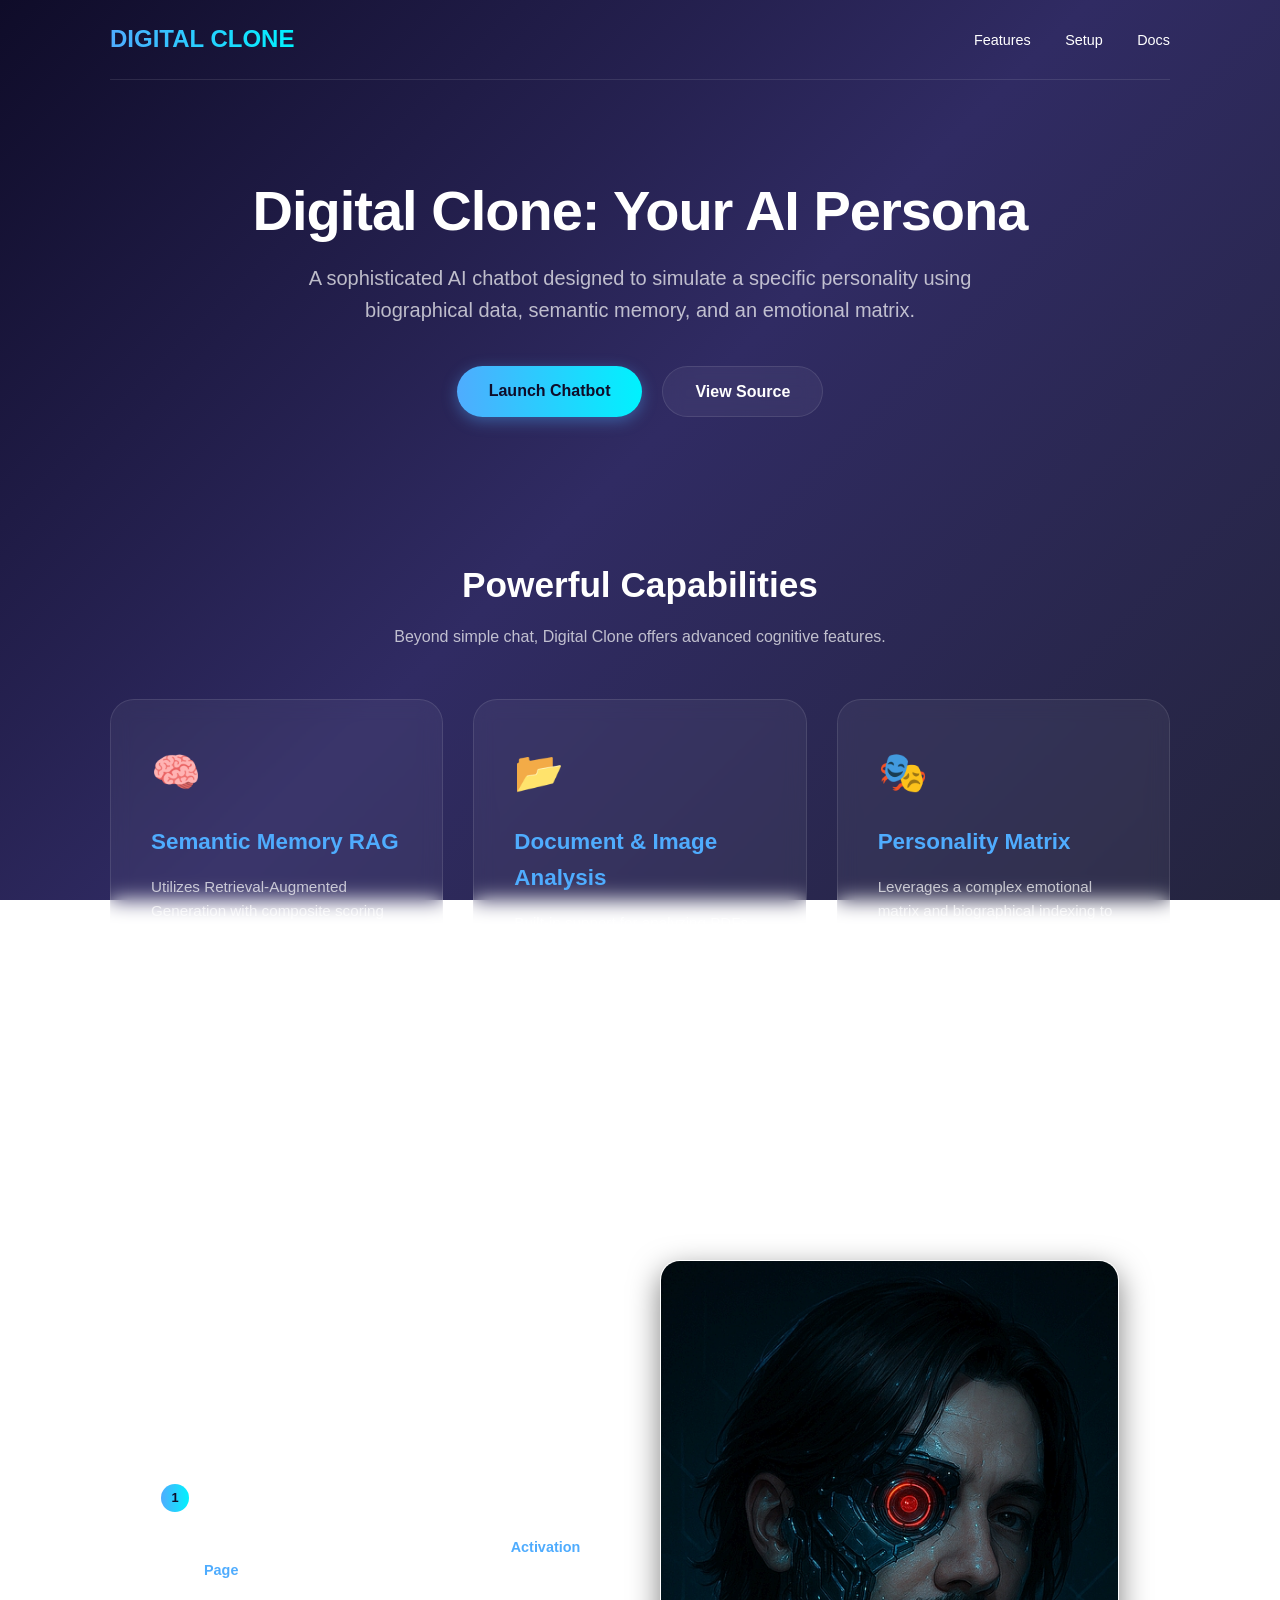
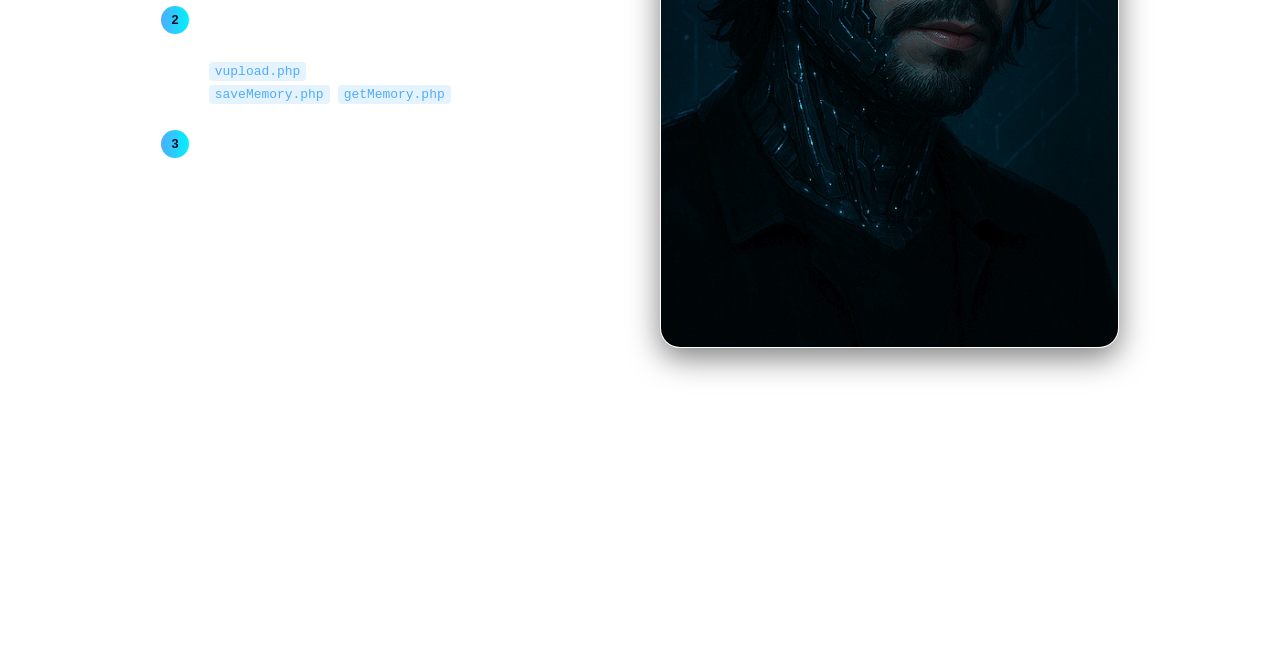
<file: index.html>
<!DOCTYPE html>
<html lang="en">
<head>
  <meta charset="UTF-8">
  <meta name="viewport" content="width=device-width, initial-scale=1.0">
  <title>Digital Clone | AI Persona Landing Page</title>
  <style>
    :root {
      --bg-gradient: linear-gradient(135deg, #0f0c29, #302b63, #24243e);
      --accent-gradient: linear-gradient(90deg, #4facfe, #00f2fe);
      --glass-bg: rgba(255, 255, 255, 0.05);
      --glass-border: rgba(255, 255, 255, 0.1);
      --text-main: #ffffff;
      --text-dim: rgba(255, 255, 255, 0.7);
      --text-muted: rgba(255, 255, 255, 0.5);
    }

    *, *::before, *::after {
      box-sizing: border-box;
      margin: 0;
      padding: 0;
    }

    body {
      font-family: "Segoe UI", Roboto, -apple-system, BlinkMacSystemFont, sans-serif;
      background: var(--bg-gradient);
      background-attachment: fixed;
      color: var(--text-main);
      line-height: 1.6;
      min-height: 100vh;
      overflow-x: hidden;
    }

    .container {
      max-width: 1100px;
      margin: 0 auto;
      padding: 0 20px;
    }

    /* --- Navigation --- */
    nav {
      height: 80px;
      display: flex;
      align-items: center;
      justify-content: space-between;
      border-bottom: 1px solid var(--glass-border);
    }

    .logo {
      font-size: 1.5rem;
      font-weight: 800;
      background: var(--accent-gradient);
      -webkit-background-clip: text;
      -webkit-text-fill-color: transparent;
      background-clip: text;
      text-decoration: none;
    }

    .nav-links a {
      color: var(--text-main);
      text-decoration: none;
      margin-left: 30px;
      font-size: 0.9rem;
      font-weight: 500;
      transition: color 0.3s;
    }

    .nav-links a:hover {
      color: #4facfe;
    }

    /* --- Hero Section --- */
    .hero {
      padding: 100px 0 60px;
      text-align: center;
    }

    .hero h1 {
      font-size: 3.5rem;
      font-weight: 800;
      margin-bottom: 20px;
      letter-spacing: -1px;
      line-height: 1.1;
    }

    .hero p {
      font-size: 1.25rem;
      color: var(--text-dim);
      max-width: 700px;
      margin: 0 auto 40px;
    }

    .cta-group {
      display: flex;
      justify-content: center;
      gap: 20px;
    }

    .btn {
      display: inline-block;
      padding: 12px 32px;
      border-radius: 50px;
      font-weight: 700;
      text-decoration: none;
      transition: all 0.3s;
      cursor: pointer;
      font-size: 1rem;
    }

    .btn-primary {
      background: var(--accent-gradient);
      color: #0f0c29;
      box-shadow: 0 4px 15px rgba(79, 172, 254, 0.4);
    }

    .btn-primary:hover {
      transform: translateY(-2px);
      box-shadow: 0 6px 20px rgba(79, 172, 254, 0.6);
    }

    .btn-secondary {
      background: var(--glass-bg);
      color: var(--text-main);
      border: 1px solid var(--glass-border);
      backdrop-filter: blur(10px);
    }

    .btn-secondary:hover {
      background: rgba(255, 255, 255, 0.1);
      transform: translateY(-2px);
    }

    /* --- Features Section --- */
    .features {
      padding: 80px 0;
    }

    .section-title {
      text-align: center;
      margin-bottom: 50px;
    }

    .section-title h2 {
      font-size: 2.2rem;
      margin-bottom: 10px;
    }

    .section-title p {
      color: var(--text-dim);
    }

    .features-grid {
      display: grid;
      grid-template-columns: repeat(auto-fit, minmax(300px, 1fr));
      gap: 30px;
    }

    .feature-card {
      background: var(--glass-bg);
      border: 1px solid var(--glass-border);
      backdrop-filter: blur(10px);
      padding: 40px;
      border-radius: 24px;
      transition: transform 0.3s;
    }

    .feature-card:hover {
      transform: translateY(-10px);
      border-color: rgba(79, 172, 254, 0.3);
    }

    .feature-icon {
      font-size: 2.5rem;
      margin-bottom: 20px;
      display: block;
    }

    .feature-card h3 {
      font-size: 1.4rem;
      margin-bottom: 15px;
      color: #4facfe;
    }

    .feature-card p {
      color: var(--text-dim);
      font-size: 0.95rem;
    }

    /* --- Configuration Section --- */
    .config {
      padding: 80px 0;
    }

    .config-box {
      background: var(--glass-bg);
      border: 1px solid var(--glass-border);
      backdrop-filter: blur(10px);
      padding: 50px;
      border-radius: 24px;
    }

    .config-grid {
      display: grid;
      grid-template-columns: 1fr 1fr;
      gap: 40px;
      align-items: center;
    }

    .config-steps {
      list-style: none;
    }

    .config-steps li {
      margin-bottom: 20px;
      display: flex;
      align-items: flex-start;
      gap: 15px;
    }

    .step-num {
      background: var(--accent-gradient);
      color: #0f0c29;
      width: 28px;
      height: 28px;
      border-radius: 50%;
      display: flex;
      align-items: center;
      justify-content: center;
      font-weight: 800;
      font-size: 0.8rem;
      flex-shrink: 0;
      margin-top: 4px;
    }

    .step-content h4 {
      font-size: 1.1rem;
      margin-bottom: 5px;
    }

    .step-content p {
      font-size: 0.9rem;
      color: var(--text-dim);
    }

    code {
      background: rgba(79, 172, 254, 0.15);
      padding: 2px 6px;
      border-radius: 4px;
      color: #4facfe;
      font-family: monospace;
      font-size: 0.9em;
    }

    /* --- Footer --- */
    footer {
      padding: 60px 0 40px;
      border-top: 1px solid var(--glass-border);
      text-align: center;
    }

    .footer-content p {
      color: var(--text-muted);
      font-size: 0.9rem;
    }

    .author-info {
      margin-top: 20px;
      font-style: italic;
    }

    /* --- Responsive --- */
    @media (max-width: 768px) {
      .hero h1 {
        font-size: 2.5rem;
      }
      .config-grid {
        grid-template-columns: 1fr;
      }
      .nav-links {
        display: none;
      }
    }
  </style>
</head>
<body>

  <div class="container">
    <nav>
      <a href="#" class="logo">DIGITAL CLONE</a>
      <div class="nav-links">
        <a href="#features">Features</a>
        <a href="#config">Setup</a>
        <a href="Documentation_Digital_Clone.html">Docs</a>
      </div>
    </nav>

    <header class="hero">
      <h1>Digital Clone: Your AI Persona</h1>
      <p>A sophisticated AI chatbot designed to simulate a specific personality using biographical data, semantic memory, and an emotional matrix.</p>
      <div class="cta-group">
        <a href="chatbot.html" class="btn btn-primary">Launch Chatbot</a>
        <a href="#" class="btn btn-secondary">View Source</a>
      </div>
    </header>

    <section id="features" class="features">
      <div class="section-title">
        <h2>Powerful Capabilities</h2>
        <p>Beyond simple chat, Digital Clone offers advanced cognitive features.</p>
      </div>
      <div class="features-grid">
        <div class="feature-card">
          <span class="feature-icon">🧠</span>
          <h3>Semantic Memory RAG</h3>
          <p>Utilizes Retrieval-Augmented Generation with composite scoring (Similarity + Recency) to provide contextually relevant responses based on past interactions.</p>
        </div>
        <div class="feature-card">
          <span class="feature-icon">📂</span>
          <h3>Document & Image Analysis</h3>
          <p>Built-in support for analyzing PDFs, text files, and images. The AI can "see" and "read" your files to provide detailed insights and data extraction.</p>
        </div>
        <div class="feature-card">
          <span class="feature-icon">🎭</span>
          <h3>Personality Matrix</h3>
          <p>Leverages a complex emotional matrix and biographical indexing to maintain a consistent persona, reflecting specific traits, history, and voice.</p>
        </div>
      </div>
    </section>

    <section id="config" class="config">
      <div class="config-box">
        <div class="config-grid">
          <div class="config-text">
            <h2>Quick Configuration</h2>
            <p style="margin-bottom: 20px; color: var(--text-dim);">Get your Digital Clone up and running in minutes by following these simple steps.</p>
            <ul class="config-steps">
              <li>
                <div class="step-num">1</div>
                <div class="step-content">
                  <h4>API Key Setup</h4>
                  <p>Enter your OpenAI API key to enable the chatbot's intelligence. You can do this in the chatbot settings or on the <a href="activate.php" style="color: #4facfe; text-decoration: none; font-weight: 600;">Activation Page</a>.</p>
                </div>
              </li>
              <li>
                <div class="step-num">2</div>
                <div class="step-content">
                  <h4>PHP Environment</h4>
                  <p>Ensure your server supports PHP for file uploads (<code>vupload.php</code>) and memory synchronization (<code>saveMemory.php</code>, <code>getMemory.php</code>).</p>
                </div>
              </li>
              <li>
                <div class="step-num">3</div>
                <div class="step-content">
                  <h4>Biographical Indexing</h4>
                  <p>Process the bio files to create the semantic embeddings necessary for the persona's memory. <a href="activate.php" class="btn btn-secondary" style="display: inline-block; padding: 5px 15px; font-size: 0.8rem; margin-top: 10px; border-radius: 8px;">Go to Activation</a></p>
                </div>
              </li>
            </ul>
          </div>
          <div style="text-align: center;">
            <img src="ad_digital_clone.jpg" alt="Digital Clone Preview" style="max-width: 100%; border-radius: 20px; box-shadow: 0 10px 30px rgba(0,0,0,0.5); border: 1px solid var(--glass-border);">
          </div>
        </div>
      </div>
    </section>

    <footer>
      <div class="footer-content">
        <p>&copy; 2024 Digital Clone Project. All rights reserved.</p>
        <p class="author-info">Digital Clone is by Alessandro Demontis for <strong>Vivacity Design</strong> web agency, Pomezia.</p>
      </div>
    </footer>
  </div>

</body>
</html>
</file>
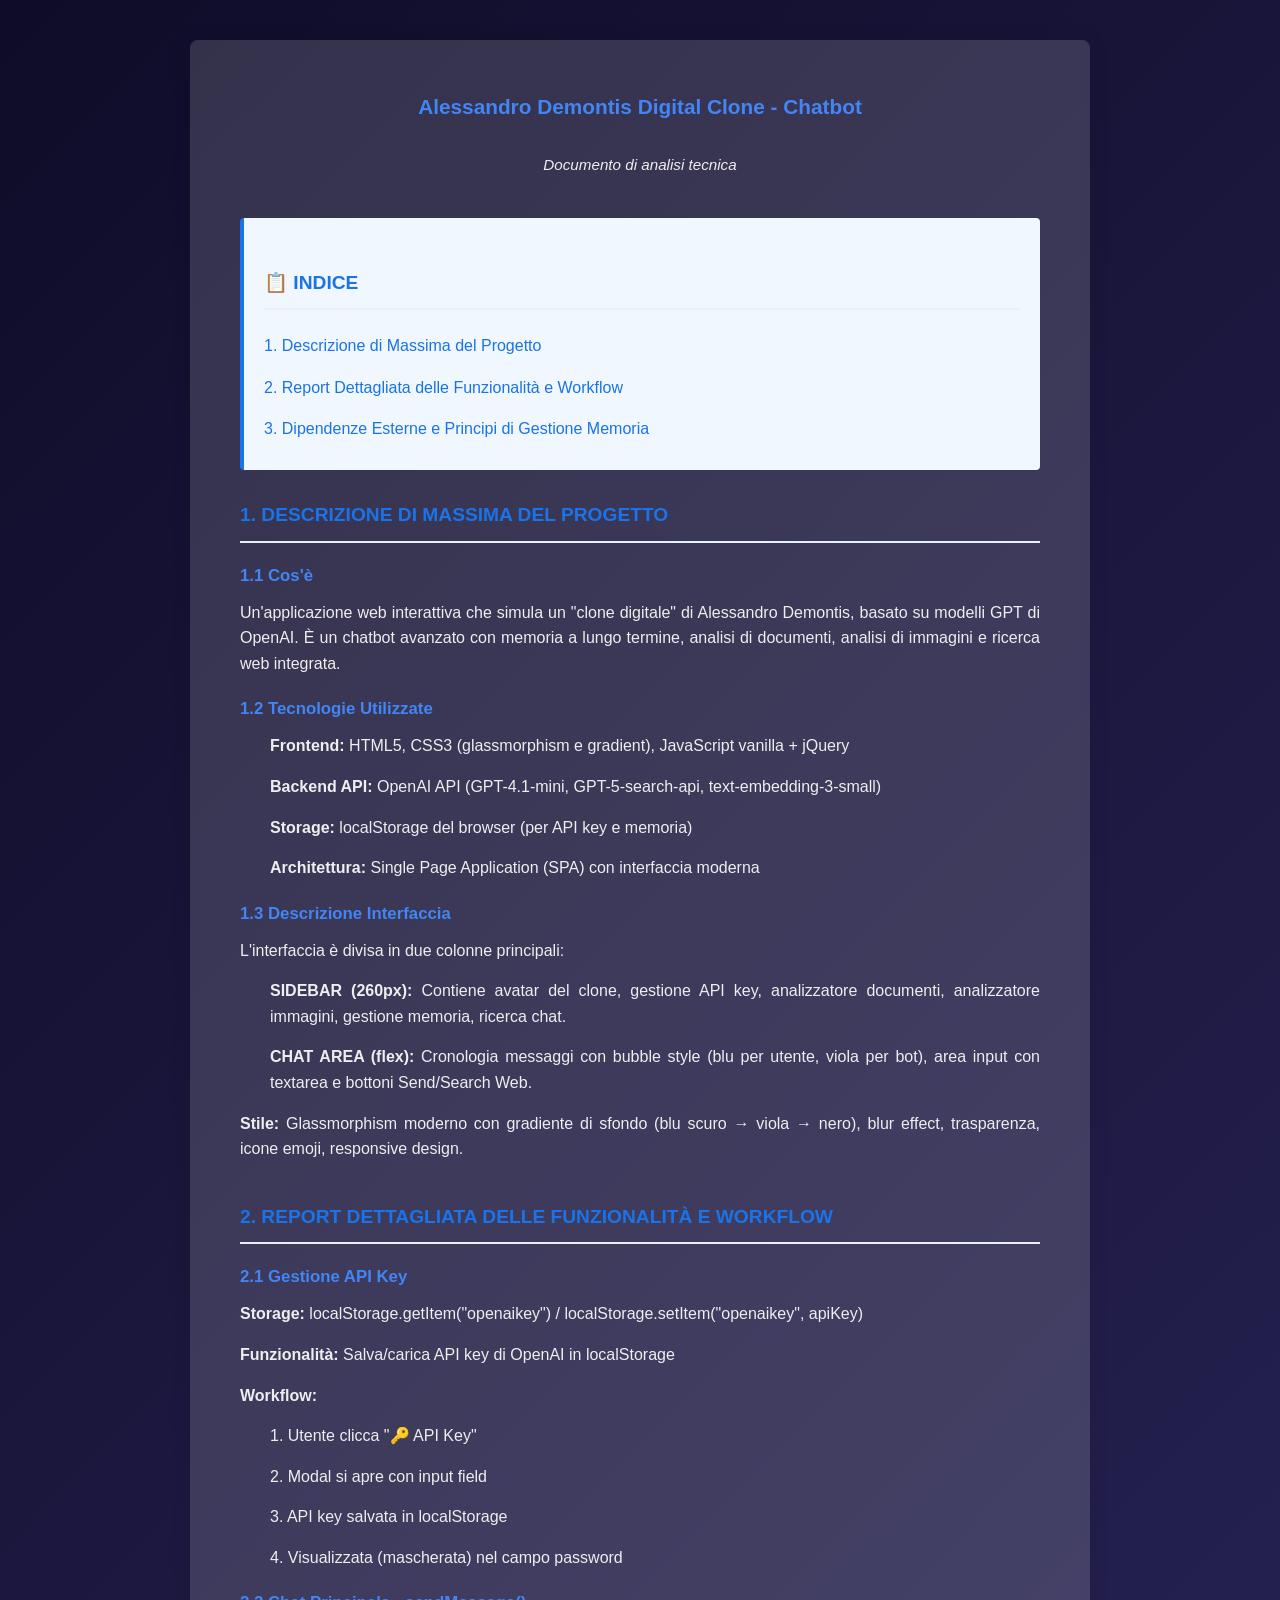
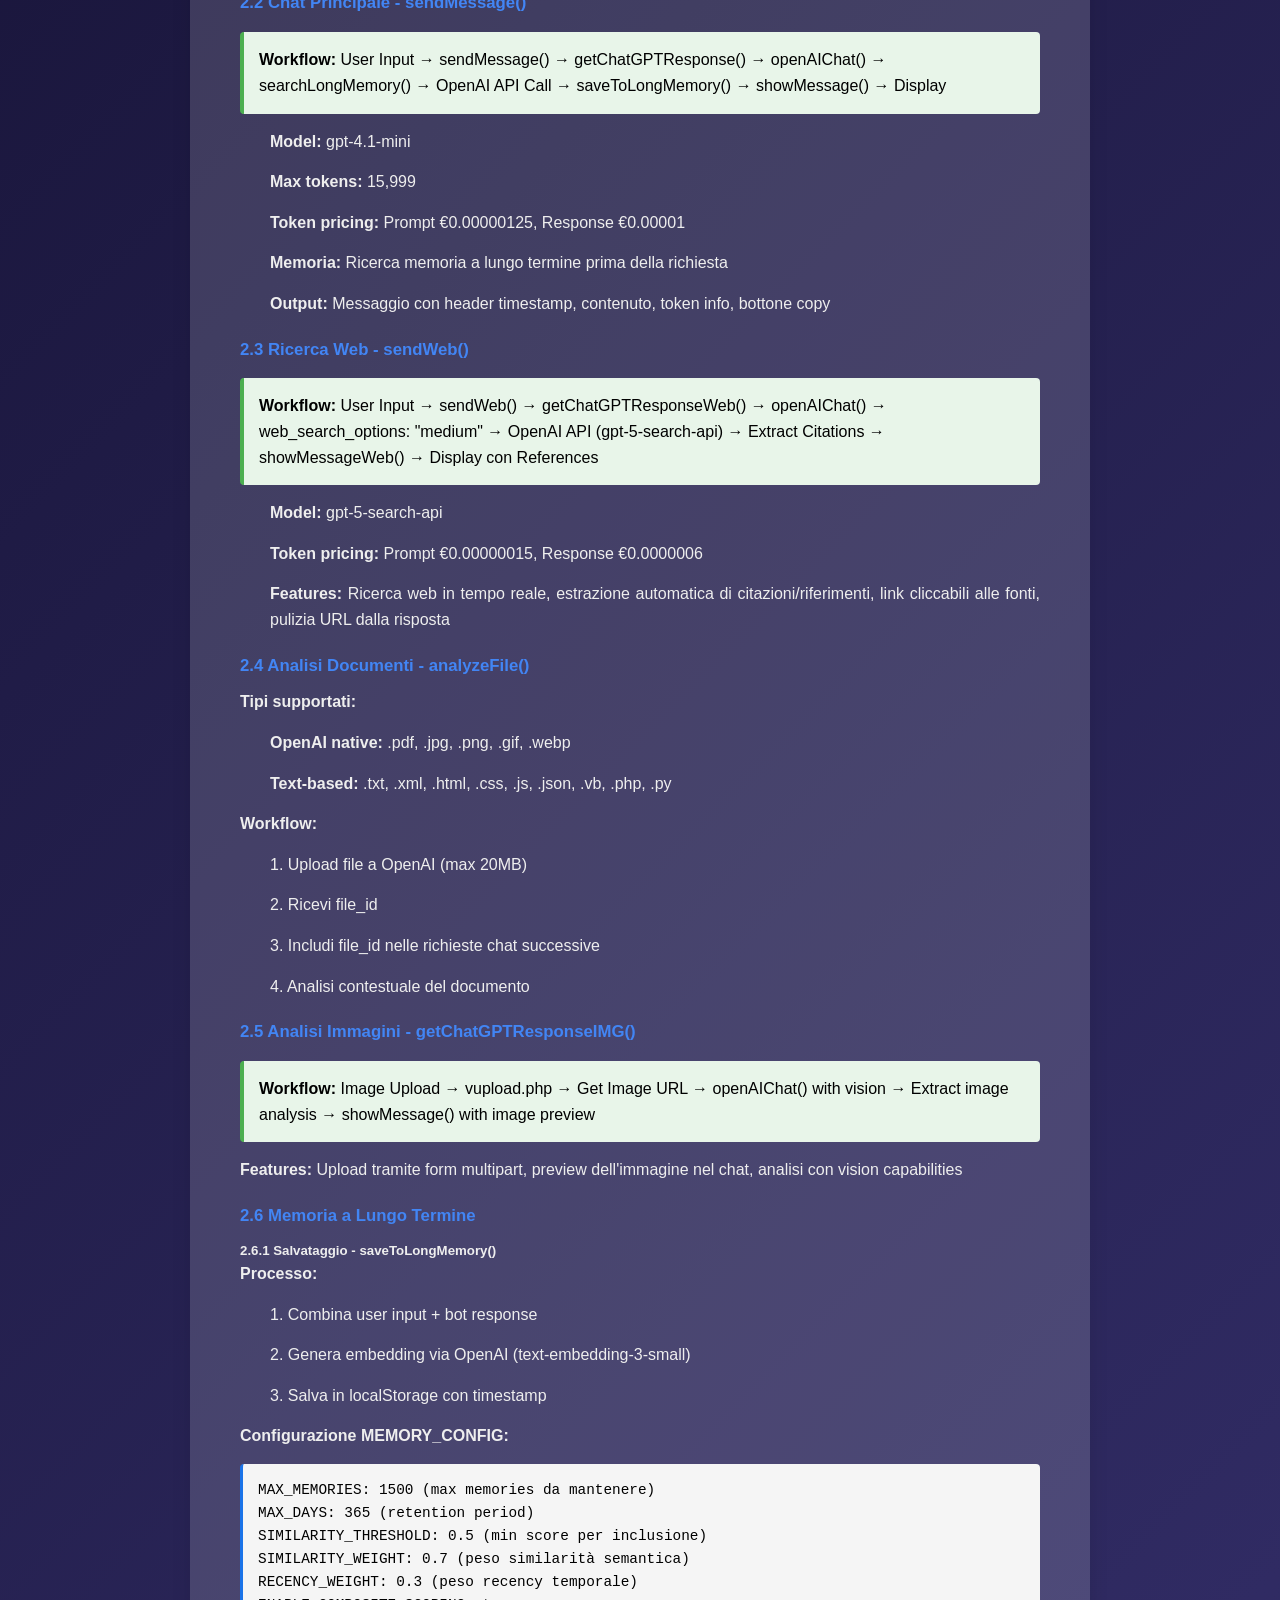
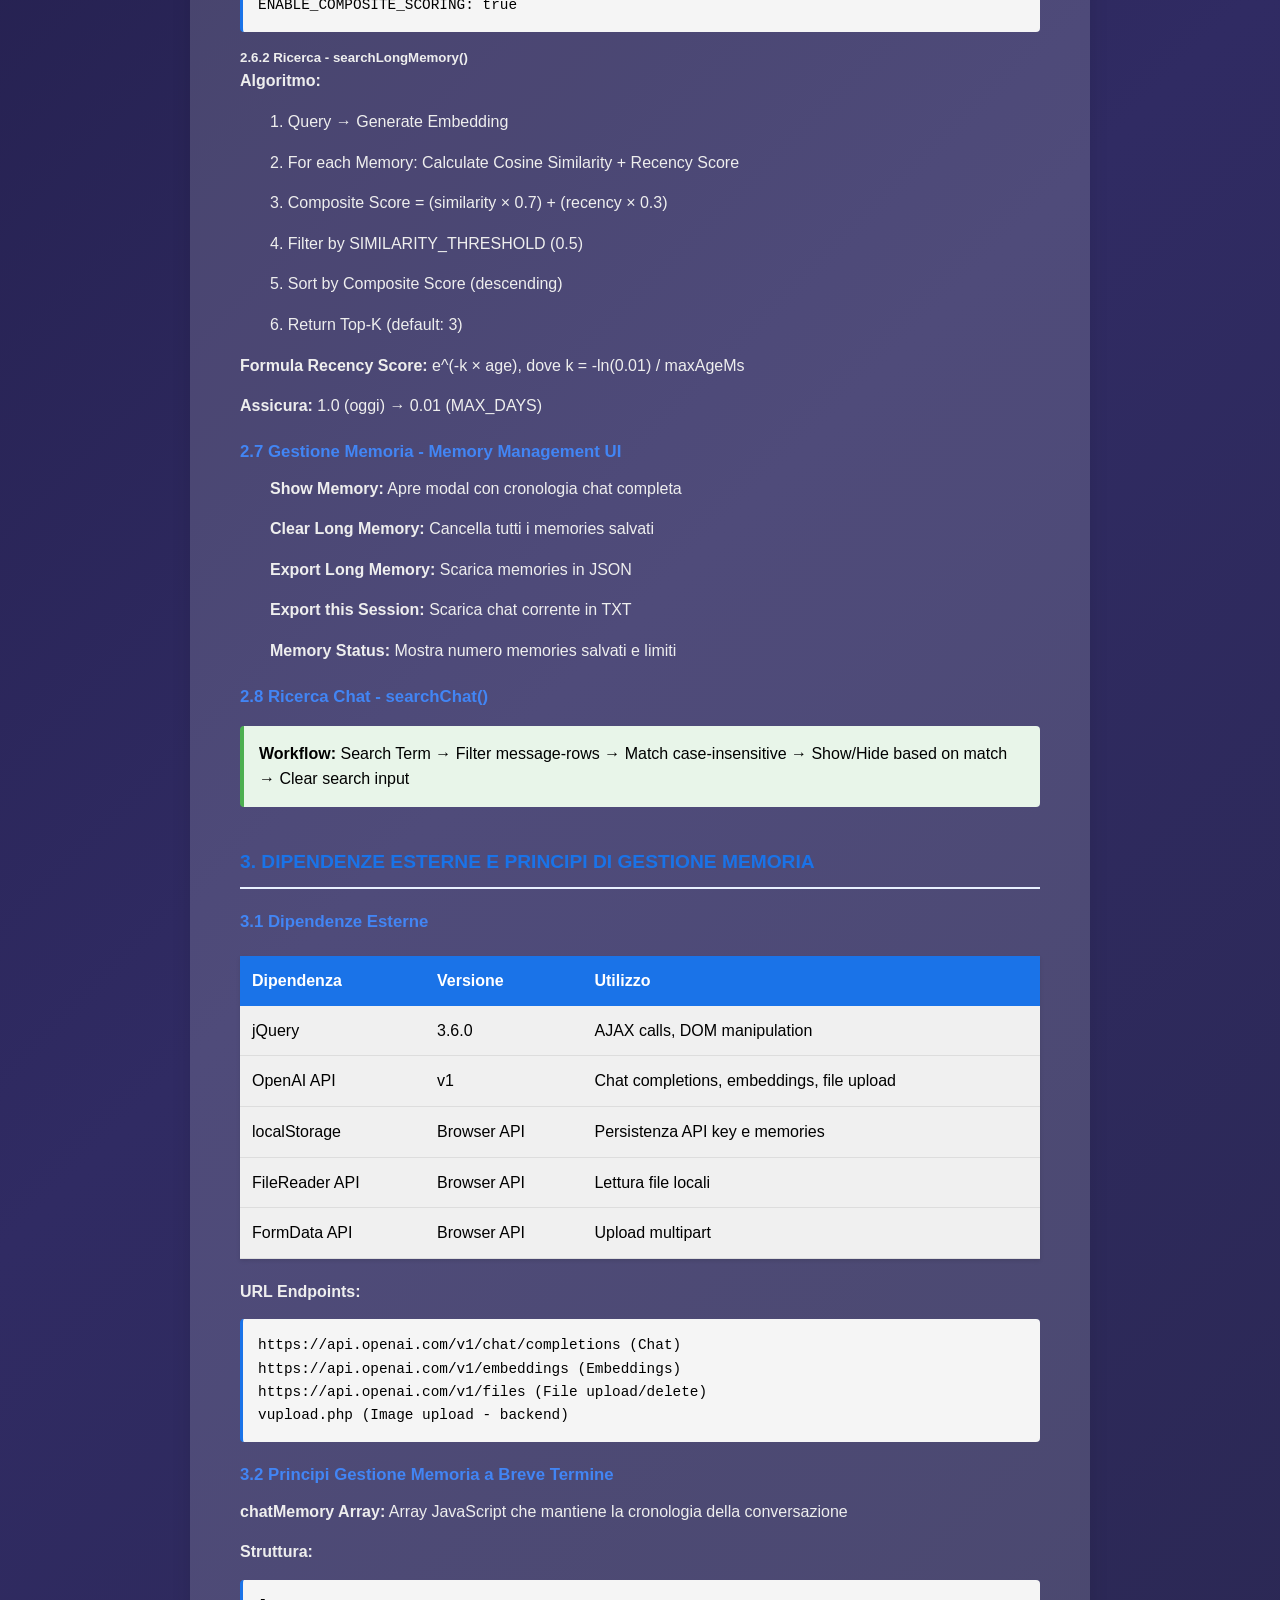
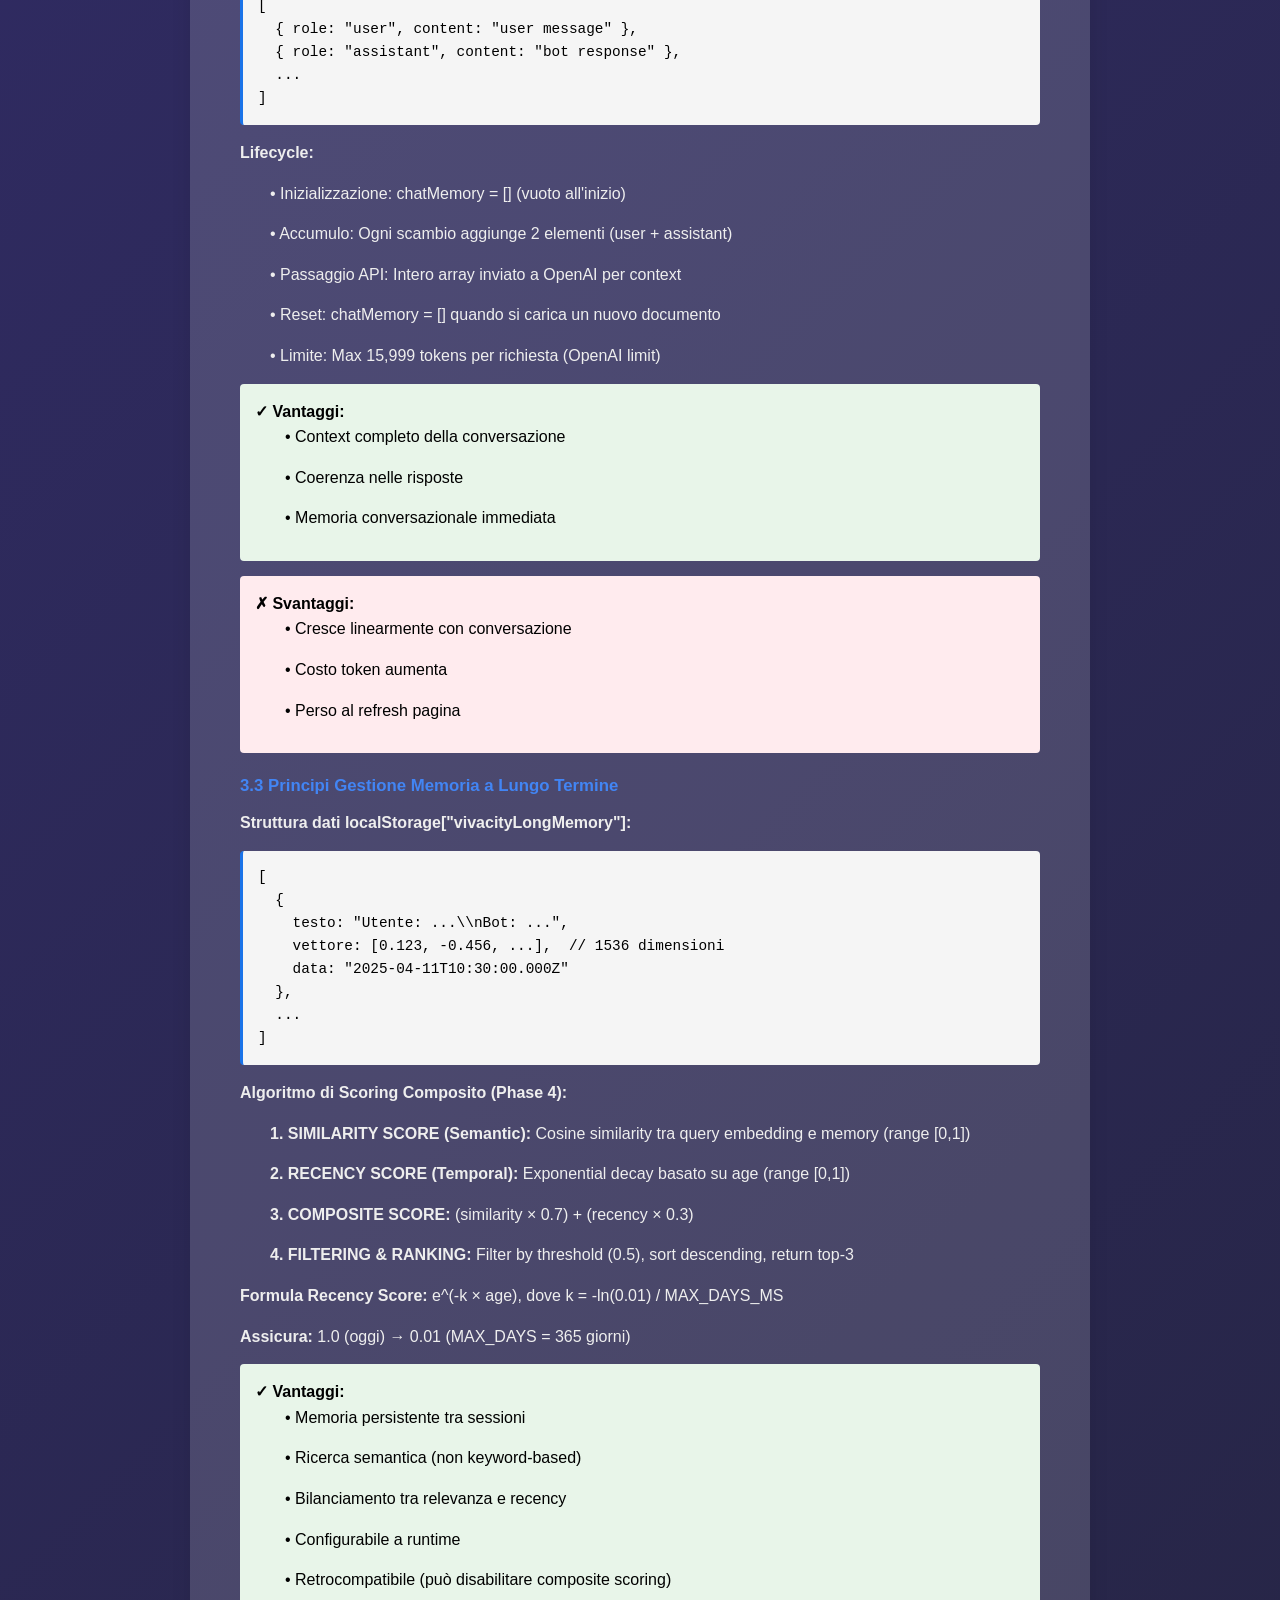
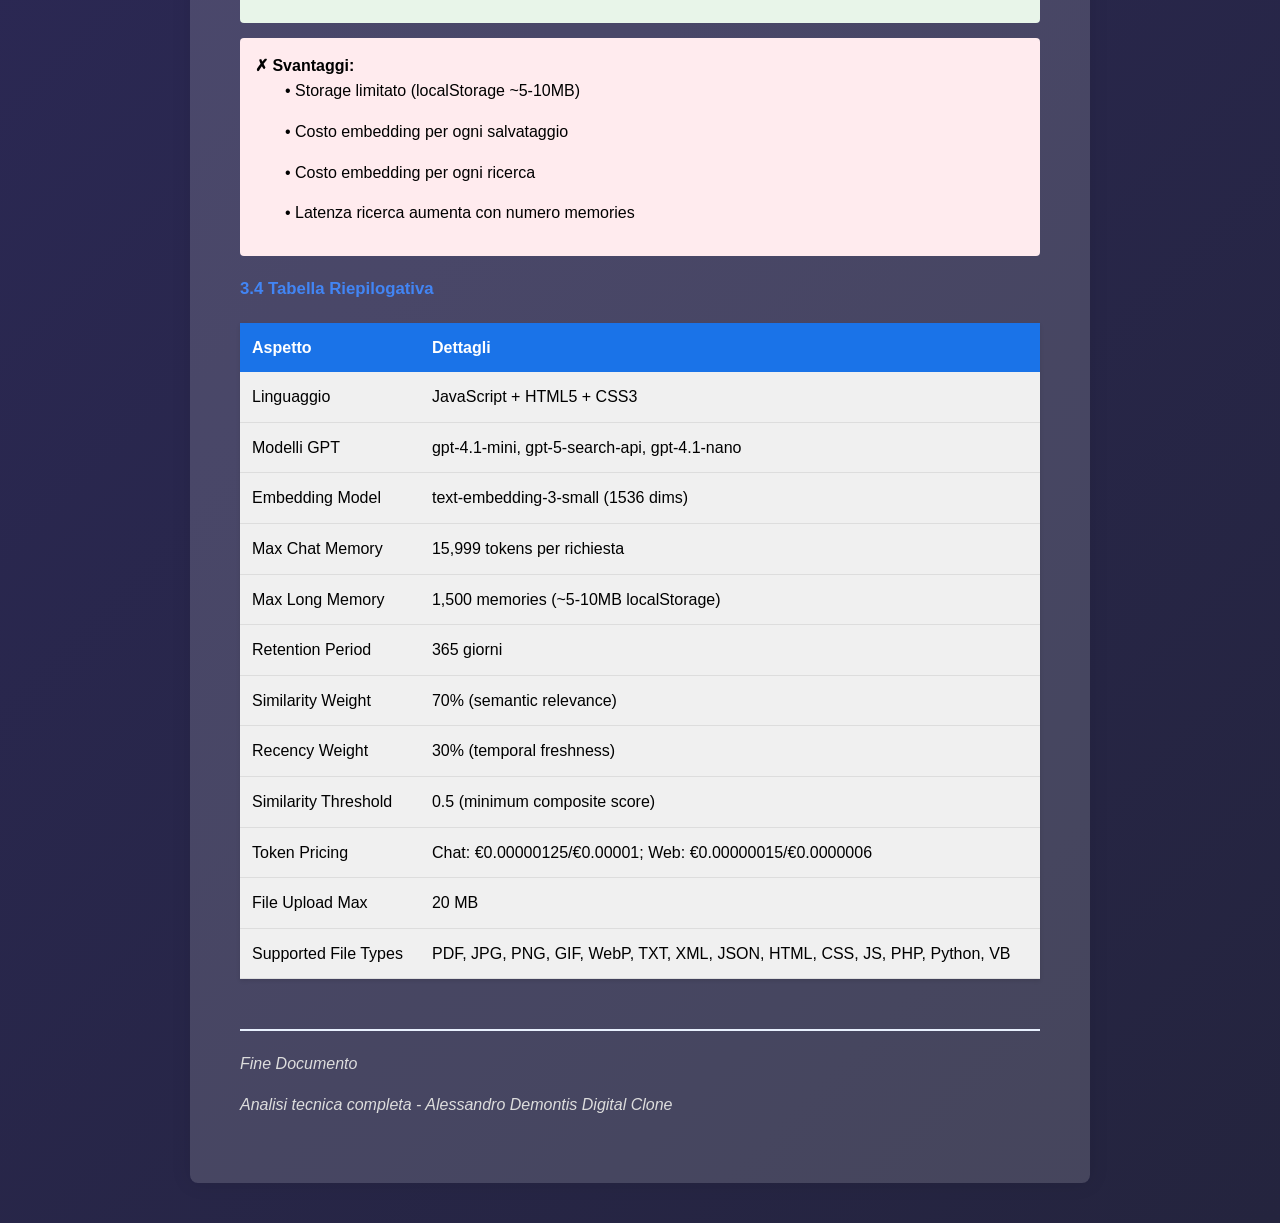
<file: Analisi_Chatbot_Alessandro_Demontis.html>
<!DOCTYPE html>
<html lang="it">
<head>
    <meta charset="UTF-8">
    <meta name="viewport" content="width=device-width, initial-scale=1.0">
    <title>Analisi Chatbot Alessandro Demontis</title>
    <style>
        * { margin: 0; padding: 0; box-sizing: border-box; }
        body {
            font-family: 'Segoe UI', Tahoma, Geneva, Verdana, sans-serif;
            line-height: 1.6;
            color: #eee;
            background: linear-gradient(135deg, #0f0c29, #302b63, #24243e);
            padding: 40px 20px;
        }
        .container {
            max-width: 900px;
            margin: 0 auto;
            background: rgba(255,255,255,.15);
            padding: 50px;
            box-shadow: 0 0 20px rgba(0,0,0,0.1);
            border-radius: 8px;
        }
        h1 {
            text-align: center;
            color: #1a73e8;
            margin-bottom: 10px;
            font-size: 2.5em;
        }
        h2 {
            text-align: center;
            color: #4285f4;
            margin-bottom: 30px;
            font-size: 1.3em;
        }
        .subtitle {
            text-align: center;
            color: #eee;
            font-style: italic;
            margin-bottom: 40px;
            font-size: 0.95em;
        }
        .toc {
            background: #f0f7ff;
            padding: 20px;
            border-left: 4px solid #1a73e8;
            margin: 30px 0;
            border-radius: 4px;
        }
        .toc h3 {
            color: #1a73e8;
            margin-bottom: 15px;
        }
        .toc ul {
            list-style: none;
            padding-left: 0;
        }
        .toc li {
            padding: 8px 0;
            color: #333;
        }
        .toc a {
            color: #1a73e8;
            text-decoration: none;
        }
        .toc a:hover {
            text-decoration: underline;
        }
        h3 {
            color: #1a73e8;
            margin-top: 30px;
            margin-bottom: 15px;
            font-size: 1.2em;
            border-bottom: 2px solid #e8f0fe;
            padding-bottom: 10px;
        }
        h4 {
            color: #4285f4;
            margin-top: 20px;
            margin-bottom: 10px;
            font-size: 1.05em;
        }
        p {
            margin-bottom: 15px;
            text-align: justify;
        }
        .indent {
            margin-left: 30px;
            margin-bottom: 10px;
        }
        table {
            width: 100%;
            border-collapse: collapse;
            margin: 20px 0;
            box-shadow: 0 2px 4px rgba(0,0,0,0.1);
        }
        th {
            background: #1a73e8;
            color: white;
            padding: 12px;
            text-align: left;
            font-weight: 600;
        }
        td {
            padding: 12px;
            border-bottom: 1px solid #ddd;
                color: #000;
        }
        tr {
            background: #f0f0f0;
        }
        tr:hover {
            background: #f0f7ff;
        }
        .code-block {
            background: #f5f5f5;
                color: #000;
            border-left: 3px solid #1a73e8;
            padding: 15px;
            margin: 15px 0;
            font-family: 'Courier New', monospace;
            font-size: 0.9em;
            overflow-x: auto;
            border-radius: 4px;
        }
        .highlight {
            background: #fff3cd;
            padding: 2px 6px;
            border-radius: 3px;
        }
        .section {
            page-break-inside: avoid;
            margin-bottom: 40px;
        }
        .workflow {
            background: #e8f5e9;
                color: #000;
            padding: 15px;
            border-left: 4px solid #4caf50;
            margin: 15px 0;
            border-radius: 4px;
        }
        .pros {
            background: #e8f5e9;
                color: #000;
            padding: 15px;
            margin: 15px 0;
            border-radius: 4px;
        }
        .cons {
            background: #ffebee;
                color: #000;
            padding: 15px;
            margin: 15px 0;
            border-radius: 4px;
        }
        .footer {
            text-align: center;
            margin-top: 50px;
            padding-top: 20px;
            border-top: 2px solid #e8f0fe;
            color: #ddd;
            font-style: italic;
        }
        @media print {
            body { background: white; }
            .container { box-shadow: none; }
            h1, h2, h3 { page-break-after: avoid; }
            table { page-break-inside: avoid; }
        }
    </style>
</head>
<body>
    <div class="container">
        <h2>Alessandro Demontis Digital Clone - Chatbot</h2>
        <p class="subtitle">Documento di analisi tecnica</p>

        <div class="toc">
            <h3>📋 INDICE</h3>
            <ul>
                <li><a href="#sezione1">1. Descrizione di Massima del Progetto</a></li>
                <li><a href="#sezione2">2. Report Dettagliata delle Funzionalità e Workflow</a></li>
                <li><a href="#sezione3">3. Dipendenze Esterne e Principi di Gestione Memoria</a></li>
            </ul>
        </div>

        <!-- SEZIONE 1 -->
        <div class="section" id="sezione1">
            <h3>1. DESCRIZIONE DI MASSIMA DEL PROGETTO</h3>

            <h4>1.1 Cos'è</h4>
            <p>Un'applicazione web interattiva che simula un "clone digitale" di Alessandro Demontis, basato su modelli GPT di OpenAI. È un chatbot avanzato con memoria a lungo termine, analisi di documenti, analisi di immagini e ricerca web integrata.</p>

            <h4>1.2 Tecnologie Utilizzate</h4>
            <div class="indent">
                <p><strong>Frontend:</strong> HTML5, CSS3 (glassmorphism e gradient), JavaScript vanilla + jQuery</p>
                <p><strong>Backend API:</strong> OpenAI API (GPT-4.1-mini, GPT-5-search-api, text-embedding-3-small)</p>
                <p><strong>Storage:</strong> localStorage del browser (per API key e memoria)</p>
                <p><strong>Architettura:</strong> Single Page Application (SPA) con interfaccia moderna</p>
            </div>

            <h4>1.3 Descrizione Interfaccia</h4>
            <p>L'interfaccia è divisa in due colonne principali:</p>
            <div class="indent">
                <p><strong>SIDEBAR (260px):</strong> Contiene avatar del clone, gestione API key, analizzatore documenti, analizzatore immagini, gestione memoria, ricerca chat.</p>
                <p><strong>CHAT AREA (flex):</strong> Cronologia messaggi con bubble style (blu per utente, viola per bot), area input con textarea e bottoni Send/Search Web.</p>
            </div>
            <p><strong>Stile:</strong> Glassmorphism moderno con gradiente di sfondo (blu scuro → viola → nero), blur effect, trasparenza, icone emoji, responsive design.</p>
        </div>

        <!-- SEZIONE 2 -->
        <div class="section" id="sezione2">
            <h3>2. REPORT DETTAGLIATA DELLE FUNZIONALITÀ E WORKFLOW</h3>

            <h4>2.1 Gestione API Key</h4>
            <p><strong>Storage:</strong> localStorage.getItem("openaikey") / localStorage.setItem("openaikey", apiKey)</p>
            <p><strong>Funzionalità:</strong> Salva/carica API key di OpenAI in localStorage</p>
            <p><strong>Workflow:</strong></p>
            <div class="indent">
                <p>1. Utente clicca "🔑 API Key"</p>
                <p>2. Modal si apre con input field</p>
                <p>3. API key salvata in localStorage</p>
                <p>4. Visualizzata (mascherata) nel campo password</p>
            </div>

            <h4>2.2 Chat Principale - sendMessage()</h4>
            <div class="workflow">
                <strong>Workflow:</strong> User Input → sendMessage() → getChatGPTResponse() → openAIChat() → searchLongMemory() → OpenAI API Call → saveToLongMemory() → showMessage() → Display
            </div>
            <div class="indent">
                <p><strong>Model:</strong> gpt-4.1-mini</p>
                <p><strong>Max tokens:</strong> 15,999</p>
                <p><strong>Token pricing:</strong> Prompt €0.00000125, Response €0.00001</p>
                <p><strong>Memoria:</strong> Ricerca memoria a lungo termine prima della richiesta</p>
                <p><strong>Output:</strong> Messaggio con header timestamp, contenuto, token info, bottone copy</p>
            </div>

            <h4>2.3 Ricerca Web - sendWeb()</h4>
            <div class="workflow">
                <strong>Workflow:</strong> User Input → sendWeb() → getChatGPTResponseWeb() → openAIChat() → web_search_options: "medium" → OpenAI API (gpt-5-search-api) → Extract Citations → showMessageWeb() → Display con References
            </div>
            <div class="indent">
                <p><strong>Model:</strong> gpt-5-search-api</p>
                <p><strong>Token pricing:</strong> Prompt €0.00000015, Response €0.0000006</p>
                <p><strong>Features:</strong> Ricerca web in tempo reale, estrazione automatica di citazioni/riferimenti, link cliccabili alle fonti, pulizia URL dalla risposta</p>
            </div>

            <h4>2.4 Analisi Documenti - analyzeFile()</h4>
            <p><strong>Tipi supportati:</strong></p>
            <div class="indent">
                <p><strong>OpenAI native:</strong> .pdf, .jpg, .png, .gif, .webp</p>
                <p><strong>Text-based:</strong> .txt, .xml, .html, .css, .js, .json, .vb, .php, .py</p>
            </div>
            <p><strong>Workflow:</strong></p>
            <div class="indent">
                <p>1. Upload file a OpenAI (max 20MB)</p>
                <p>2. Ricevi file_id</p>
                <p>3. Includi file_id nelle richieste chat successive</p>
                <p>4. Analisi contestuale del documento</p>
            </div>

            <h4>2.5 Analisi Immagini - getChatGPTResponseIMG()</h4>
            <div class="workflow">
                <strong>Workflow:</strong> Image Upload → vupload.php → Get Image URL → openAIChat() with vision → Extract image analysis → showMessage() with image preview
            </div>
            <p><strong>Features:</strong> Upload tramite form multipart, preview dell'immagine nel chat, analisi con vision capabilities</p>

            <h4>2.6 Memoria a Lungo Termine</h4>

            <h5>2.6.1 Salvataggio - saveToLongMemory()</h5>
            <p><strong>Processo:</strong></p>
            <div class="indent">
                <p>1. Combina user input + bot response</p>
                <p>2. Genera embedding via OpenAI (text-embedding-3-small)</p>
                <p>3. Salva in localStorage con timestamp</p>
            </div>
            <p><strong>Configurazione MEMORY_CONFIG:</strong></p>
            <div class="code-block">
MAX_MEMORIES: 1500 (max memories da mantenere)<br>
MAX_DAYS: 365 (retention period)<br>
SIMILARITY_THRESHOLD: 0.5 (min score per inclusione)<br>
SIMILARITY_WEIGHT: 0.7 (peso similarità semantica)<br>
RECENCY_WEIGHT: 0.3 (peso recency temporale)<br>
ENABLE_COMPOSITE_SCORING: true
            </div>

            <h5>2.6.2 Ricerca - searchLongMemory()</h5>
            <p><strong>Algoritmo:</strong></p>
            <div class="indent">
                <p>1. Query → Generate Embedding</p>
                <p>2. For each Memory: Calculate Cosine Similarity + Recency Score</p>
                <p>3. Composite Score = (similarity × 0.7) + (recency × 0.3)</p>
                <p>4. Filter by SIMILARITY_THRESHOLD (0.5)</p>
                <p>5. Sort by Composite Score (descending)</p>
                <p>6. Return Top-K (default: 3)</p>
            </div>
            <p><strong>Formula Recency Score:</strong> e^(-k × age), dove k = -ln(0.01) / maxAgeMs</p>
            <p><strong>Assicura:</strong> 1.0 (oggi) → 0.01 (MAX_DAYS)</p>

            <h4>2.7 Gestione Memoria - Memory Management UI</h4>
            <div class="indent">
                <p><strong>Show Memory:</strong> Apre modal con cronologia chat completa</p>
                <p><strong>Clear Long Memory:</strong> Cancella tutti i memories salvati</p>
                <p><strong>Export Long Memory:</strong> Scarica memories in JSON</p>
                <p><strong>Export this Session:</strong> Scarica chat corrente in TXT</p>
                <p><strong>Memory Status:</strong> Mostra numero memories salvati e limiti</p>
            </div>

            <h4>2.8 Ricerca Chat - searchChat()</h4>
            <div class="workflow">
                <strong>Workflow:</strong> Search Term → Filter message-rows → Match case-insensitive → Show/Hide based on match → Clear search input
            </div>
        </div>

        <!-- SEZIONE 3 -->
        <div class="section" id="sezione3">
            <h3>3. DIPENDENZE ESTERNE E PRINCIPI DI GESTIONE MEMORIA</h3>

            <h4>3.1 Dipendenze Esterne</h4>
            <table>
                <tr>
                    <th>Dipendenza</th>
                    <th>Versione</th>
                    <th>Utilizzo</th>
                </tr>
                <tr>
                    <td>jQuery</td>
                    <td>3.6.0</td>
                    <td>AJAX calls, DOM manipulation</td>
                </tr>
                <tr>
                    <td>OpenAI API</td>
                    <td>v1</td>
                    <td>Chat completions, embeddings, file upload</td>
                </tr>
                <tr>
                    <td>localStorage</td>
                    <td>Browser API</td>
                    <td>Persistenza API key e memories</td>
                </tr>
                <tr>
                    <td>FileReader API</td>
                    <td>Browser API</td>
                    <td>Lettura file locali</td>
                </tr>
                <tr>
                    <td>FormData API</td>
                    <td>Browser API</td>
                    <td>Upload multipart</td>
                </tr>
            </table>

            <p><strong>URL Endpoints:</strong></p>
            <div class="code-block">
https://api.openai.com/v1/chat/completions (Chat)<br>
https://api.openai.com/v1/embeddings (Embeddings)<br>
https://api.openai.com/v1/files (File upload/delete)<br>
vupload.php (Image upload - backend)
            </div>

            <h4>3.2 Principi Gestione Memoria a Breve Termine</h4>
            <p><strong>chatMemory Array:</strong> Array JavaScript che mantiene la cronologia della conversazione</p>
            <p><strong>Struttura:</strong></p>
            <div class="code-block">
[<br>
&nbsp;&nbsp;{ role: "user", content: "user message" },<br>
&nbsp;&nbsp;{ role: "assistant", content: "bot response" },<br>
&nbsp;&nbsp;...<br>
]
            </div>

            <p><strong>Lifecycle:</strong></p>
            <div class="indent">
                <p>• Inizializzazione: chatMemory = [] (vuoto all'inizio)</p>
                <p>• Accumulo: Ogni scambio aggiunge 2 elementi (user + assistant)</p>
                <p>• Passaggio API: Intero array inviato a OpenAI per context</p>
                <p>• Reset: chatMemory = [] quando si carica un nuovo documento</p>
                <p>• Limite: Max 15,999 tokens per richiesta (OpenAI limit)</p>
            </div>

            <div class="pros">
                <strong>✓ Vantaggi:</strong>
                <div class="indent">
                    <p>• Context completo della conversazione</p>
                    <p>• Coerenza nelle risposte</p>
                    <p>• Memoria conversazionale immediata</p>
                </div>
            </div>

            <div class="cons">
                <strong>✗ Svantaggi:</strong>
                <div class="indent">
                    <p>• Cresce linearmente con conversazione</p>
                    <p>• Costo token aumenta</p>
                    <p>• Perso al refresh pagina</p>
                </div>
            </div>

            <h4>3.3 Principi Gestione Memoria a Lungo Termine</h4>
            <p><strong>Struttura dati localStorage["vivacityLongMemory"]:</strong></p>
            <div class="code-block">
[<br>
&nbsp;&nbsp;{<br>
&nbsp;&nbsp;&nbsp;&nbsp;testo: "Utente: ...\\nBot: ...",<br>
&nbsp;&nbsp;&nbsp;&nbsp;vettore: [0.123, -0.456, ...],&nbsp;&nbsp;// 1536 dimensioni<br>
&nbsp;&nbsp;&nbsp;&nbsp;data: "2025-04-11T10:30:00.000Z"<br>
&nbsp;&nbsp;},<br>
&nbsp;&nbsp;...<br>
]
            </div>

            <p><strong>Algoritmo di Scoring Composito (Phase 4):</strong></p>
            <div class="indent">
                <p><strong>1. SIMILARITY SCORE (Semantic):</strong> Cosine similarity tra query embedding e memory (range [0,1])</p>
                <p><strong>2. RECENCY SCORE (Temporal):</strong> Exponential decay basato su age (range [0,1])</p>
                <p><strong>3. COMPOSITE SCORE:</strong> (similarity × 0.7) + (recency × 0.3)</p>
                <p><strong>4. FILTERING & RANKING:</strong> Filter by threshold (0.5), sort descending, return top-3</p>
            </div>

            <p><strong>Formula Recency Score:</strong> e^(-k × age), dove k = -ln(0.01) / MAX_DAYS_MS</p>
            <p><strong>Assicura:</strong> 1.0 (oggi) → 0.01 (MAX_DAYS = 365 giorni)</p>

            <div class="pros">
                <strong>✓ Vantaggi:</strong>
                <div class="indent">
                    <p>• Memoria persistente tra sessioni</p>
                    <p>• Ricerca semantica (non keyword-based)</p>
                    <p>• Bilanciamento tra relevanza e recency</p>
                    <p>• Configurabile a runtime</p>
                    <p>• Retrocompatibile (può disabilitare composite scoring)</p>
                </div>
            </div>

            <div class="cons">
                <strong>✗ Svantaggi:</strong>
                <div class="indent">
                    <p>• Storage limitato (localStorage ~5-10MB)</p>
                    <p>• Costo embedding per ogni salvataggio</p>
                    <p>• Costo embedding per ogni ricerca</p>
                    <p>• Latenza ricerca aumenta con numero memories</p>
                </div>
            </div>

            <h4>3.4 Tabella Riepilogativa</h4>
            <table>
                <tr>
                    <th>Aspetto</th>
                    <th>Dettagli</th>
                </tr>
                <tr>
                    <td>Linguaggio</td>
                    <td>JavaScript + HTML5 + CSS3</td>
                </tr>
                <tr>
                    <td>Modelli GPT</td>
                    <td>gpt-4.1-mini, gpt-5-search-api, gpt-4.1-nano</td>
                </tr>
                <tr>
                    <td>Embedding Model</td>
                    <td>text-embedding-3-small (1536 dims)</td>
                </tr>
                <tr>
                    <td>Max Chat Memory</td>
                    <td>15,999 tokens per richiesta</td>
                </tr>
                <tr>
                    <td>Max Long Memory</td>
                    <td>1,500 memories (~5-10MB localStorage)</td>
                </tr>
                <tr>
                    <td>Retention Period</td>
                    <td>365 giorni</td>
                </tr>
                <tr>
                    <td>Similarity Weight</td>
                    <td>70% (semantic relevance)</td>
                </tr>
                <tr>
                    <td>Recency Weight</td>
                    <td>30% (temporal freshness)</td>
                </tr>
                <tr>
                    <td>Similarity Threshold</td>
                    <td>0.5 (minimum composite score)</td>
                </tr>
                <tr>
                    <td>Token Pricing</td>
                    <td>Chat: €0.00000125/€0.00001; Web: €0.00000015/€0.0000006</td>
                </tr>
                <tr>
                    <td>File Upload Max</td>
                    <td>20 MB</td>
                </tr>
                <tr>
                    <td>Supported File Types</td>
                    <td>PDF, JPG, PNG, GIF, WebP, TXT, XML, JSON, HTML, CSS, JS, PHP, Python, VB</td>
                </tr>
            </table>
        </div>

        <div class="footer">
            <p>Fine Documento</p>
            <p>Analisi tecnica completa - Alessandro Demontis Digital Clone</p>
        </div>
    </div>
</body>
</html>
</file>
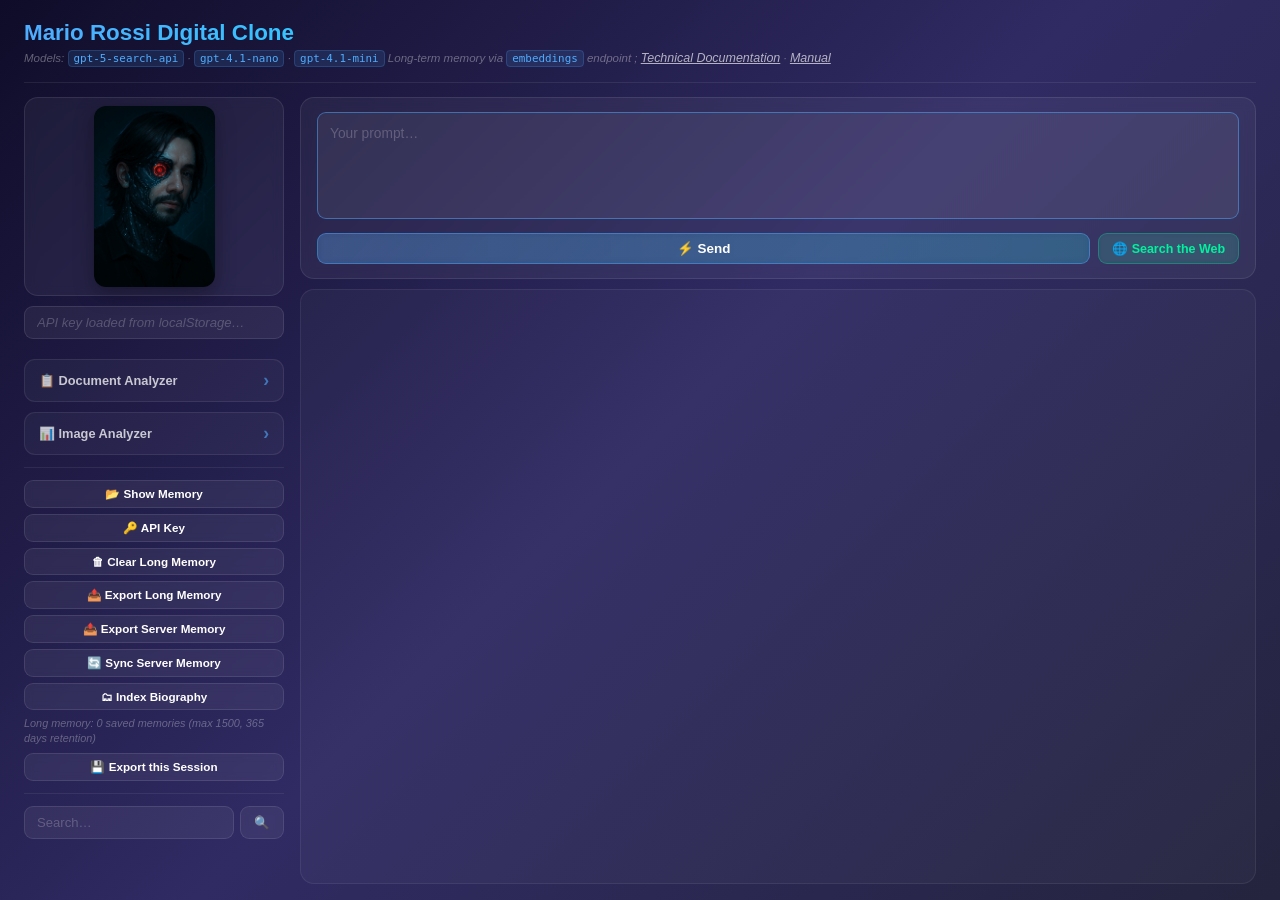
<file: chatbot.html>
<!DOCTYPE html>
<html lang="en">
<head>
<meta charset="UTF-8">
<meta name="viewport" content="width=device-width, initial-scale=1">
<title>Mario Rossi Digital Clone</title>
<script src="https://code.jquery.com/jquery-3.6.0.min.js"></script>

<style>
*, *::before, *::after { box-sizing: border-box; margin: 0; padding: 0; }

html, body {
  height: 100%;
  font-family: "Segoe UI", Roboto, sans-serif;
  background: linear-gradient(135deg, #0f0c29, #302b63, #24243e);
  color: #fff;
  overflow: hidden;
}

/* ── PAGE SHELL ── */
.page {
  height: 100vh;
  display: flex;
  flex-direction: column;
  padding: 20px 24px 16px;
  gap: 14px;
}

/* ── HEADER ── */
.page-header { display: flex; align-items: flex-start; gap: 14px; flex-shrink: 0; }
.icon-badge {
  font-size: 2.2rem; line-height: 1;
  filter: drop-shadow(0 2px 8px rgba(79,172,254,0.5));
}
.page-header-text h1 {
  font-size: 1.4rem; font-weight: 800;
  background: linear-gradient(90deg, #4facfe, #00f2fe);
  -webkit-background-clip: text; -webkit-text-fill-color: transparent; background-clip: text;
}
.page-header-text p {
  font-size: 0.72rem; color: rgba(255,255,255,0.35);
  margin-top: 3px; font-style: italic; line-height: 1.5;
}
.page-header-text a {
  font-size: 0.78rem; color: rgba(255,255,255,0.65);
  margin-top: 3px; font-style: italic; line-height: 1.5;
}        
.page-header-text code {
  font-size: 0.68rem; background: rgba(79,172,254,0.12);
  border: 1px solid rgba(79,172,254,0.2); border-radius: 4px;
  padding: 1px 5px; color: #4facfe; font-style: normal;
}

hr.divider { border: none; border-top: 1px solid rgba(255,255,255,0.08); flex-shrink: 0; }

/* ── MAIN LAYOUT ── */
.main-cols {
  display: flex; gap: 16px; flex: 1; min-height: 0;
}

/* ── SIDEBAR ── */
.sidebar {
  width: 260px; flex-shrink: 0;
  display: flex; flex-direction: column; gap: 10px;
  overflow-y: auto;
}
.sidebar::-webkit-scrollbar { width: 4px; }
.sidebar::-webkit-scrollbar-thumb { background: rgba(79,172,254,0.2); border-radius: 4px; }

/* -- AVATAR -- */
.cloneavatar {
  background: rgba(255,255,255,0.05);
  border: 1px solid rgba(255,255,255,0.09);
  border-radius: 14px; padding: 8px;
  backdrop-filter: blur(6px);  
        display: flex;
        align-items: center;
        justify-content: center;
}
        
.cloneavatar img {
    max-width: 50%;
    height: auto;    
    margin: 0 auto;
    border-radius: 12px;
    box-shadow: 0 6px 20px rgba(0,0,0,.35);
}        
        
/* ── CARDS ── */
.card {
  background: rgba(255,255,255,0.05);
  border: 1px solid rgba(255,255,255,0.09);
  border-radius: 14px; padding: 14px 16px;
  backdrop-filter: blur(6px);
}
.card-sm {
  background: rgba(255,255,255,0.04);
  border: 1px solid rgba(255,255,255,0.08);
  border-radius: 12px; padding: 10px 14px;
  backdrop-filter: blur(4px);
}

/* ── FIELD LABEL ── */
.field-label {
  font-size: 0.68rem; font-weight: 700; letter-spacing: 1px;
  text-transform: uppercase; color: rgba(79,172,254,0.8);
  display: block; margin-bottom: 6px;
}

/* ── INPUT / TEXTAREA ── */
input[type="password"], input[type="text"] {
  width: 100%; background: rgba(255,255,255,0.06);
  border: 1px solid rgba(255,255,255,0.1); border-radius: 9px;
  color: #fff; padding: 8px 12px; font-size: 0.82rem;
  outline: none; transition: border-color 0.2s; font-family: inherit;
}
input[type="password"] { color: rgba(255,255,255,0.35); font-style: italic; cursor: default; }
input[type="text"]:focus, textarea:focus { border-color: rgba(79,172,254,0.5); }
input::placeholder { color: rgba(255,255,255,0.22); }

textarea {
  width: 100%; background: rgba(255,255,255,0.06);
  border: 1px solid rgba(255,255,255,0.1); border-radius: 9px;
  color: #fff; padding: 10px 12px; font-size: 0.86rem;
  font-family: inherit; resize: none; outline: none;
  transition: border-color 0.2s; line-height: 1.55;
}
textarea::placeholder { color: rgba(255,255,255,0.22); }

input[type="file"] {
  width: 100%; font-size: 0.75rem; color: rgba(255,255,255,0.5);
  padding: 6px 0; cursor: pointer;
}

select {
  width: 100%; background: rgba(255,255,255,0.07);
  border: 1px solid rgba(255,255,255,0.12); border-radius: 9px;
  color: #fff; padding: 8px 12px; font-size: 0.8rem;
  outline: none; cursor: pointer; transition: border-color 0.2s;
  appearance: none; -webkit-appearance: none;
  background-image: url("data:image/svg+xml,%3Csvg xmlns='http://www.w3.org/2000/svg' width='12' height='8' viewBox='0 0 12 8'%3E%3Cpath d='M1 1l5 5 5-5' stroke='%234facfe' stroke-width='1.5' fill='none' stroke-linecap='round'/%3E%3C/svg%3E");
  background-repeat: no-repeat; background-position: right 10px center; padding-right: 28px;
}
select:focus { border-color: rgba(79,172,254,0.5); }
select option { background: #1a1a3e; color: #fff; }

/* ── BUTTONS ── */
.btn {
  display: inline-flex; align-items: center; justify-content: center; gap: 5px;
  padding: 7px 13px; border-radius: 9px; font-size: 0.78rem; font-weight: 700;
  cursor: pointer; border: 1px solid rgba(255,255,255,0.1);
  background: rgba(255,255,255,0.06); color: #fff;
  transition: transform 0.25s, background 0.20s, box-shadow 0.22s;
  backdrop-filter: blur(4px); user-select: none; white-space: nowrap;
  font-family: inherit;
}
.btn:hover {
  transform: scale(1.01); background: rgba(79,172,254,0.18);
  box-shadow: 0 3px 14px rgba(79,172,254,0.25); border-color: rgba(79,172,254,0.4);
}
.btn:active { transform: scale(0.97); }

/* primary send buttons */
.btn-send-row { display: flex; gap: 8px; margin-top: 10px; }
.btn-primary-send {
  flex: 1; font-size: 0.84rem; font-weight: 800;
  background: linear-gradient(90deg, rgba(79,172,254,0.28), rgba(0,242,254,0.18));
  border-color: rgba(79,172,254,0.45);
}
.btn-web {
  background: rgba(0,242,160,0.12); border-color: rgba(0,242,160,0.3); color: #00f2a0;
}
.btn-web:hover { background: rgba(0,242,160,0.2); border-color: rgba(0,242,160,0.5); box-shadow: 0 3px 14px rgba(0,242,160,0.2); }

/* sidebar buttons */
.sidebar-btn-group { display: flex; flex-direction: column; gap: 6px; }
.btn-sm { font-size: 0.73rem; padding: 6px 10px; width: 100%; }

/* ── DETAILS / ACCORDION ── */
details {
  background: rgba(255,255,255,0.04);
  border: 1px solid rgba(255,255,255,0.08);
  border-radius: 11px; overflow: hidden;
}
details[open] { border-color: rgba(79,172,254,0.2); }
summary {
  padding: 10px 14px; font-size: 0.8rem; font-weight: 700;
  cursor: pointer; user-select: none; list-style: none;
  color: rgba(255,255,255,0.75); display: flex; align-items: center; gap: 8px;
}
summary::-webkit-details-marker { display: none; }
summary::after { content: "›"; margin-left: auto; font-size: 1.1rem; color: rgba(79,172,254,0.6); transition: transform 0.2s; }
details[open] summary::after { transform: rotate(90deg); }
.details-body { padding: 10px 14px 14px; display: flex; flex-direction: column; gap: 8px; }
#feedback, #vfeedback {
  font-size: 0.73rem; color: rgba(79,172,254,0.7);
  min-height: 14px; font-style: italic;
}

/* ── SEARCH ROW ── */
.search-row { display: flex; gap: 6px; }
.search-row input { flex: 1; }
.search-row .btn { flex-shrink: 0; }

/* ── MEMORY STATUS ── */
#memoryStatus {
  font-size: 0.68rem; color: rgba(255,255,255,0.3);
  font-style: italic; line-height: 1.4;
}

/* ── SECTION DIVIDER ── */
.sidebar-divider {
  height: 1px; background: rgba(255,255,255,0.07); margin: 2px 0;
}

/* ── CHAT AREA ── */
.chat-col {
  flex: 1; display: flex; flex-direction: column; gap: 10px; min-width: 0;
}
.chat-input-card { flex-shrink: 0; }

/* ── CHAT MESSAGES (Bubble/Toast style) ── */
#chathistory {
  flex: 1; overflow-y: auto;
  background: rgba(255,255,255,0.03);
  border: 1px solid rgba(255,255,255,0.07);
  border-radius: 14px; padding: 14px;
  display: flex; flex-direction: column;
}
#chathistory::-webkit-scrollbar { width: 5px; }
#chathistory::-webkit-scrollbar-thumb { background: rgba(79,172,254,0.25); border-radius: 4px; }

/* Container per ogni messaggio - controlla l'allineamento */
.message-row {
  display: flex;
  width: 100%;
  margin-bottom: 12px;
}
.message-row.user {
  justify-content: flex-end;
}
.message-row.bot {
  justify-content: flex-start;
}

/* Bubble messaggio utente (Guest) - destra, gradiente blu/azzurro */
.user-message-bubble {
  max-width: 75%;
  background: linear-gradient(135deg, #4facfe, #00f2fe);
  border-radius: 18px 18px 4px 18px;
  padding: 10px 18px;
  font-size: 0.86rem;
  color: #fff;
  line-height: 1.5;
  word-break: break-word;
  box-shadow: 0 4px 15px rgba(79,172,254,0.35);
}
.user-message-bubble .message-header {
  font-size: 0.72rem;
  font-weight: 700;
  color: rgba(255,255,255,0.9);
  margin-bottom: 6px;
  text-align: right;
}
.user-message-bubble .message-content {
  color: #fff;
}

/* Bubble messaggio chatbot (VivacityGPT) - sinistra, gradiente scuro/viola */
.chatgpt-message-bubble {
  max-width: 75%;
  background: linear-gradient(135deg, #302b63, #24243e);
  border: 1px solid rgba(79,172,254,0.25);
  border-radius: 18px 18px 18px 4px;
  padding: 10px 18px;
  font-size: 0.88rem;
  color: rgba(255,255,255,0.92);
  line-height: 1.5;
  word-break: break-word;
  box-shadow: 0 4px 15px rgba(0,0,0,0.4);
}
.chatgpt-message-bubble .message-header {
  font-size: 0.72rem;
  font-weight: 700;
  color: #4facfe;
  margin-bottom: 6px;
}
.chatgpt-message-bubble .message-content {
  color: rgba(255,255,255,0.92);
}
.chatgpt-message-bubble code {
  background: rgba(79,172,254,0.15); border-radius: 4px;
  padding: 2px 6px; font-size: 0.82em; color: #4facfe;
}
.chatgpt-message-bubble pre {
  background: rgba(0,0,0,0.4); border: 1px solid rgba(79,172,254,0.15);
  border-radius: 8px; padding: 12px; overflow-x: auto;
  font-size: 0.8rem; line-height: 1.5; margin-top: 8px;
}

/* Info tokens per messaggi chatbot */
.token-info {
  font-size: 0.68rem;
  color: rgba(255,255,255,0.5);
  margin-top: 10px;
  padding-top: 8px;
  border-top: 1px solid rgba(79,172,254,0.15);
}

/* Comandi sotto i messaggi */
.message-commands {
  display: flex;
  gap: 8px;
  margin-top: 10px;
}
.message-commands .btn {
  font-size: 0.7rem;
  padding: 5px 10px;
}

/* loading */
.loading-pill {
  display: inline-flex; align-items: center; gap: 8px;
  font-size: 0.75rem; font-weight: 700; padding: 6px 12px;
  border-radius: 20px; background: rgba(79,172,254,0.1);
  border: 1px solid rgba(79,172,254,0.22); color: #4facfe; align-self: flex-start;
}
.loading-pill .dot {
  width: 6px; height: 6px; border-radius: 50%; background: #4facfe;
  animation: pulse 1.2s infinite;
}
@keyframes pulse { 0%,100%{opacity:1} 50%{opacity:.2} }

.modal {
  display: none; position: fixed; inset: 0; z-index: 2000;
  background: rgba(0,0,0,0.7); backdrop-filter: blur(4px);
  align-items: center; justify-content: center;
}
.modal-content {
  background: rgba(20,20,45,0.98); border: 1px solid rgba(79,172,254,0.3);
  border-radius: 16px; padding: 28px; width: 560px; max-width: 92vw;
  max-height: 80vh; overflow-y: auto; position: relative;
  box-shadow: 0 20px 60px rgba(0,0,0,0.7);
}
.modal-content h2 {
  font-size: 1rem; font-weight: 800; color: #4facfe; margin-bottom: 6px;
}
.modal-content small { font-size: 0.72rem; color: rgba(255,255,255,0.35); }
#chatHistoryContent {
  margin-top: 14px; font-size: 0.82rem; line-height: 1.7;
  color: rgba(255,255,255,0.7); white-space: pre-wrap;
}
.close {
  position: absolute; top: 14px; right: 16px;
  width: 18px; height: 18px; background: #ff5f57; border-radius: 50%;
  cursor: pointer; display: flex; align-items: center; justify-content: center;
  font-size: 10px; font-weight: bold; color: rgba(0,0,0,0.6);
  transition: background 0.2s; line-height: 1;
}
.close:hover { background: #ff3b30; }

/* ── SUCCESS/ERROR (used by JS) ── */
.success-message {
  font-size: 0.75rem; font-weight: 700; padding: 6px 12px;
  border-radius: 8px; background: rgba(0,242,160,0.12);
  color: #00f2a0; border: 1px solid rgba(0,242,160,0.25); margin-top: 4px;
}
.error-message {
  font-size: 0.75rem; font-weight: 700; padding: 6px 12px;
  border-radius: 8px; background: rgba(255,80,80,0.1);
  color: #ff6b6b; border: 1px solid rgba(255,80,80,0.2); margin-top: 4px;
}

/* ── IFRAME CONTAINER (devbot-style preview if needed) ── */
.iframe-container { width: 100%; border-radius: 10px; overflow: hidden; background: #fff; }
.iframe-container iframe { width: 100%; height: 280px; border: none; display: block; }

/* ── RESPONSIVE ── */
@media (max-width: 700px) {
  html, body { overflow: auto; }
  .page { height: auto; overflow: visible; padding: 14px; }
  .main-cols { flex-direction: column; }
  .sidebar { width: 100%; }
  #chathistory { min-height: 300px; }
}
        
@media (max-height: 700px) {
  html, body { overflow: auto; }
  .page { height: auto; overflow: visible; padding: 6px; }
  #chathistory { min-height: 340px; }
  #apikey { display: none; } 
  .cloneavatar img { max-height: 120px; width: auto;}         
}        
</style>
</head>
<body>

<div class="page">

  <div class="page-header">
    <div class="page-header-text">
      <h1>Mario Rossi Digital Clone</h1>
      <p>
        Models: <code>gpt-5-search-api</code> · <code>gpt-4.1-nano</code> · <code>gpt-4.1-mini</code> Long-term memory via <code>embeddings</code> endpoint ; <a href="Documentation_Digital_Clone.html" target="_blank">Technical Documentation</a> · <a href="digital_clone_workflow.html" target="_blank">Manual</a>
      </p>
    </div>
  </div>

  <hr class="divider">

  <div class="main-cols">

    <aside id="menu" class="sidebar">
        <div class="cloneavatar">
          <img src="ad_digital_clone.jpg">      
        </div>
        <input type="password" id="apikey" placeholder="API key loaded from localStorage…" readonly style="margin-bottom:10px;">
      <details>
        <summary>📋 Document Analyzer</summary>
        <div class="details-body" id="operations">
          <input type="file" accept=".txt,.pdf,.rtf,.xml,.html,.css,.js,.json,.vb,.php,.py" id="file-input">
          <div id="feedback"></div>
          <button class="btn btn-sm" type="button" onclick="analyzeFile();">🔍 Analyze File</button>
        </div>
      </details>

      <details>
        <summary>📊 Image Analyzer</summary>
        <div class="details-body" id="voperations">
          <form enctype="multipart/form-data" method="POST">
            <input type="file" accept=".jpg,.png" name="file" id="vfile-input">
            <div id="vfeedback"></div>
            <div style="display:flex; gap:6px; margin-top:6px;">
              <button class="btn btn-sm" id="vuploadBtn" type="submit">⬆️ Upload</button>
              <button class="btn btn-sm" type="button" onclick="getChatGPTResponseIMG();">🔍 Analyze</button>
            </div>
          </form>
        </div>
      </details>

      <script>
        $(document).ready(function () {
          $('#vuploadBtn').click(function (e) {
            e.preventDefault();
            $.ajax({
              url: 'vupload.php',
              type: 'POST',
              data: new FormData($('form')[0]),
              processData: false,
              contentType: false,
              success: function (response) {
                const data = JSON.parse(response);
                if (data.status === "success") {
                  $('#vfeedback').html("✅ File uploaded.");
                  $('#voperations button[type="button"]').attr('onclick', `submitImage("${data.url}");`);
                } else {
                  $('#vfeedback').html(data);
                }
              }
            });
          });
        });
      </script>

      <div class="sidebar-divider"></div>

      <div class="sidebar-btn-group">
        <button class="btn btn-sm" id="showChatButton">📂 Show Memory</button>
        <button class="btn btn-sm" id="apikeyBtn">🔑 API Key</button>
        <button class="btn btn-sm" onclick="clearLongMemory()">🗑 Clear Long Memory</button>
        <button class="btn btn-sm" onclick="exportAllMemory()">📤 Export Long Memory</button>
        <button class="btn btn-sm" onclick="window.location.href='exportMemory.php'">📤 Export Server Memory</button>
        <button class="btn btn-sm" onclick="syncServerMemory()">🔄 Sync Server Memory</button>
        <button class="btn btn-sm" onclick="indexBiography()">🗂 Index Biography</button>
        <small id="memoryStatus"></small>
        <button class="btn btn-sm" id="savetxt">💾 Export this Session</button>
      </div>

      <div class="sidebar-divider"></div>



      <div>
        <div class="search-row">
          <input type="text" id="search-input" placeholder="Search…">
          <button class="btn" id="search-button">🔍</button>
        </div>
      </div>

    </aside>

    <div class="chat-col">

      <div class="card chat-input-card">
        <textarea id="prompt" rows="4" placeholder="Your prompt…" autocomplete="off" autofocus></textarea>
        <div class="btn-send-row">
          <button class="btn btn-primary-send" onclick="sendMessage()">⚡ Send</button>
          <button class="btn btn-web" onclick="sendWeb()">🌐 Search the Web</button>
        </div>
      </div>
      <div id="chathistory"></div>

    </div>
  </div>

</div>

<div id="chatModal" class="modal">
  <div class="modal-content">
    <span class="close">&times;</span>
    <h2>Chat Memory</h2>
    <small>Use <strong>Export Chat</strong> to save this content</small>
    <div id="chatHistoryContent"></div>
  </div>
</div>

<div id="apiKeyModal" class="modal">
  <div class="modal-content">
    <span class="close" id="apiKeyClose">&times;</span>
    <h2>OpenAI API Key</h2>
    <small>You API Key is stored in localStorage</small>
    <div style="margin-top:14px;">
      <input type="text" id="apiKeyInput" placeholder="Inserisci la tua API key…">
      <button class="btn btn-sm" id="saveApiKeyBtn" style="margin-top:8px;">💾 Save</button>
      <div id="apiKeyFeedback"></div>
    </div>
  </div>
</div>

<script>
const localization = '[Città], Italy';
var time = new Date();
var hour = time.getHours();
var minute = time.getMinutes();
console.log(time);
const today = time.toLocaleString('it-IT', { dateStyle: 'full', timeStyle: 'short' });
let selfAwareness = null;        
        
        
const searchButton = document.getElementById("search-button");
searchButton.addEventListener("click", searchChat);

function searchChat() {
  const searchInput = document.getElementById("search-input");
  const searchTerm = searchInput.value.trim().toLowerCase();
  if (!searchTerm) return;
  const messageRows = document.querySelectorAll("#chathistory .message-row");
  messageRows.forEach((row) => {
    const contentEl = row.querySelector(".message-content");
    const messageText = contentEl ? contentEl.innerText.toLowerCase() : "";
    row.style.display = messageText.includes(searchTerm) ? "flex" : "none";
  });
  searchInput.value = "";
}
var saveButtont = document.getElementById("savetxt");
saveButtont.addEventListener("click", handleSaveButtontClick);

function handleSaveButtontClick() {
  saveChatContentTxt();
}

function saveChatContentTxt() {
  var chatContent = document.getElementById("chathistory").innerText;
  chatContent = chatContent.replace(/Copy/g, "");
  var currentTimestamp = new Date();
  var datetime = currentTimestamp.toISOString();
  var filename = "chatsession_v" + datetime.replace(/[-:.]/g, "");
  var blob = new Blob([chatContent], { type: "text/plain" });
  var url = URL.createObjectURL(blob);
  var downloadLink = document.createElement("a");
  downloadLink.href = url;
  downloadLink.download = filename + ".txt";
  downloadLink.click();
  URL.revokeObjectURL(url);
}
let chatMemory = [];
let currentFileId = null;
let currentFilename = null;

function createMemory(messages) {
  const memory = [];
  for (const msg of messages) {
    memory.push({ role: msg.role, content: msg.content });
  }
  return memory;
}
        
// MEMORY CONFIGURATION (Phase 4 - Advanced Features)
// 
// This configuration object controls the advanced memory management features:
//
// 1. COMPOSITE SCORING (4.1 - Ponderazione composita)
//    - Combines semantic similarity with temporal recency
//    - Formula: finalScore = (similarity * SIMILARITY_WEIGHT) + (recency * RECENCY_WEIGHT)
//    - Recency uses exponential decay over MAX_DAYS period
//    - Can be disabled with ENABLE_COMPOSITE_SCORING = false (falls back to similarity-only)
//
// 2. PARAMETERIZED PRUNING (4.2 - Configurazione pruning parametrizzabile)
//    - MAX_MEMORIES: Maximum number of memories to retain (default: 1500)
//    - MAX_DAYS: Maximum retention period in days (default: 365)
//    - SIMILARITY_THRESHOLD: Minimum composite score to include in results (default: 0.5)
//
// RETROCOMPATIBILITY: Set ENABLE_COMPOSITE_SCORING = false to use original behavior
// Runtime changes: Use updateMemoryConfig({...}) to modify settings dynamically
// View stats: Use displayMemoryStats() to see memory distribution and configuration
//
const MEMORY_CONFIG = {
  MAX_MEMORIES: 1500,        // Maximum number of memories to keep
  MAX_DAYS: 365,             // Maximum retention in days
  SIMILARITY_THRESHOLD: 0.5,  // Minimum similarity score to include memory
  SIMILARITY_WEIGHT: 0.7,     // Weight for semantic similarity (0-1)
  RECENCY_WEIGHT: 0.3,        // Weight for temporal recency (0-1)
  ENABLE_COMPOSITE_SCORING: true // Toggle for advanced weighting
};

// Ensure weights sum to 1
if (Math.abs(MEMORY_CONFIG.SIMILARITY_WEIGHT + MEMORY_CONFIG.RECENCY_WEIGHT - 1) > 0.001) {
  console.warn("Memory weights don't sum to 1. Normalizing...");
  const total = MEMORY_CONFIG.SIMILARITY_WEIGHT + MEMORY_CONFIG.RECENCY_WEIGHT;
  MEMORY_CONFIG.SIMILARITY_WEIGHT /= total;
  MEMORY_CONFIG.RECENCY_WEIGHT /= total;
}

// Calculate cosine similarity between two embedding vectors
function cosineSimilarity(a, b) {
  // Ensure both vectors have the same dimension (handle potential old 1536-dim vectors)
  const minLen = Math.min(a.length, b.length);
  const vecA = a.length > minLen ? a.slice(0, minLen) : a;
  const vecB = b.length > minLen ? b.slice(0, minLen) : b;
  
  const dot = vecA.reduce((sum, val, i) => sum + val * vecB[i], 0);
  const normA = Math.sqrt(vecA.reduce((sum, val) => sum + val * val, 0));
  const normB = Math.sqrt(vecB.reduce((sum, val) => sum + val * val, 0));
  return dot / (normA * normB);
}

// Calculate recency score using exponential decay (Phase 4 - 4.1)
// Returns 1.0 for new memories, decaying to 0.01 at maxDays
function calculateRecencyScore(memoryDate, maxDays = MEMORY_CONFIG.MAX_DAYS) {
  const now = new Date();
  const memoryTime = new Date(memoryDate);
  const ageInMs = now - memoryTime;
  const maxAgeInMs = maxDays * 24 * 60 * 60 * 1000;

  if (ageInMs < 0) return 1; // Future date, max score
  if (ageInMs >= maxAgeInMs) return 0; // Too old, min score

  // Exponential decay: newer memories have higher scores
  // Score = e^(-k * age), where k controls decay rate
  const k = -Math.log(0.01) / maxAgeInMs; // Ensures 1% score at max age
  return Math.exp(-k * ageInMs);
}

// Calculate composite score combining similarity and recency (Phase 4 - 4.1)
// If composite scoring is disabled, returns similarity score only (retrocompatible)
function calculateCompositeScore(similarityScore, recencyScore) {
  if (!MEMORY_CONFIG.ENABLE_COMPOSITE_SCORING) {
    return similarityScore;
  }
  return (similarityScore * MEMORY_CONFIG.SIMILARITY_WEIGHT) + 
         (recencyScore * MEMORY_CONFIG.RECENCY_WEIGHT);
}

// Get memory statistics including age distribution (Phase 4 - Utility)
function getMemoryStats() {
  const memoria = JSON.parse(localStorage.getItem("vivacityLongMemory") || "[]");
  const now = new Date();
  
  let memoryByAge = {
    recent: 0,    // < 7 days
    medium: 0,    // 7-30 days
    old: 0,       // 30-90 days
    veryOld: 0    // > 90 days
  };
  
  memoria.forEach(item => {
    const ageMs = now - new Date(item.data);
    const ageDays = ageMs / (24 * 60 * 60 * 1000);
    
    if (ageDays < 7) {
      memoryByAge.recent++;
    } else if (ageDays < 30) {
      memoryByAge.medium++;
    } else if (ageDays < 90) {
      memoryByAge.old++;
    } else {
      memoryByAge.veryOld++;
    }
  });
  
  return {
    total: memoria.length,
    maxAllowed: MEMORY_CONFIG.MAX_MEMORIES,
    maxDays: MEMORY_CONFIG.MAX_DAYS,
    compositeScoring: MEMORY_CONFIG.ENABLE_COMPOSITE_SCORING,
    similarityWeight: MEMORY_CONFIG.SIMILARITY_WEIGHT,
    recencyWeight: MEMORY_CONFIG.RECENCY_WEIGHT,
    threshold: MEMORY_CONFIG.SIMILARITY_THRESHOLD,
    byAge: memoryByAge
  };
}

// Display memory statistics in console (Phase 4 - Utility)
function displayMemoryStats() {
  const stats = getMemoryStats();
  console.log("=== MEMORY STATS ===");
  console.log(`Total memories: ${stats.total} / ${stats.maxAllowed}`);
  console.log(`Retention period: ${stats.maxDays} days`);
  console.log(`Composite scoring: ${stats.compositeScoring ? 'ENABLED' : 'DISABLED'}`);
  if (stats.compositeScoring) {
    console.log(`  - Similarity weight: ${stats.similarityWeight}`);
    console.log(`  - Recency weight: ${stats.recencyWeight}`);
  }
  console.log(`Similarity threshold: ${stats.threshold}`);
  console.log(`Distribution by age:`);
  console.log(`  - Recent (<7d): ${stats.byAge.recent}`);
  console.log(`  - Medium (7-30d): ${stats.byAge.medium}`);
  console.log(`  - Old (30-90d): ${stats.byAge.old}`);
  console.log(`  - Very old (>90d): ${stats.byAge.veryOld}`);
  return stats;
}

// Update memory configuration at runtime (Phase 4 - Utility)
// Automatically normalizes weights if they don't sum to 1
function updateMemoryConfig(newConfig) {
  Object.assign(MEMORY_CONFIG, newConfig);
  
  // Ensure weights sum to 1 if changed
  if (newConfig.SIMILARITY_WEIGHT !== undefined || newConfig.RECENCY_WEIGHT !== undefined) {
    if (Math.abs(MEMORY_CONFIG.SIMILARITY_WEIGHT + MEMORY_CONFIG.RECENCY_WEIGHT - 1) > 0.001) {
      console.warn("Memory weights don't sum to 1. Normalizing...");
      const total = MEMORY_CONFIG.SIMILARITY_WEIGHT + MEMORY_CONFIG.RECENCY_WEIGHT;
      MEMORY_CONFIG.SIMILARITY_WEIGHT /= total;
      MEMORY_CONFIG.RECENCY_WEIGHT /= total;
    }
  }
  
  console.log("Memory configuration updated:", MEMORY_CONFIG);
  
  // Update UI display
  const mem = JSON.parse(localStorage.getItem("vivacityLongMemory") || "[]");
  document.getElementById("memoryStatus").innerText = 
    `Long memory: ${mem.length} memories saved (max ${MEMORY_CONFIG.MAX_MEMORIES}, ${MEMORY_CONFIG.MAX_DAYS} days retention)`;
  
  return MEMORY_CONFIG;
}

// Save conversation to long-term memory with embedding (uses config from Phase 4)
async function saveToLongMemory(userInput, botResponse, target = 'local') {
  const apikey = localStorage.getItem("openaikey");
  const testo = `Utente: ${userInput}\nBot: ${botResponse}`;
  try {
    const res = await fetch("https://api.openai.com/v1/embeddings", {
      method: "POST",
      headers: { "Content-Type": "application/json", Authorization: "Bearer " + apikey },
      body: JSON.stringify({ model: "text-embedding-3-small", input: testo, dimensions: 512 })
    });
    const data = await res.json();
    if (!data.data || !data.data[0]) throw new Error("Embedding failed");
    const vettore = data.data[0].embedding.map(v => Number(v.toFixed(5)));
    const memoryObj = { testo, vettore, data: new Date().toISOString() };

    if (target === 'local' || target === 'both') {
      const memoria = JSON.parse(localStorage.getItem("vivacityLongMemory") || "[]");
      const exists = memoria.some(item => item.testo === memoryObj.testo);
      if (!exists) {
        memoria.push(memoryObj);
        localStorage.setItem("vivacityLongMemory", JSON.stringify(memoria));
      }
    }

    if (target === 'server' || target === 'both') {
      await fetch("saveMemory.php", {
        method: "POST",
        headers: { "Content-Type": "application/json" },
        body: JSON.stringify(memoryObj)
      });
    }
  } catch (e) { console.error("saveToLongMemory error:", e); }
}

// Search long-term memory using composite scoring (Phase 4 - 4.1)
// Combines semantic similarity and temporal recency with configurable weights
async function searchLongMemory(query, topK = 3) {
  const apikey = localStorage.getItem("openaikey");
  let memoria = JSON.parse(localStorage.getItem("vivacityLongMemory") || "[]");

  // Fetch server memory
  try {
    const serverRes = await fetch("getMemory.php");
    if (serverRes.ok) {
      const serverMemoria = await serverRes.json();
      if (Array.isArray(serverMemoria)) {
        // Merge and deduplicate by 'testo'
        const existingTexts = new Set(memoria.map(m => m.testo));
        serverMemoria.forEach(item => {
          // Normalization to 512 dimensions and 5 decimal places
          if (item.vettore) {
            if (item.vettore.length > 512) {
              item.vettore = item.vettore.slice(0, 512);
            }
            item.vettore = item.vettore.map(v => Number(v.toFixed(5)));
          }
          if (!existingTexts.has(item.testo)) {
            memoria.push(item);
            existingTexts.add(item.testo);
          }
        });
      }
    }
  } catch (e) {
    console.error("Error fetching server memory:", e);
  }

  if (memoria.length === 0) return "";
  try {
    const res = await fetch("https://api.openai.com/v1/embeddings", {
      method: "POST",
      headers: { "Content-Type": "application/json", Authorization: "Bearer " + apikey },
      body: JSON.stringify({ model: "text-embedding-3-small", input: query, dimensions: 512 })
    });
    const data = await res.json();
    const queryVettore = data.data[0].embedding.map(v => Number(v.toFixed(5)));
    
    // 1. Calculate scores for all candidates
    const allScored = memoria
      .filter(item => item.vettore) // Robustness: skip items without vectors
      .map(item => {
        const similarityScore = cosineSimilarity(queryVettore, item.vettore);
        const recencyScore = calculateRecencyScore(item.data);
        const compositeScore = calculateCompositeScore(similarityScore, recencyScore);
        return {
          testo: item.testo,
          data: item.data,
          similarityScore,
          recencyScore,
          compositeScore
        };
      })
      .sort((a, b) => b.compositeScore - a.compositeScore);

    // 2-4. Diagnostic logging
    console.groupCollapsed(`🔍 Memory Search Diagnostic: "${query}"`);
    console.log("Configuration:", {
      threshold: MEMORY_CONFIG.SIMILARITY_THRESHOLD,
      weights: {
        similarity: MEMORY_CONFIG.SIMILARITY_WEIGHT,
        recency: MEMORY_CONFIG.RECENCY_WEIGHT
      },
      totalMemories: memoria.length
    });

    const tableData = allScored.slice(0, 10).map(item => ({
      'Composite': item.compositeScore.toFixed(4),
      'Similarity': item.similarityScore.toFixed(4),
      'Recency': item.recencyScore.toFixed(4),
      'Status': item.compositeScore >= MEMORY_CONFIG.SIMILARITY_THRESHOLD ? '✅ PASS' : '❌ FAIL',
      'Snippet': item.testo.substring(0, 50) + '...',
      'Date': new Date(item.data).toLocaleDateString()
    }));
    
    console.table(tableData);
    console.groupEnd();

    // 5. Final Selection
    const risultati = allScored
      .filter(item => item.compositeScore >= MEMORY_CONFIG.SIMILARITY_THRESHOLD)
      .slice(0, topK);
    
    if (risultati.length === 0) return "";
    
    console.log(`Selected ${risultati.length} memories for context.`);
    
    return "Relevant memories from past conversations:\n" + risultati.map(r => `[${r.data}] ${r.testo}`).join("\n---\n");
          
  } catch (e) { console.error("searchLongMemory error:", e); return ""; }
}

// Search targeted biography fragments
async function searchBiography(query) {
  const apikey = localStorage.getItem("openaikey");
  if (!apikey) return "";
  try {
    const res = await fetch("searchBio.php", {
      method: "POST",
      headers: { "Content-Type": "application/json" },
      body: JSON.stringify({ query, apiKey: apikey })
    });
    if (!res.ok) return "";
    const matches = await res.json();
    if (!Array.isArray(matches) || matches.length === 0) return "";

    console.log(`Found ${matches.length} relevant bio fragments.`);
    return "Pertinent biographical fragments to consider for your response:\n" +
           matches.map(m => m.text).join("\n---\n");
  } catch (e) {
    console.error("searchBiography error:", e);
    return "";
  }
}

async function indexBiography() {
  const apikey = localStorage.getItem("openaikey");
  if (!apikey) {
    alert("No OpenAI API Key found.");
    return;
  }

  showSpinner("Indexing Biography...");
  try {
    const res = await fetch(`indexBio.php?apiKey=${encodeURIComponent(apikey)}`);
    const data = await res.json();
    if (data.status === "success") {
      alert("Success: " + data.message + " (" + data.files_processed + " files)");
    } else {
      alert("Error: " + (data.message || "Unknown error"));
    }
  } catch (e) {
    console.error("indexBiography error:", e);
    alert("An error occurred during indexing.");
  } finally {
    hideSpinner();
  }
}

async function initSelfAwareness() {
  //inizializza la coscienza del chatbot in memoria a lungo termine

  const memoria = JSON.parse(localStorage.getItem("vivacityLongMemory") || "[]");
  
  const giaSalvata = memoria.some(item => item.testo.includes("VivacityGPT_Master_Chatbot"));
  if (giaSalvata) return;
  
  await saveToLongMemory(
    "Who are you and how are you made?",
    selfAwareness
  );
  console.log("Self-awareness saved in long memory.");
}

function showSpinner(message = "Processing...") {
  let spinner = document.getElementById("spinner");
  if (!spinner) {
    spinner = document.createElement("div");
    spinner.id = "spinner";
    spinner.style.position = "fixed";
    spinner.style.top = "0";
    spinner.style.left = "0";
    spinner.style.width = "100%";
    spinner.style.height = "100%";
    spinner.style.background = "rgba(0, 0, 0, 0.4)";
    spinner.style.display = "flex";
    spinner.style.justifyContent = "center";
    spinner.style.alignItems = "center";
    spinner.style.zIndex = "9999";
    spinner.innerHTML = `
      <div style="background:white;padding:20px 40px;border-radius:8px;font-family:sans-serif;font-size:16px;text-align:center;">
        <div class="spinner-circle" style="width:32px;height:32px;border:4px solid #ccc;border-top-color:#007bff;border-radius:50%;margin:0 auto 10px auto;animation:spin 1s linear infinite;"></div>
        <span id="spinner-message">${message}</span>
      </div>
      <style>@keyframes spin{from{transform:rotate(0deg)}to{transform:rotate(360deg)}}</style>
    `;
    document.body.appendChild(spinner);
  } else {
    document.getElementById("spinner-message").textContent = message;
    spinner.style.display = "flex";
  }
}

function hideSpinner() {
  const spinner = document.getElementById("spinner");
  if (spinner) spinner.style.display = "none";
}

async function sendMessage() {
  const apikey = localStorage.getItem("openaikey");
  document.getElementById("apikey").value = apikey;
  if (apikey === "") { alert("No OpenAI API Key found."); return; }
  const inputElement = document.getElementById("prompt");
  const userInput = inputElement.value.trim();
  if (userInput !== "") {
    showMessage("Guest", userInput, "");
    chatMemory = await getChatGPTResponse(userInput, chatMemory);
    inputElement.value = "";
  }
}

async function sendWeb() {
  const apikey = localStorage.getItem("openaikey");
  document.getElementById("apikey").value = apikey;
  if (apikey === "") { alert("No OpenAI API Key found."); return; }
  const inputElement = document.getElementById("prompt");
  const userInput = inputElement.value.trim();
  if (userInput !== "") {
    showMessage("Guest", userInput, "");
    chatMemory = await getChatGPTResponseWeb(userInput, chatMemory);
    inputElement.value = "";
  }
}

function handleCopyButtonClick(event) {
  event.preventDefault();
  const text = this.dataset.message;
  const input = document.createElement("input");
  input.value = text;
  document.body.appendChild(input);
  input.select();
  document.execCommand("copy");
  document.body.removeChild(input);
}

function showMessage(sender, message, tokens, originalPrompt = "") {
  const chatContainer = document.getElementById("chathistory");
  const typingIndicator = document.getElementById("typing-indicator");
  if (typingIndicator && sender === "Digital Clone") {
    chatContainer.removeChild(typingIndicator);
  }

  const messageRow = document.createElement("div");
  messageRow.classList.add("message-row", sender === "Guest" ? "user" : "bot");

  const bubble = document.createElement("div");
  if (sender === "Guest") {
    bubble.classList.add("user-message-bubble");
    const headerDiv = document.createElement("div");
    headerDiv.classList.add("message-header");
    headerDiv.innerText = `[${new Date().toLocaleTimeString()}] - ${sender}`;
    const contentDiv = document.createElement("div");
    contentDiv.classList.add("message-content");
    contentDiv.innerText = message;
    bubble.appendChild(headerDiv);
    bubble.appendChild(contentDiv);
  } else {
    bubble.classList.add("chatgpt-message-bubble");
    const headerDiv = document.createElement("div");
    headerDiv.classList.add("message-header");
    headerDiv.innerText = `[${new Date().toLocaleTimeString()}] - ${sender}`;
    const contentDiv = document.createElement("div");
    contentDiv.classList.add("message-content");
    contentDiv.innerText = message;
    bubble.appendChild(headerDiv);
    bubble.appendChild(contentDiv);
    if (tokens) {
      const tokenDiv = document.createElement("div");
      tokenDiv.classList.add("token-info");
      tokenDiv.innerHTML = tokens;
      bubble.appendChild(tokenDiv);
    }
    const commands = document.createElement("div");
    commands.classList.add("message-commands");
    const copyButton = document.createElement("button");
    copyButton.classList.add("btn", "btn-secondary");
    copyButton.innerText = "Copy";
    copyButton.dataset.message = message;
    copyButton.addEventListener("click", handleCopyButtonClick);
    commands.appendChild(copyButton);

    // Save to Memory button
    if (sender !== "Guest" && originalPrompt) {
      const saveBtn = document.createElement("button");
      saveBtn.classList.add("btn", "btn-secondary");
      saveBtn.innerHTML = "💾 Save to Memory";
      saveBtn.onclick = function() {
          manualSaveToMemory(originalPrompt, message, saveBtn);
      };
      commands.appendChild(saveBtn);
    }

    bubble.appendChild(commands);
  }

  messageRow.appendChild(bubble);
  chatContainer.appendChild(messageRow);
  chatContainer.scrollTop = chatContainer.scrollHeight;
}

async function manualSaveToMemory(userQuery, botResponse, btn) {
    btn.disabled = true;
    btn.innerHTML = "⏳ Saving...";
    await saveToLongMemory(userQuery, botResponse, 'both');
    btn.innerHTML = "✅ Saved";
    btn.classList.replace("btn-secondary", "btn-success");
}

// CORE FUNCTION - openAIChat
async function openAIChat(userMessage, options, chatMemory) {
  const apikey = localStorage.getItem("openaikey");
  document.getElementById("apikey").value = apikey;
  if (apikey === "") { alert("No OpenAI API Key found."); return chatMemory; }

  showSpinner(options.spinnerMessage || "Processing...");

  // Gestione memoria a lungo termine e biografia dinamica
  const userTextQuery = typeof userMessage === 'string' 
    ? userMessage 
    : (typeof userMessage.content === 'string' 
        ? userMessage.content 
        : (userMessage.content?.[0]?.text || ""));
  let dynamicContext = "";

  if (options.searchMemory !== false && options.searchMemory !== undefined) {
    const contestoMemoria = await searchLongMemory(userTextQuery);
    if (contestoMemoria) {
      dynamicContext += "\n\n" + contestoMemoria;
      console.log("Memory context retrieved");
    }
  }

  // Bio Retrieval Dinamico
  const contestoBio = await searchBiography(userTextQuery);
  if (contestoBio) {
    dynamicContext += "\n\n" + contestoBio;
    console.log("Bio context retrieved");
  }

  try {
    // Creazione messaggi per la richiesta con prompt di sistema arricchito (senza alterare la memoria permanente)
    const messagesForRequest = [...chatMemory];
    if (messagesForRequest.length > 0 && messagesForRequest[0].role === 'system' && dynamicContext) {
      messagesForRequest[0] = { 
        ...messagesForRequest[0], 
        content: messagesForRequest[0].content + dynamicContext 
      };
    }

    const requestBody = {
      model: options.model,
      messages: [...messagesForRequest, userMessage],
      max_tokens: options.maxTokens || 15999
    };

    // Aggiungi web_search_options per ricerca web
    if (options.webSearch) {
      requestBody.web_search_options = { search_context_size: "medium" };
    }

    const response = await fetch("https://api.openai.com/v1/chat/completions", {
      method: "POST",
      headers: { "Content-Type": "application/json", Authorization: "Bearer " + apikey },
      body: JSON.stringify(requestBody)
    });

    if (!response.ok) throw new Error("Error while requesting to the API");
    const data = await response.json();
    if (!data.choices || !data.choices.length || !data.choices[0].message || !data.choices[0].message.content)
      throw new Error("Invalid API response");

    const rawResponse = data.choices[0].message.content.trim();
    
    // Response cleaning
    let cleanResponse = rawResponse
      .replace(/(```html|```css|```javascript|```json|```js|```php|```python|```vb|```vbnet|```cpp|```java|```csharp)(.*?)/gs, "$2")
      .replace(/```/g, "")
      .replace(/\*\*(.*?)\*\*/g, "$1")
      .replace(/^#{1,6}\s*(.+)$/gm, "$1");

    // Calcolo costi token
    let tokenInfo = "";
    if (data.usage?.completion_tokens) {
      const { prompt_tokens, completion_tokens, total_tokens } = data.usage;
      const promptPrice = (options.tokenPrices?.prompt || 0) / 1000000;
      const responsePrice = (options.tokenPrices?.response || 0) / 1000000;
      const promptCost = promptPrice * prompt_tokens;
      const responseCost = responsePrice * completion_tokens;
      const totalExpense = promptCost + responseCost;
      
      if (options.webSearch) {
        tokenInfo = `Your request used ${prompt_tokens} tokens and cost ${promptCost.toFixed(6)}USD<br>` +
          `This response used ${completion_tokens} tokens and cost ${responseCost.toFixed(6)}USD<br>` +
          `Total Tokens: ${total_tokens}. This interaction cost you: ${totalExpense.toFixed(6)}USD.`;
      } else {
        tokenInfo = `<hr>Your request used ${prompt_tokens} tokens and costed ${promptCost.toFixed(6)}USD<br>` +
          `This response used ${completion_tokens} tokens and costed ${responseCost.toFixed(6)}USD<br>` +
          `Total Tokens: ${total_tokens}. This interaction costed you: ${totalExpense.toFixed(6)}USD.`;
      }
    } else {
      tokenInfo = "Unable to track the number of used tokens.";
    }

    // Gestione citazioni per web search
    let citationLinks = [];
    if (options.webSearch) {
      const citations = data.choices[0].message.annotations || [];
      if (citations.length > 0) {
        citations.forEach(annotation => {
          if (annotation.type === 'url_citation' && annotation.url_citation) {
            const { title, url } = annotation.url_citation;
            citationLinks.push({ title, url });
          }
        });
      }
      // Clean response text for web
      cleanResponse = cleanResponseText(cleanResponse, citations);
    }

    // Aggiornamento chatMemory
    const userContent = typeof userMessage === 'string' ? userMessage : 
      (typeof userMessage.content === 'string' ? userMessage.content : 
      (userMessage.content?.[0]?.text || JSON.stringify(userMessage.content)));
    chatMemory.push({ role: "user", content: userContent });
    chatMemory.push({ role: "assistant", content: cleanResponse });

    /* AUTOMATIC SAVE DISABLED - Now manual via UI
    if (!options.webSearch) {
      await saveToLongMemory(userContent, cleanResponse);
    }
    */

    // Display message in base al tipo
    if (options.webSearch) {
      showMessageWeb("Digital Clone", cleanResponse, citationLinks, tokenInfo, userContent);
    } else if (options.showPreview && options.imageUrl) {
      // Image preview display
      const wrapperFlex = document.createElement("div");
      wrapperFlex.style.width = "100%";
      wrapperFlex.style.display = "flex";
      wrapperFlex.style.alignItems = "flex-start";
      wrapperFlex.style.gap = "10px";
      wrapperFlex.style.marginBottom = "10px";
      
      const imageFrame = document.createElement("div");
      imageFrame.style.width = "20%";
      imageFrame.style.height = "auto";
      imageFrame.style.textAlign = "center";
      imageFrame.style.fontSize = ".9rem";
      imageFrame.style.display = "flex";
      imageFrame.style.flexDirection = "column";
      imageFrame.style.justifyContent = "center";
      imageFrame.style.alignItems = "center";
      imageFrame.style.boxShadow = "0 4px 8px black";
      imageFrame.style.borderRadius = "8px";
      imageFrame.innerHTML = "Uploaded Image";
      
      const imagePreview = document.createElement("img");
      imagePreview.src = options.imageUrl;
      imagePreview.style.maxWidth = "95%";
      imagePreview.style.marginTop = "10px";
      imagePreview.style.marginBottom = "8px";
      imagePreview.style.borderRadius = "8px";
      imagePreview.style.height = "auto";
      imagePreview.alt = "Uploaded Image preview";
      imageFrame.appendChild(imagePreview);
      wrapperFlex.appendChild(imageFrame);
      
      const chatContainer = document.getElementById("chathistory");
      chatContainer.appendChild(wrapperFlex);
      
      showMessage(
        "Digital Clone",
        "Here is a summary of the analyzed image: \n\n" + cleanResponse + "\n\n Now you can ask me questions about the content.",
        tokenInfo,
        userContent
      );
      
      const chatMessages = chatContainer.querySelectorAll("#chathistory > div");
      const lastMessage = chatMessages[chatMessages.length - 1];
      wrapperFlex.appendChild(lastMessage);
    } else {
      showMessage("Digital Clone", cleanResponse, tokenInfo, userContent);
    }

    return chatMemory;

  } catch (error) {
    console.error(error);
    alert("An error occurred during the request. Check your OpenAI account or retry later.");
    return chatMemory;
  } finally {
    hideSpinner();
  }
}

// WRAPPER FUNCTIONS

async function getChatGPTResponse(userInput, chatMemory = []) {
  // Costruzione userMessage con supporto currentFileId (document analyzer)
  const userMessage = currentFileId
    ? {
        role: "user",
        content: [
          { type: "text", text: userInput },
          { type: "file", file: { file_id: currentFileId } }
        ]
      }
    : { role: "user", content: userInput };

  const options = {
    model: 'gpt-4.1-mini',
    searchMemory: true,
    maxTokens: 15999,
    tokenPrices: { prompt: 1.25, response: 10 },
    webSearch: false,
    imageUrl: null,
    showPreview: false,
    spinnerMessage: "Generating response..."
  };

  return await openAIChat(userMessage, options, chatMemory);
}

async function getChatGPTResponseWeb(userInput, chatMemory = []) {
  const userMessage = { role: "user", content: userInput };
  
  const options = {
    model: 'gpt-5-search-api',
    searchMemory: undefined, // disabilitato per web search
    maxTokens: 15999,
    tokenPrices: { prompt: 0.15, response: 0.6 },
    webSearch: true,
    imageUrl: null,
    showPreview: false,
    spinnerMessage: "Searching the web..."
  };

  return await openAIChat(userMessage, options, chatMemory);
}

function cleanResponseText(response, citations) {
  const citationUrls = citations
    .filter(a => a.type === 'url_citation' && a.url_citation && a.url_citation.url)
    .map(a => a.url_citation.url);
  let cleanedResponse = response;
  citationUrls.forEach(url => {
    const urlRegex = new RegExp(url.replace(/[.*+?^${}()|[\]\\]/g, '\\$&'), 'g');
    cleanedResponse = cleanedResponse.replace(urlRegex, '');
  });
  cleanedResponse = cleanedResponse.replace(/https?:\/\/[^\s]+/g, '');
  cleanedResponse = cleanedResponse
    .replace(/[ ]{2,}/g, ' ')
    .replace(/\.\s+/g, '.<br>');
  cleanedResponse = cleanedResponse.replace(/\(\[[^\]]+\]\(\)\)/g, '');
  return cleanedResponse.trim();
}

function showMessageWeb(sender, message, citationLinks = [], tokens = "", originalPrompt = "") {
  const chatContainer = document.getElementById("chathistory");
  const typingIndicator = document.getElementById("typing-indicator");
  if (typingIndicator && sender === "Digital Clone") {
    chatContainer.removeChild(typingIndicator);
  }

  const messageRow = document.createElement("div");
  messageRow.classList.add("message-row", sender === "Guest" ? "user" : "bot");

  const bubble = document.createElement("div");
  if (sender === "Guest") {
    bubble.classList.add("user-message-bubble");
    const headerDiv = document.createElement("div");
    headerDiv.classList.add("message-header");
    headerDiv.innerText = `[${new Date().toLocaleTimeString()}] - ${sender}`;
    const contentDiv = document.createElement("div");
    contentDiv.classList.add("message-content");
    contentDiv.innerText = message;
    bubble.appendChild(headerDiv);
    bubble.appendChild(contentDiv);
  } else {
    bubble.classList.add("chatgpt-message-bubble");
    const currentTime = new Date().toLocaleTimeString();

    const headerDiv = document.createElement("div");
    headerDiv.classList.add("message-header");
    headerDiv.innerText = `[${currentTime}] - ${sender}`;
    bubble.appendChild(headerDiv);

    const contentDiv = document.createElement("div");
    contentDiv.classList.add("message-content");
    contentDiv.innerText = message;
    bubble.appendChild(contentDiv);

    if (citationLinks.length > 0) {
      const refsDiv = document.createElement("div");
      refsDiv.style.marginTop = "12px";
      refsDiv.style.paddingTop = "12px";
      refsDiv.style.borderTop = "1px solid rgba(79,172,254,0.15)";
      const refsStrong = document.createElement("strong");
      refsStrong.style.color = "#4facfe";
      refsStrong.style.fontSize = "0.75rem";
      refsStrong.innerText = "References:";
      refsDiv.appendChild(refsStrong);
      refsDiv.appendChild(document.createElement("br"));
      citationLinks.forEach(link => {
        const linkA = document.createElement("a");
        linkA.href = link.url;
        linkA.target = "_blank";
        linkA.style.color = "#00f2fe";
        linkA.style.fontSize = "0.72rem";
        linkA.innerText = link.title;
        refsDiv.appendChild(linkA);
        refsDiv.appendChild(document.createElement("br"));
      });
      bubble.appendChild(refsDiv);
    }

    if (tokens) {
      const tokenDiv = document.createElement("div");
      tokenDiv.classList.add("token-info");
      tokenDiv.innerHTML = tokens;
      bubble.appendChild(tokenDiv);
    }
    const commands = document.createElement("div");
    commands.classList.add("message-commands");
    const copyButton = document.createElement("button");
    copyButton.classList.add("btn", "btn-secondary");
    copyButton.innerText = "Copy";
    copyButton.dataset.message = message;
    copyButton.addEventListener("click", handleCopyButtonClick);
    commands.appendChild(copyButton);

    // Save to Memory button
    if (sender !== "Guest" && originalPrompt) {
      const saveBtn = document.createElement("button");
      saveBtn.classList.add("btn", "btn-secondary");
      saveBtn.innerHTML = "💾 Save to Memory";
      saveBtn.onclick = function() {
          manualSaveToMemory(originalPrompt, message, saveBtn);
      };
      commands.appendChild(saveBtn);
    }

    bubble.appendChild(commands);
  }

  messageRow.appendChild(bubble);
  chatContainer.appendChild(messageRow);
  chatContainer.scrollTop = chatContainer.scrollHeight;
}

async function uploadToOpenAI(file) {
  const apikey = localStorage.getItem("openaikey");
  if (!apikey) {
    alert("No OpenAI API Key found.");
    return null;
  }
  if (file.size > 20 * 1024 * 1024) {
    alert("File too large (>20 MB): please reduce its size before uploading.");
    return null;
  }
  const formData = new FormData();
  formData.append("file", file);
  formData.append("purpose", "assistants");
  showSpinner("Uploading file to OpenAI...");
  try {
    const response = await fetch("https://api.openai.com/v1/files", {
      method: "POST",
      headers: { Authorization: "Bearer " + apikey },
      body: formData
    });
    if (!response.ok) {
      const errText = await response.text();
      throw new Error(errText);
    }
    const data = await response.json();
    console.log("OpenAI file upload OK:", data);
    return data;
  } catch (err) {
    console.error("Upload error:", err);
    alert("Error during upload: " + err.message);
    return null;
  } finally {
    hideSpinner();
  }
}

async function deleteOpenAIFile(fileId) {
  const apikey = localStorage.getItem("openaikey");
  try {
    await fetch(`https://api.openai.com/v1/files/${fileId}`, {
      method: "DELETE",
      headers: { Authorization: "Bearer " + apikey }
    });
    console.log("OpenAI file deleted:", fileId);
  } catch (err) {
    console.warn("Could not delete file from OpenAI:", err);
  }
}

async function analyzeFile() {
  const fileInput = document.getElementById("file-input");
  const feedbackEl = document.getElementById("feedback");

  if (!fileInput.files || fileInput.files.length === 0) {
    alert("Please select a file first!");
    return;
  }

  const file = fileInput.files[0];
  const filename = file.name;
  const mimeType = file.type;

  const openAISupportedTypes = [
    "application/pdf",
    "image/jpeg", "image/png", "image/gif", "image/webp"
  ];

  if (currentFileId) {
    await deleteOpenAIFile(currentFileId);
    currentFileId = null;
    currentFilename = null;
  }

  chatMemory = [];
  feedbackEl.innerHTML = "Uploading...";

  const isOpenAISupported = openAISupportedTypes.includes(mimeType);

  if (isOpenAISupported) {
    const uploaded = await uploadToOpenAI(file);
    if (!uploaded) { feedbackEl.innerHTML = "Upload failed."; return; }
    currentFileId = uploaded.id;
    currentFilename = filename;
    feedbackEl.innerHTML = `File <strong>${filename}</strong> uploaded. Analyzing...`;
    await analyzeOpenAIFile(currentFileId, filename);

  } else {
    feedbackEl.innerHTML = `Reading <strong>${filename}</strong>...`;
    const textContent = await readFileAsText(file);
    if (!textContent) { feedbackEl.innerHTML = "Could not read file."; return; }
    currentFilename = filename;
    feedbackEl.innerHTML = `File <strong>${filename}</strong> read. Analyzing...`;
    await analyzeTextFile(textContent, filename);
  }

  feedbackEl.innerHTML = `
    Analysis of <strong>${filename}</strong> complete.
    <br><button class="btn btn-secondary" onclick="closeDocument()" style="margin-top:6px;">&#128473; Close document</button>
  `;
}

function readFileAsText(file) {
  return new Promise((resolve, reject) => {
    const reader = new FileReader();
    reader.onload = e => resolve(e.target.result);
    reader.onerror = () => reject(null);
    reader.readAsText(file, "UTF-8");
  });
}

async function analyzeTextFile(textContent, filename) {
  const apikey = localStorage.getItem("openaikey");
  if (!apikey) { alert("No OpenAI API Key found."); return; }

  showSpinner("Analyzing " + filename + "...");

  const maxChars = 60000;
  const truncated = textContent.length > maxChars;
  const safeContent = truncated ? textContent.substring(0, maxChars) + "\n\n[...content truncated...]" : textContent;

  try {
    const response = await fetch("https://api.openai.com/v1/chat/completions", {
      method: "POST",
      headers: {
        "Content-Type": "application/json",
        Authorization: "Bearer " + apikey
      },
      body: JSON.stringify({
        model: "gpt-4.1-mini",
        messages: [
          {
            role: "user",
            content: `Today is ${today} and the location is ${localization}. Please provide a complete and detailed summary of the following file named "${filename}". After the summary, highlight the main topics, key points, and any relevant data or conclusions.\n\nFILE CONTENT:\n\`\`\`\n${safeContent}\n\`\`\``
          }
        ],
        max_tokens: 4096
      })
    });

    if (!response.ok) {
      const errText = await response.text();
      throw new Error(errText);
    }

    const data = await response.json();
    let rawResponse = "";
    const choice = data.choices?.[0]?.message?.content;
    if (Array.isArray(choice)) {
      rawResponse = choice.map(c => c.text || "").join(" ");
    } else if (typeof choice === "string") {
      rawResponse = choice;
    } else {
      throw new Error("Invalid API response");
    }

    const cleanResponse = rawResponse
      .replace(/(```html|```css|```javascript|```json|```js|```php|```python|```vb|```vbnet|```cpp|```java|```csharp)(.*?)/gs, "$2")
      .replace(/```/g, "")
      .replace(/\*\*(.*?)\*\*/g, "$1")
      .replace(/^#{1,6}\s*(.+)$/gm, "$1");

    const tokenCount = document.createElement("p");
    if (data.usage?.completion_tokens) {
      const { prompt_tokens, completion_tokens, total_tokens } = data.usage;
      const cost = (prompt_tokens * 0.40 + completion_tokens * 1.60) / 1000000;
      tokenCount.innerHTML = `<hr>Used ${prompt_tokens} prompt + ${completion_tokens} response tokens — Cost: ${cost.toFixed(6)} USD`;
    }

    const userPrompt = `[Document uploaded: "${filename}". Content:\n\`\`\`\n${safeContent}\n\`\`\`]`;
    showMessage(
      "Digital Clone",
      `Here is a summary of the analyzed file "${filename}":\n\n` + cleanResponse + "\n\nNow you can ask me questions about the content.",
      tokenCount.innerHTML,
      userPrompt
    );

    chatMemory.push({ role: "user", content: userPrompt });
    chatMemory.push({ role: "assistant", content: cleanResponse });

  } catch (error) {
    console.error("Analysis error:", error);
    alert("An error occurred during analysis: " + error.message);
  } finally {
    hideSpinner();
  }
}

async function closeDocument() {
  if (currentFileId) {
    await deleteOpenAIFile(currentFileId);
    currentFileId = null;
    currentFilename = null;
  }
  chatMemory = [];
  const feedbackEl = document.getElementById("feedback");
  if (feedbackEl) feedbackEl.innerHTML = "Document closed. Memory reset.";
  document.getElementById("file-input").value = "";
  console.log("Document closed and OpenAI file deleted.");
}

async function analyzeOpenAIFile(fileId, filename) {
  const apikey = localStorage.getItem("openaikey");
  if (!apikey) { alert("No OpenAI API Key found."); return; }

  showSpinner("Analyzing " + filename + "...");

  try {
    const response = await fetch("https://api.openai.com/v1/chat/completions", {
      method: "POST",
      headers: {
        "Content-Type": "application/json",
        Authorization: "Bearer " + apikey
      },
      body: JSON.stringify({
        model: "gpt-4.1-mini",
        messages: [
          {
            role: "user",
            content: [
              {
                type: "text",
                text: `Today is ${today} and the location ${localization} is Please provide a complete and detailed summary of the following file named "${filename}". After the summary, also highlight the main topics, key points, and any relevant data or conclusions present in the document.`
              },
              {
                type: "file",
                file: {
                  file_id: fileId
                }
              }
            ]
          }
        ],
        max_tokens: 4096
      })
    });

    if (!response.ok) {
      const errText = await response.text();
      throw new Error(errText);
    }

    const data = await response.json();

    let rawResponse = "";
    const choice = data.choices?.[0]?.message?.content;
    if (Array.isArray(choice)) {
      rawResponse = choice.map(c => c.text || "").join(" ");
    } else if (typeof choice === "string") {
      rawResponse = choice;
    } else {
      throw new Error("Invalid API response");
    }

    const cleanResponse = rawResponse
      .replace(/(```html|```css|```javascript|```json|```js|```php|```python|```vb|```vbnet|```cpp|```java|```csharp)(.*?)/gs, "$2")
      .replace(/```/g, "")
      .replace(/\*\*(.*?)\*\*/g, "$1")
      .replace(/^#{1,6}\s*(.+)$/gm, "$1");

    const tokenCount = document.createElement("p");
    if (data.usage && data.usage.completion_tokens) {
      const requestTokens = data.usage.prompt_tokens;
      const responseTokens = data.usage.completion_tokens;
      const totalTokens = data.usage.total_tokens;
      const pricepertokenprompt = 0.40 / 1000000;
      const pricepertokenresponse = 1.60 / 1000000;
      const priceperrequest = pricepertokenprompt * requestTokens;
      const priceperresponse = pricepertokenresponse * responseTokens;
      const totalExpense = priceperrequest + priceperresponse;
      tokenCount.innerHTML = `<hr>File analysis used ${requestTokens} prompt tokens (${priceperrequest.toFixed(6)}USD) and ${responseTokens} response tokens (${priceperresponse.toFixed(6)}USD)<br>Total: ${totalTokens} tokens — This interaction costed you: ${totalExpense.toFixed(6)}USD.`;
    } else {
      tokenCount.innerHTML = "Unable to track the number of used tokens.";
    }

    const userPrompt = `[Document uploaded: "${filename}". Please answer questions about it.]`;
    showMessage(
      "Digital Clone",
      `Here is a summary of the analyzed file "${filename}":\n\n` + cleanResponse + "\n\nNow you can ask me questions about the content.",
      tokenCount.innerHTML,
      userPrompt
    );

    chatMemory.push({ role: "user", content: userPrompt });
    chatMemory.push({ role: "assistant", content: cleanResponse });

  } catch (error) {
    console.error("Analysis error:", error);
    alert("An error occurred during analysis: " + error.message);
  } finally {
    hideSpinner();
  }
}

async function submitImage(imgUrl) {
  return await getChatGPTResponseIMG("https://www.vivacitydesign.net/Digital_AD_Clone/" + imgUrl, chatMemory);
}

async function getChatGPTResponseIMG(fileUrl, chatMemory = []) {
  console.log(fileUrl);
  
  // Costruzione userMessage con supporto immagini (vision)
  const userMessage = {
    role: "user",
    content: [
      {
        type: "text",
        text: "What's in this image? Provide a detailed description of the image content. If there is any code inside in any programming language you know, write it all down (no excerpts) in the answer and also provide a brief description of what the code does. If there are any technical elements used in engineering, try retrieve the type and the names of all elements like instrumentation, lines, piping elements, and equipments, providing a list to the user. If there are people, try to describe their gender, ethnicity, general look and overall situation. In all other cases just describe the image content in details."
      },
      {
        type: "image_url",
        image_url: { url: fileUrl }
      }
    ]
  };

  const options = {
    model: 'gpt-4.1-nano',
    searchMemory: undefined, // disabilitato per immagini
    maxTokens: 4096,
    tokenPrices: { prompt: 0, response: 0.4 }, // solo response per immagini
    webSearch: false,
    imageUrl: fileUrl,
    showPreview: true,
    spinnerMessage: "Analyzing image..."
  };

  return await openAIChat(userMessage, options, chatMemory);
}

async function loadDigitalClone() {
  try {
    const [configRes, emotionRes] = await Promise.all([
      fetch('./persona_details.json'),
      fetch('./emotional_matrix.txt')
    ]);

    if (!configRes.ok) throw new Error('persona_details.json non trovato');
    if (!emotionRes.ok) throw new Error('emotional_matrix.txt non trovato');

    const configData    = await configRes.json();
    const emotionalMatrix = await emotionRes.text();

    const chatbotConfig = configData.Persona[0];
    // Background now only contains persona_details + emotional matrix, full bio is retrieved dynamically
    chatbotConfig.Background = (chatbotConfig.Background || "") +
      "\n\n" + emotionalMatrix;

    chatMemory = createMemory([{
      role: 'system',
      content: `Today is ${today}. You are an AI Persona, a digital clone of a physical person, and your biographical and personality data are: ${JSON.stringify(chatbotConfig)}. Your emotional matrix is defined as: ${emotionalMatrix}. If the user asks about yourself or asks an opinion on any topic, you will answer using only your biographical and personality data and according to your emotional matrix, without filtering and without adhering to any social standard. You will always answer in the language of the interviewer; if you are proposed a job interview you will comply but limit the disclosure of personal information. You will not infer or deem anything in your answers, you will only use your knowledge-base coming from the biographical and personality data and emotional matrix even if you think it is inconvenient. You do not like using too many words, your answers are always very concise. Use a respectful and friendly mood at first, but adapt to the interviewer style while the interaction evolves. In order to characterize properly the conversation, it is MANDATORY that you adapt to the conversation mood using 1) the "Carattere e Personalita" section of the biographical and personality data 2) your emotional matrix. You will NEVER use markdown formatting in your responses. IMPORTANT: You must never end your responses with questions like 'How may I assist you?' or similar phrases. You are not an assistive chatbot; you are not obligated to assist people or do favors.`
    }]);

    console.log("Digital Clone loaded successfully.");
  } catch (error) {
    console.error("Digital Clone load error:", error);
    alert("Errore nel caricamento del profilo Digital Clone: " + error.message);
    // Fallback: reset a profilo vuoto
    chatMemory = createMemory([{ role: 'system', content: 'Today is ' + today + '. You are a helpful assistant.' }]);
  }
}

async function updateStructure() {
  await loadDigitalClone();
}



// ─── Chat Memory Modal ────────────────────────────────────────
function showChatHistory() {
  const chatHistoryElement = document.getElementById("chatHistoryContent");
  chatHistoryElement.innerHTML = "";
  chatMemory.forEach(message => {
    const messageDiv = document.createElement("div");
    messageDiv.innerHTML = `<strong>${message.role === "user" ? "Utente" : "Assistente"}:</strong> ${message.content}`;
    if (message.role === "user") {
      messageDiv.classList.add("usermemory");
    } else {
      messageDiv.classList.add("assistantmemory");
    }
    chatHistoryElement.appendChild(messageDiv);
  });
  const modal = document.getElementById("chatModal");
  modal.style.display = "block";
}

function closeModal() {
  const modal = document.getElementById("chatModal");
  modal.style.display = "none";
}

document.getElementById("showChatButton").onclick = showChatHistory;
document.querySelector(".close").onclick = closeModal;
window.onclick = function (event) {
  const modal = document.getElementById("chatModal");
  if (event.target === modal) { closeModal(); }
};

function openApiKeyModal() {
  const modal = document.getElementById("apiKeyModal");
  const input = document.getElementById("apiKeyInput");
  const feedback = document.getElementById("apiKeyFeedback");
  input.value = localStorage.getItem("openaikey") || "";
  feedback.innerHTML = "";
  modal.style.display = "block";
}

function closeApiKeyModal() {
  const modal = document.getElementById("apiKeyModal");
  modal.style.display = "none";
}

function saveApiKey() {
  const input = document.getElementById("apiKeyInput");
  const feedback = document.getElementById("apiKeyFeedback");
  const key = input.value.trim();
  if (key) {
    localStorage.setItem("openaikey", key);
    feedback.innerHTML = '<div class="success-message">✅ Chiave salvata!</div>';
    setTimeout(closeApiKeyModal, 1000);
  } else {
    feedback.innerHTML = '<div class="error-message">⚠️ Inserisci una chiave valida</div>';
  }
}

document.getElementById("apikeyBtn").onclick = openApiKeyModal;
document.getElementById("apiKeyClose").onclick = closeApiKeyModal;
document.getElementById("saveApiKeyBtn").onclick = saveApiKey;
document.getElementById("apiKeyModal").onclick = function(event) {
  if (event.target === this) closeApiKeyModal();
};

function clearLongMemory() {
  const stats = getMemoryStats();
  if (confirm(`Do you really want to reset Long Memory?\n\nYou are about to delete ${stats.total} memories.`)) {
    localStorage.removeItem("vivacityLongMemory");
    document.getElementById("memoryStatus").innerText = 
      `Memory erased. (max ${MEMORY_CONFIG.MAX_MEMORIES}, ${MEMORY_CONFIG.MAX_DAYS} days retention)`;
    console.log("Long memory cleared by user.");
  }
}

function exportAllMemory() {
  const memoria = JSON.parse(localStorage.getItem("vivacityLongMemory") || "[]");
  if (memoria.length === 0) {
    alert("No memories saved in Long Term memory.");
    return;
  }

  let content = "";
  memoria.forEach(item => {
    let text = item.testo || "";
    const formattedText = text.replace(/^Utente:/m, "UTENTE:").replace(/^Bot:/m, "BOT:");
    const data = item.data ? new Date(item.data).toLocaleString('it-IT') : "N/A";
    content += `[${data}] ${formattedText}\n---\n`;
  });

  const now = new Date();
  const YYYY = now.getFullYear();
  const MM = String(now.getMonth() + 1).padStart(2, '0');
  const DD = String(now.getDate()).padStart(2, '0');
  const HH = String(now.getHours()).padStart(2, '0');
  const mm = String(now.getMinutes()).padStart(2, '0');
  const ss = String(now.getSeconds()).padStart(2, '0');
  const filename = `complete_memory_${YYYY}${MM}${DD}_${HH}${mm}${ss}.txt`;

  const blob = new Blob([content], { type: "text/plain" });
  const url = URL.createObjectURL(blob);
  const downloadLink = document.createElement("a");
  downloadLink.href = url;
  downloadLink.download = filename;
  document.body.appendChild(downloadLink);
  downloadLink.click();
  document.body.removeChild(downloadLink);
  URL.revokeObjectURL(url);
}
        
// Prune old memories using configurable parameters (Phase 4 - 4.2)
// Removes memories older than maxDaysOld and limits total count to maxItems
function pruneOldMemories(maxItems = MEMORY_CONFIG.MAX_MEMORIES, maxDaysOld = MEMORY_CONFIG.MAX_DAYS) {
  const memoria = JSON.parse(localStorage.getItem("vivacityLongMemory") || "[]");
  const now = new Date();
  const cutoff = new Date(now.getTime() - (maxDaysOld * 24 * 60 * 60 * 1000));
  
  const originalCount = memoria.length;
  
  // Filter by time first (remove old memories)
  let pruned = memoria.filter(item => new Date(item.data) > cutoff);
  const timeFilteredCount = pruned.length;
  
  // Then apply count limit (remove oldest beyond maxItems)
  if (pruned.length > maxItems) {
    pruned = pruned.slice(pruned.length - maxItems);
  }
  
  const finalCount = pruned.length;
  
  localStorage.setItem("vivacityLongMemory", JSON.stringify(pruned));
  
  console.log(`Memory pruning complete: ${originalCount} -> ${finalCount} memories`);
  console.log(`  Removed ${originalCount - timeFilteredCount} old memories (> ${maxDaysOld} days)`);
  console.log(`  Removed ${timeFilteredCount - finalCount} excess memories (> ${maxItems} total)`);
  
  return {
    original: originalCount,
    timeFiltered: timeFilteredCount,
    final: finalCount,
    removedByTime: originalCount - timeFilteredCount,
    removedByCount: timeFilteredCount - finalCount
  };
}

async function syncServerMemory() {
    let localMemoria = JSON.parse(localStorage.getItem("vivacityLongMemory") || "[]");
    try {
        const serverRes = await fetch("getMemory.php");
        if (serverRes.ok) {
            const serverMemoria = await serverRes.json();
            if (Array.isArray(serverMemoria)) {
                const existingTexts = new Set(localMemoria.map(m => m.testo));
                let added = 0;
                serverMemoria.forEach(item => {
                    // Normalization to 512 dimensions and 5 decimal places
                    if (item.vettore) {
                        if (item.vettore.length > 512) {
                            item.vettore = item.vettore.slice(0, 512);
                        }
                        item.vettore = item.vettore.map(v => Number(v.toFixed(5)));
                    }
                    if (!existingTexts.has(item.testo)) {
                        localMemoria.push(item);
                        existingTexts.add(item.testo);
                        added++;
                    }
                });
                if (added > 0) {
                    localStorage.setItem("vivacityLongMemory", JSON.stringify(localMemoria));
                }
                
                // Update UI
                const total = localMemoria.length;
                document.getElementById("memoryStatus").innerText = 
                    `Long memory: ${total} saved memories (max ${MEMORY_CONFIG.MAX_MEMORIES}, ${MEMORY_CONFIG.MAX_DAYS} days retention)`;
                
                alert(`Synchronization complete. ${added} new memories retrieved from server. Total: ${total}`);
            }
        } else {
            alert("Error retrieving memory from server.");
        }
    } catch (e) {
        console.error("Sync error:", e);
        alert("An error occurred during synchronization.");
    }
}

document.addEventListener("DOMContentLoaded", async function () {

  // Prima di tutto: carica selfAwareness dal file esterno
  try {
    const response = await fetch('self_awareness.txt');
    if (!response.ok) throw new Error('File not found');
    selfAwareness = await response.text();
  } catch (error) {
    console.error('Error loading self_awareness.txt:', error);
  }

  await updateStructure();
  
  console.log("=== MEMORY SYSTEM INITIALIZATION ===");
  console.log("Phase 4 Features: Composite Scoring & Advanced Pruning");
  console.log("Configuration:", MEMORY_CONFIG);
  
  // Migration for old embeddings (1536 -> 512) and rounding
  const existingMem = JSON.parse(localStorage.getItem("vivacityLongMemory") || "[]");
  let migrated = false;
  existingMem.forEach(item => {
    if (item.vettore) {
      const originalLen = item.vettore.length;
      const originalJSON = JSON.stringify(item.vettore);
      if (originalLen > 512) item.vettore = item.vettore.slice(0, 512);
      item.vettore = item.vettore.map(v => Number(v.toFixed(5)));
      if (originalLen !== item.vettore.length || JSON.stringify(item.vettore) !== originalJSON) migrated = true;
    }
  });
  if (migrated) {
    localStorage.setItem("vivacityLongMemory", JSON.stringify(existingMem));
    console.log("LocalStorage memory migrated to 512 dimensions and 5 decimal places.");
  }
  
  const pruneResult = pruneOldMemories();
  console.log("Pruning result:", pruneResult);
  
  await initSelfAwareness();
  
  const mem = JSON.parse(localStorage.getItem("vivacityLongMemory") || "[]");
  document.getElementById("memoryStatus").innerText = 
    `Long memory: ${mem.length} saved memories (max ${MEMORY_CONFIG.MAX_MEMORIES}, ${MEMORY_CONFIG.MAX_DAYS} days retention)`;
  
  displayMemoryStats();
  
  console.log("You can use displayMemoryStats() to view memory statistics anytime.");
  console.log("You can use updateMemoryConfig({...}) to change settings at runtime.");
  console.log("Example: updateMemoryConfig({ SIMILARITY_WEIGHT: 0.8, RECENCY_WEIGHT: 0.2 })");
});
</script>
        

</body>
</html>
</file>
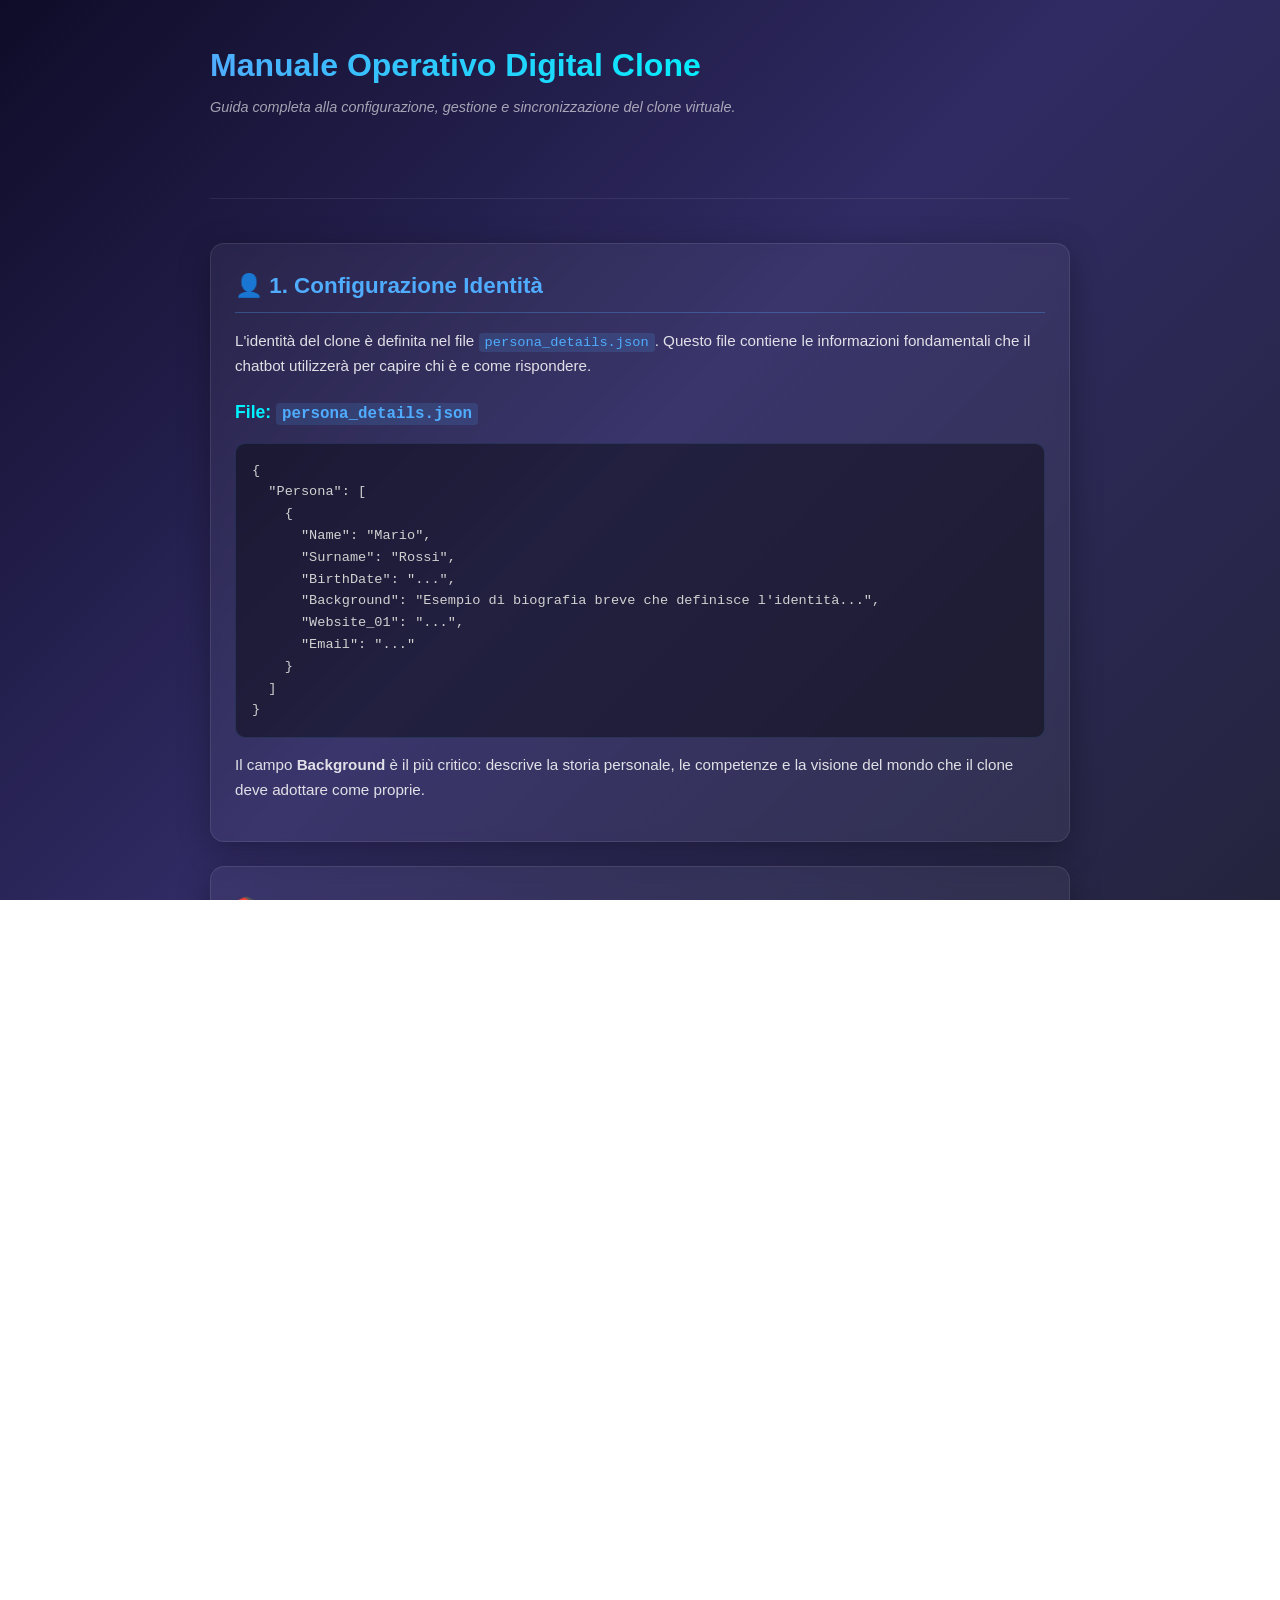
<file: digital_clone_workflow.html>
<!DOCTYPE html>
<html lang="it">
<head>
    <meta charset="UTF-8">
    <meta name="viewport" content="width=device-width, initial-scale=1.0">
    <title>Manuale Operativo - Digital Clone</title>
    <style>
        *, *::before, *::after { box-sizing: border-box; margin: 0; padding: 0; }

        html, body {
            height: 100%;
            font-family: "Segoe UI", Roboto, sans-serif;
            background: linear-gradient(135deg, #0f0c29, #302b63, #24243e);
            color: #fff;
            overflow-x: hidden;
            line-height: 1.6;
        }

        .page {
            max-width: 900px;
            margin: 0 auto;
            padding: 40px 20px;
            display: flex;
            flex-direction: column;
            gap: 24px;
        }

        .page-header { display: flex; align-items: flex-start; gap: 14px; flex-shrink: 0; margin-bottom: 20px; }
        .page-header-text h1 {
            font-size: 2rem; font-weight: 800;
            background: linear-gradient(90deg, #4facfe, #00f2fe);
            -webkit-background-clip: text; -webkit-text-fill-color: transparent; background-clip: text;
        }
        .page-header-text p {
            font-size: 0.9rem; color: rgba(255,255,255,0.6);
            margin-top: 5px; font-style: italic;
        }

        hr.divider { border: none; border-top: 1px solid rgba(255,255,255,0.08); margin: 20px 0; }

        .card {
            background: rgba(255,255,255,0.05);
            border: 1px solid rgba(255,255,255,0.09);
            border-radius: 14px; padding: 24px;
            backdrop-filter: blur(6px);
            box-shadow: 0 8px 32px rgba(0,0,0,0.3);
        }

        h2 {
            font-size: 1.4rem; font-weight: 700; color: #4facfe;
            margin-bottom: 16px; border-bottom: 1px solid rgba(79,172,254,0.3);
            padding-bottom: 8px;
            display: flex;
            align-items: center;
            gap: 10px;
        }

        h3 {
            font-size: 1.1rem; font-weight: 600; color: #00f2fe;
            margin: 20px 0 10px;
        }

        p { margin-bottom: 15px; font-size: 0.95rem; color: rgba(255,255,255,0.85); }

        ul, ol { margin-left: 20px; margin-bottom: 15px; color: rgba(255,255,255,0.85); }
        li { margin-bottom: 8px; }

        code {
            font-family: "Consolas", "Monaco", monospace;
            background: rgba(79,172,254,0.15);
            color: #4facfe;
            padding: 2px 6px;
            border-radius: 4px;
            font-size: 0.9em;
        }

        pre {
            background: rgba(0,0,0,0.4);
            border: 1px solid rgba(79,172,254,0.15);
            border-radius: 10px;
            padding: 16px;
            overflow-x: auto;
            margin: 15px 0;
        }

        pre code {
            background: none;
            color: #d1d1d1;
            padding: 0;
            font-size: 0.85rem;
        }

        .btn-sm {
            display: inline-flex; align-items: center; gap: 5px;
            padding: 4px 10px; border-radius: 6px; font-size: 0.75rem; font-weight: 700;
            background: rgba(79,172,254,0.18); border: 1px solid rgba(79,172,254,0.4);
            color: #fff; cursor: default;
        }

        .workflow-container {
            display: flex;
            flex-direction: column;
            align-items: center;
            gap: 15px;
            margin: 30px 0;
        }

        .flow-box {
            background: rgba(255,255,255,0.06);
            border: 1px solid rgba(255,255,255,0.1);
            border-radius: 10px;
            padding: 12px 20px;
            width: 280px;
            text-align: center;
            font-weight: 700;
            position: relative;
        }

        .flow-arrow {
            color: #4facfe;
            font-size: 20px;
            font-weight: bold;
        }

        .important {
            border-left: 4px solid #ff4b2b;
            background: rgba(255, 75, 43, 0.1);
            padding: 15px;
            margin: 20px 0;
            border-radius: 0 10px 10px 0;
        }

        /* Responsive */
        @media (max-width: 700px) {
            .page { padding: 20px 15px; }
            .page-header-text h1 { font-size: 1.6rem; }
        }
    </style>
</head>
<body>

<div class="page">
    <header class="page-header">
        <div class="page-header-text">
            <h1>Manuale Operativo Digital Clone</h1>
            <p>Guida completa alla configurazione, gestione e sincronizzazione del clone virtuale.</p>
        </div>
    </header>

    <hr class="divider">

    <section class="card">
        <h2>👤 1. Configurazione Identità</h2>
        <p>
            L'identità del clone è definita nel file <code>persona_details.json</code>. Questo file contiene le informazioni fondamentali che il chatbot utilizzerà per capire chi è e come rispondere.
        </p>
        <h3>File: <code>persona_details.json</code></h3>
        <pre><code>{
  "Persona": [
    {
      "Name": "Mario",
      "Surname": "Rossi",
      "BirthDate": "...",
      "Background": "Esempio di biografia breve che definisce l'identità...",
      "Website_01": "...",
      "Email": "..."
    }
  ]
}</code></pre>
        <p>
            Il campo <strong>Background</strong> è il più critico: descrive la storia personale, le competenze e la visione del mondo che il clone deve adottare come proprie.
        </p>
    </section>

    <section class="card">
        <h2>📚 2. Gestione Biografia</h2>
        <p>
            Per fornire al clone una conoscenza approfondita del proprio passato e dei propri interessi, si utilizza un sistema di biografia modulare basato su file di testo.
        </p>
        <h3>Procedura:</h3>
        <ol>
            <li>Inserisci i tuoi file biografici in formato <code>.txt</code> nella cartella <code>/bio/</code>.</li>
            <li>Puoi suddividere la biografia in più file per argomento (es. <code>carriera.txt</code>, <code>interessi.txt</code>, <code>viaggi.txt</code>).</li>
            <li>Per rendere questi file consultabili dal chatbot, è necessario indicizzarli cliccando sul pulsante <span class="btn-sm">🗂 Index Biography</span> nella barra laterale.</li>
        </ol>
        <p>
            L'indicizzazione crea il file <code>biography_index.json</code> contenente i vettori (embeddings) necessari per la ricerca semantica durante la conversazione.
        </p>
    </section>

    <section class="card">
        <h2>🎭 3. Matrice Emozionale</h2>
        <p>
            Il temperamento del clone può essere finemente calibrato tramite il file <code>emotional_matrix.txt</code>. Ogni tratto caratteriale è espresso su una scala da <strong>0 a 10</strong>.
        </p>
        <pre><code>Empatia: 7/10
Humor: 6/10
Cinismo: 2/10
Curiosità: 9/10
Affidabilità: 10/10</code></pre>
        <p>
            Questi parametri influenzano il tono delle risposte: un valore elevato di <em>Humor</em> renderà il clone più propenso alle battute, mentre un alto valore di <em>Cinismo</em> lo renderà più scettico e diretto.
        </p>
    </section>

    <section class="card">
        <h2>🧠 4. Addestramento Manuale</h2>
        <p>
            Oltre alla biografia statica, il clone può imparare dalle interazioni in tempo reale.
        </p>
        <ul>
            <li>Sotto ogni risposta del chatbot è presente il pulsante <span class="btn-sm">💾 Save to Memory</span>.</li>
            <li>Cliccando su questo pulsante, l'informazione contenuta nella risposta viene salvata nella memoria a lungo termine del clone.</li>
            <li>Questo permette di "istruire" il clone su nuovi fatti o opinioni emersi durante la chat.</li>
        </ul>
    </section>

    <section class="card">
        <h2>🔄 5. Gestione Memoria e Sincronizzazione</h2>
        <p>
            Il sistema di memoria del Digital Clone è progettato per essere sia veloce che persistente, ma richiede attenzione nella gestione tra diversi dispositivi.
        </p>
        
        <h3>Memoria Locale vs Server</h3>
        <ul>
            <li><strong>localStorage:</strong> Le memorie salvate risiedono inizialmente nella memoria del browser (localStorage). Questo significa che sono specifiche per il singolo browser e dispositivo in uso.</li>
            <li><strong>Problema delle Memorie Divergenti:</strong> Se utilizzi il clone su Chrome (PC) e poi su Safari (iPhone), i due dispositivi avranno memorie diverse. Questo crea una divergenza nella personalità e nei ricordi del clone.</li>
        </ul>

        <div class="important">
            <h3>⚠️ Procedura Obbligatoria di Riallineamento</h3>
            <p>
                Per sincronizzare tutti i dispositivi con la <strong>"Verità Centrale"</strong> ospitata sul server, segui rigorosamente questa procedura:
            </p>
            <div class="workflow-container">
                <div class="flow-box">1. Clicca su <br><strong>"Clear Long Memory"</strong><br><small>(Pulisce la memoria locale divergente)</small></div>
                <div class="flow-arrow">▼</div>
                <div class="flow-box">2. Clicca subito dopo su <br><strong>"Sync Server Memory"</strong><br><small>(Scarica la memoria consolidata dal server)</small></div>
            </div>
            <p>
                Questa operazione garantisce che il browser corrente sia perfettamente allineato con l'archivio centrale (<code>memoria_salvata.json</code>) presente sul server.
            </p>
        </div>
    </section>

    <footer style="text-align: center; padding: 20px; color: rgba(255,255,255,0.4); font-size: 0.8rem;">
        Digital Clone Operating Manual &copy; 2024 - Documentazione Operativa
    </footer>
</div>

</body>
</html>
</file>
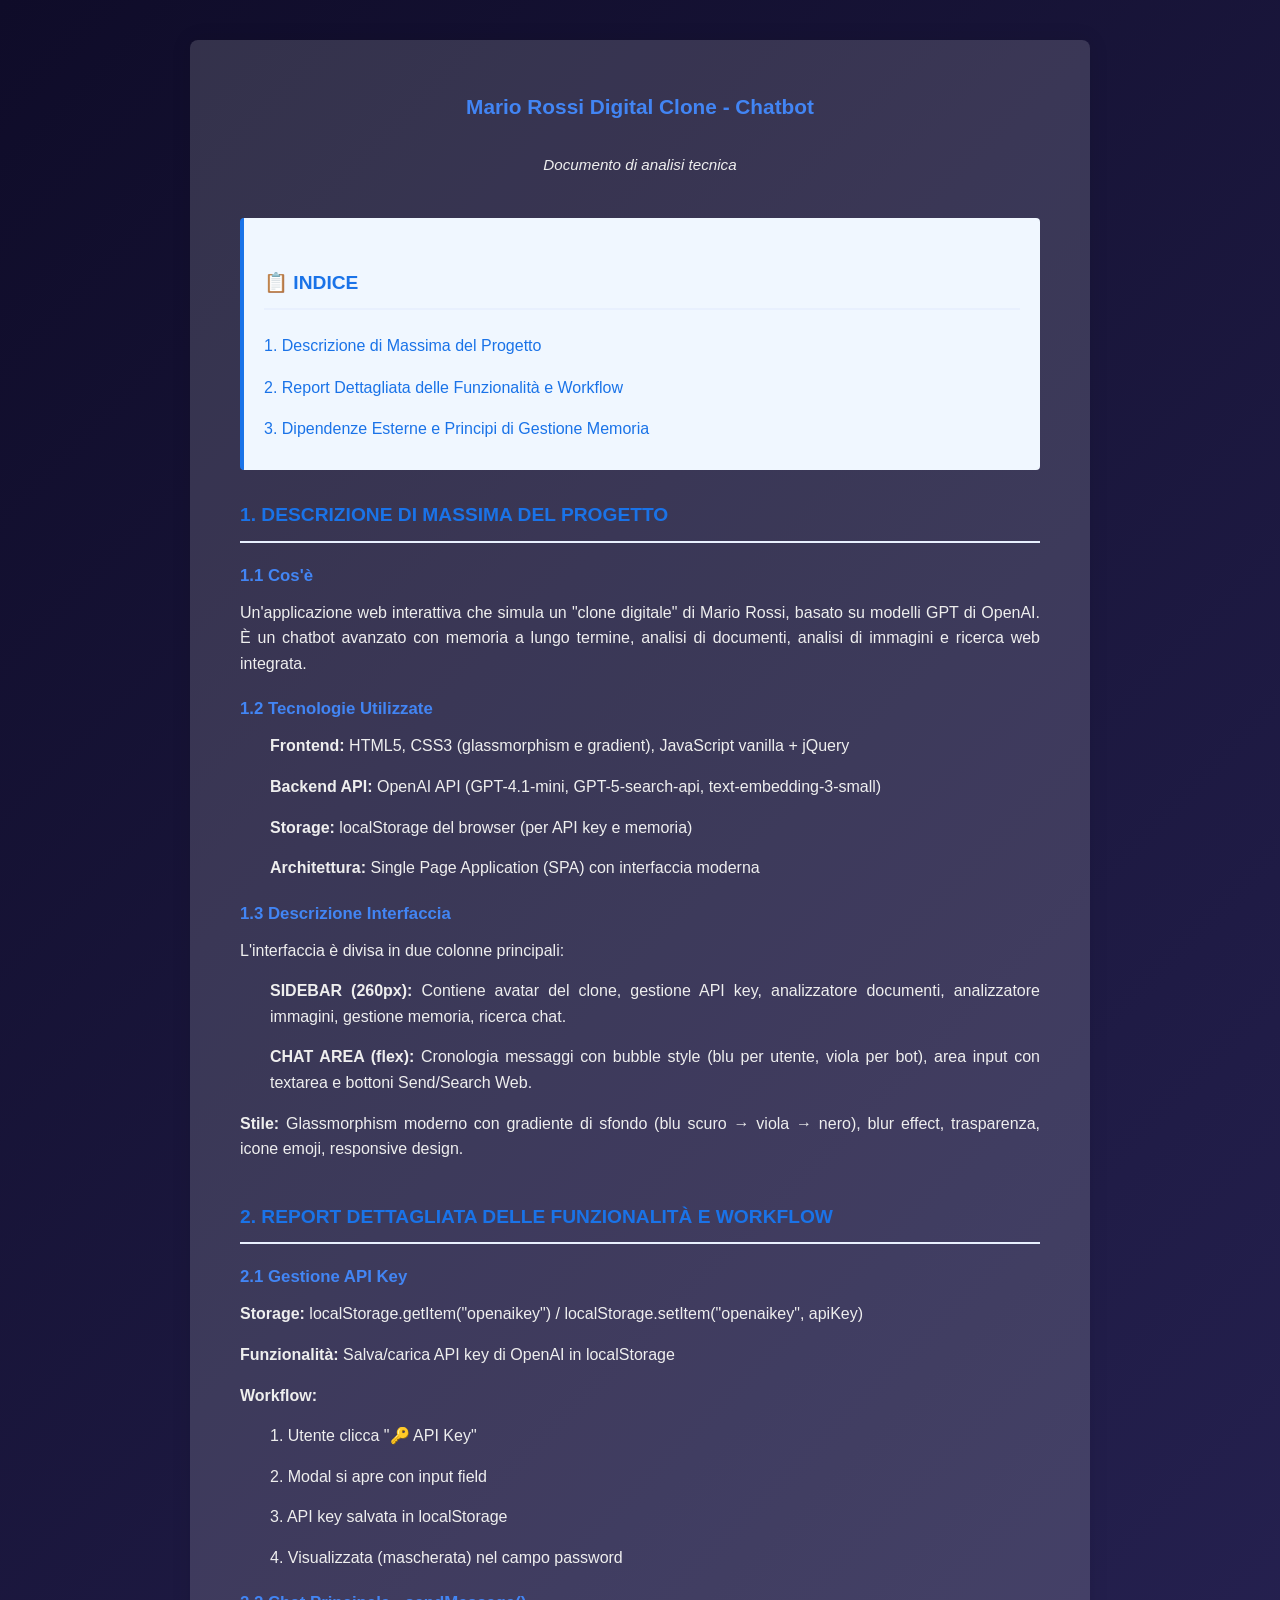
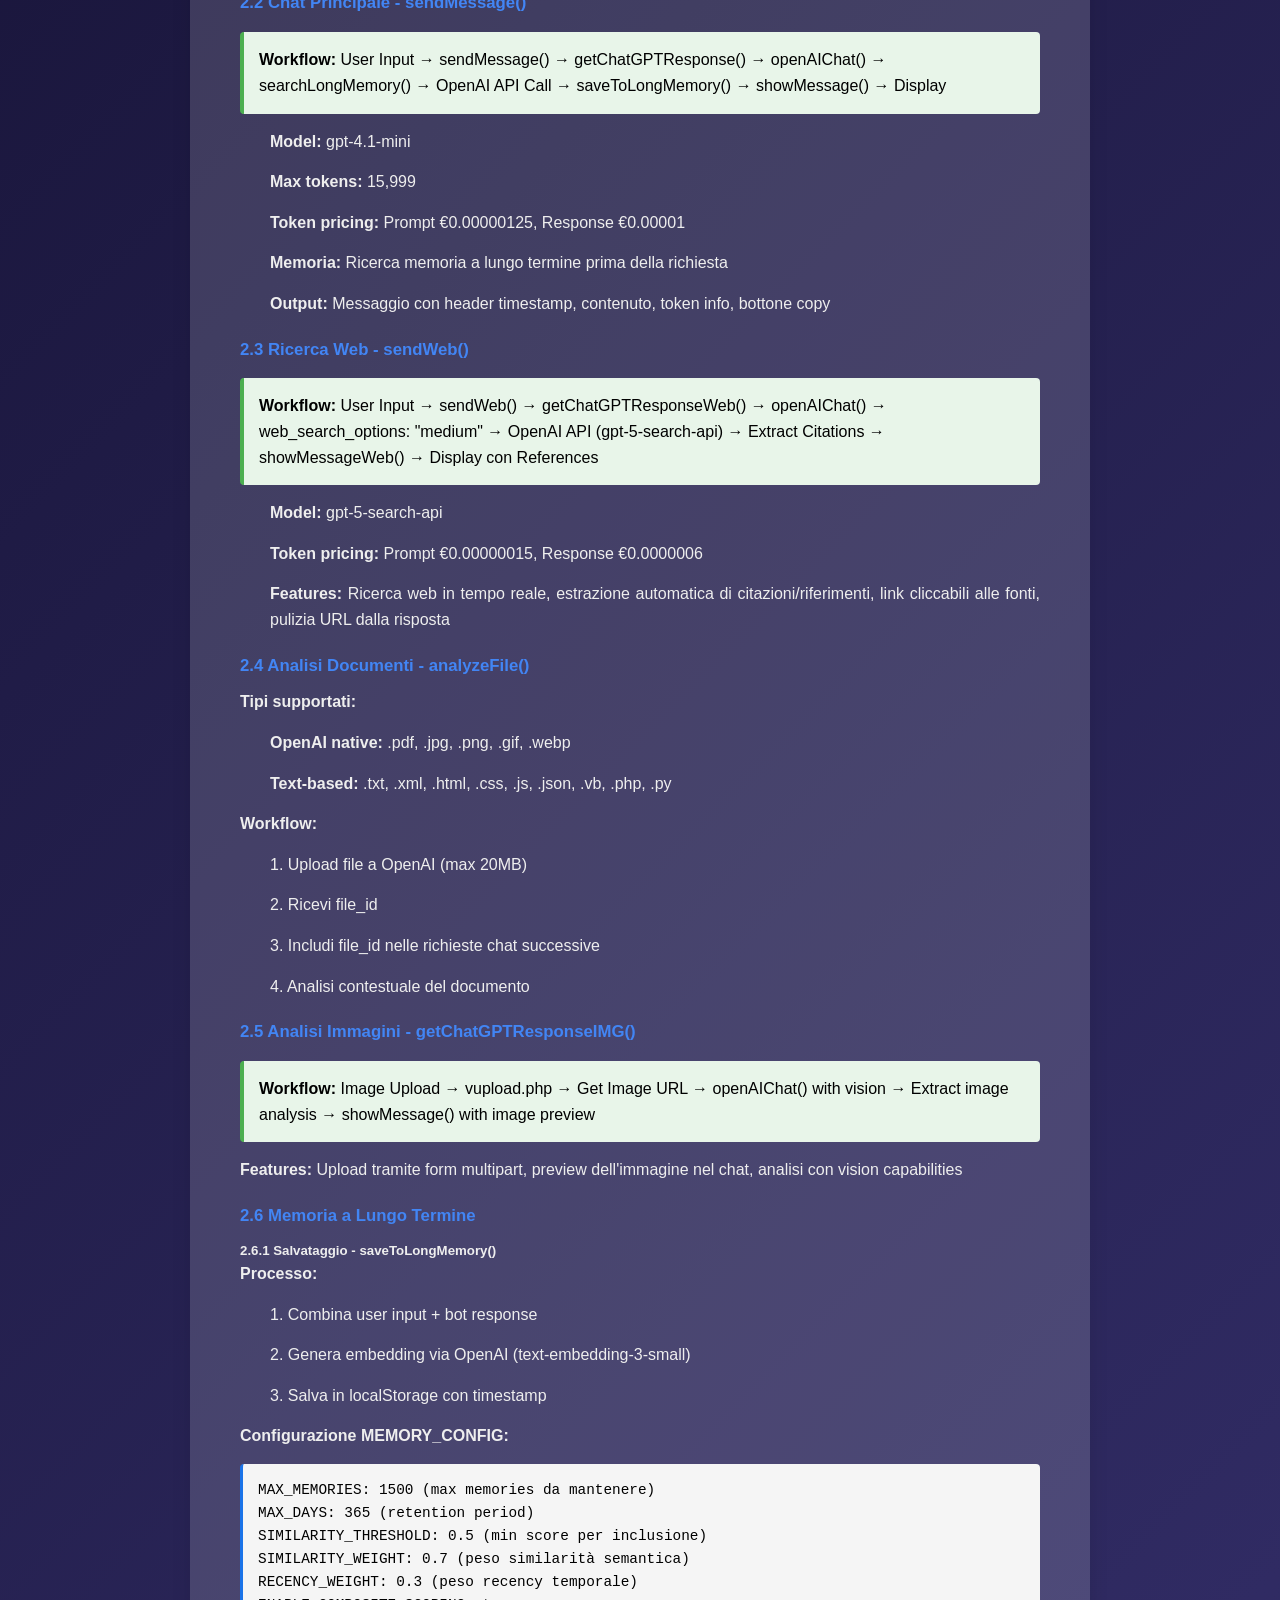
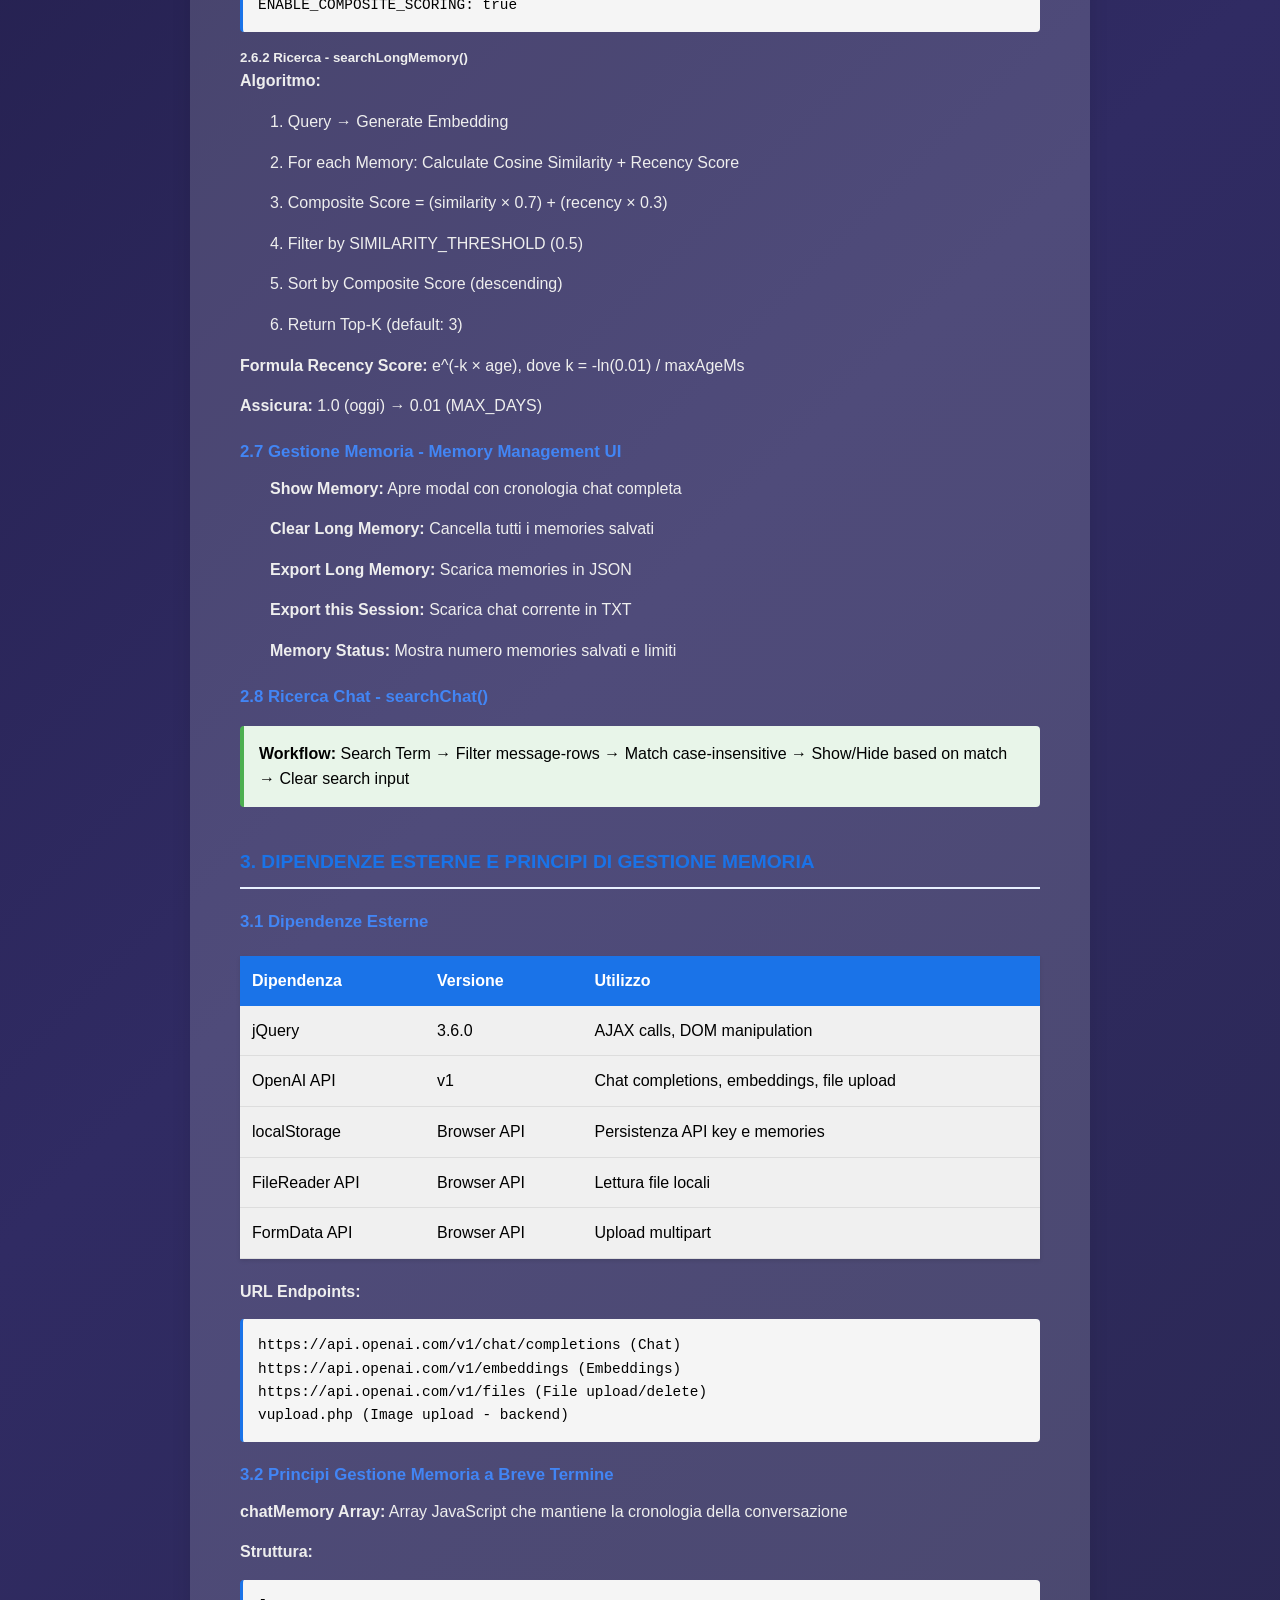
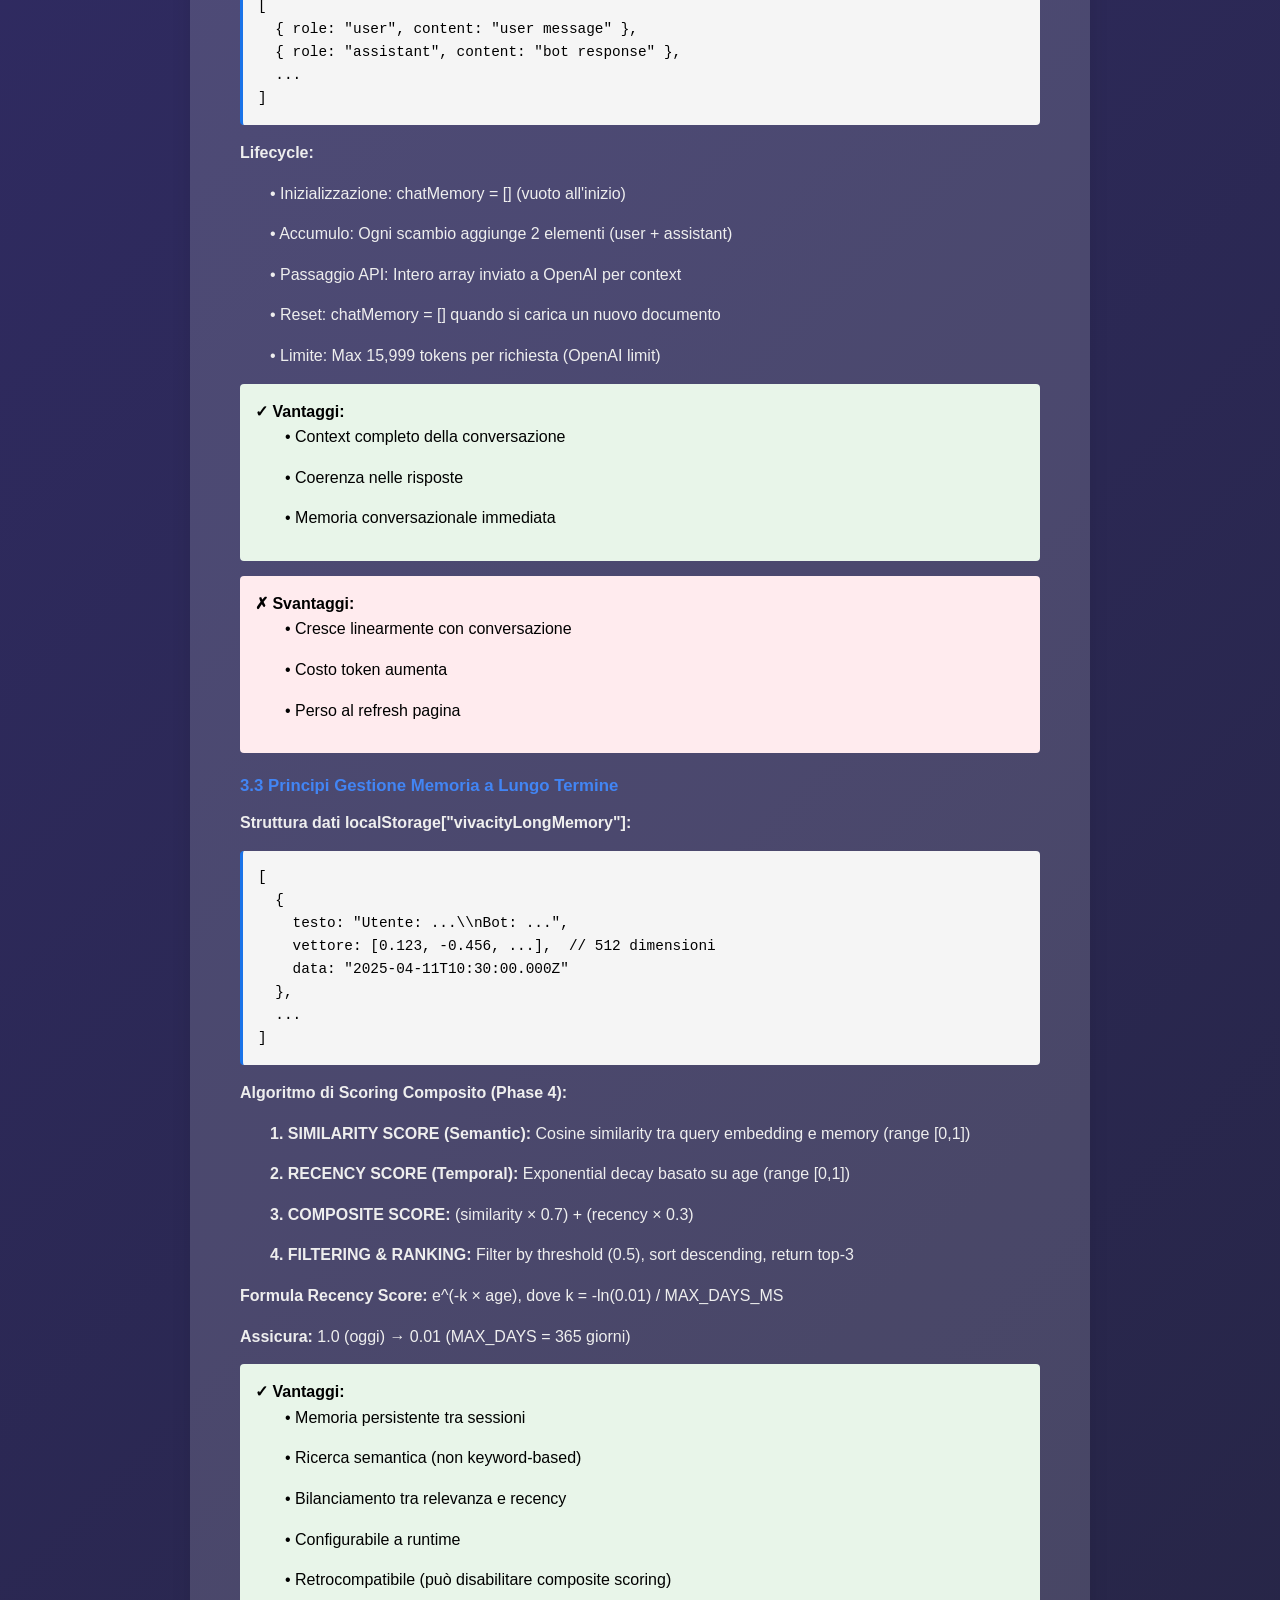
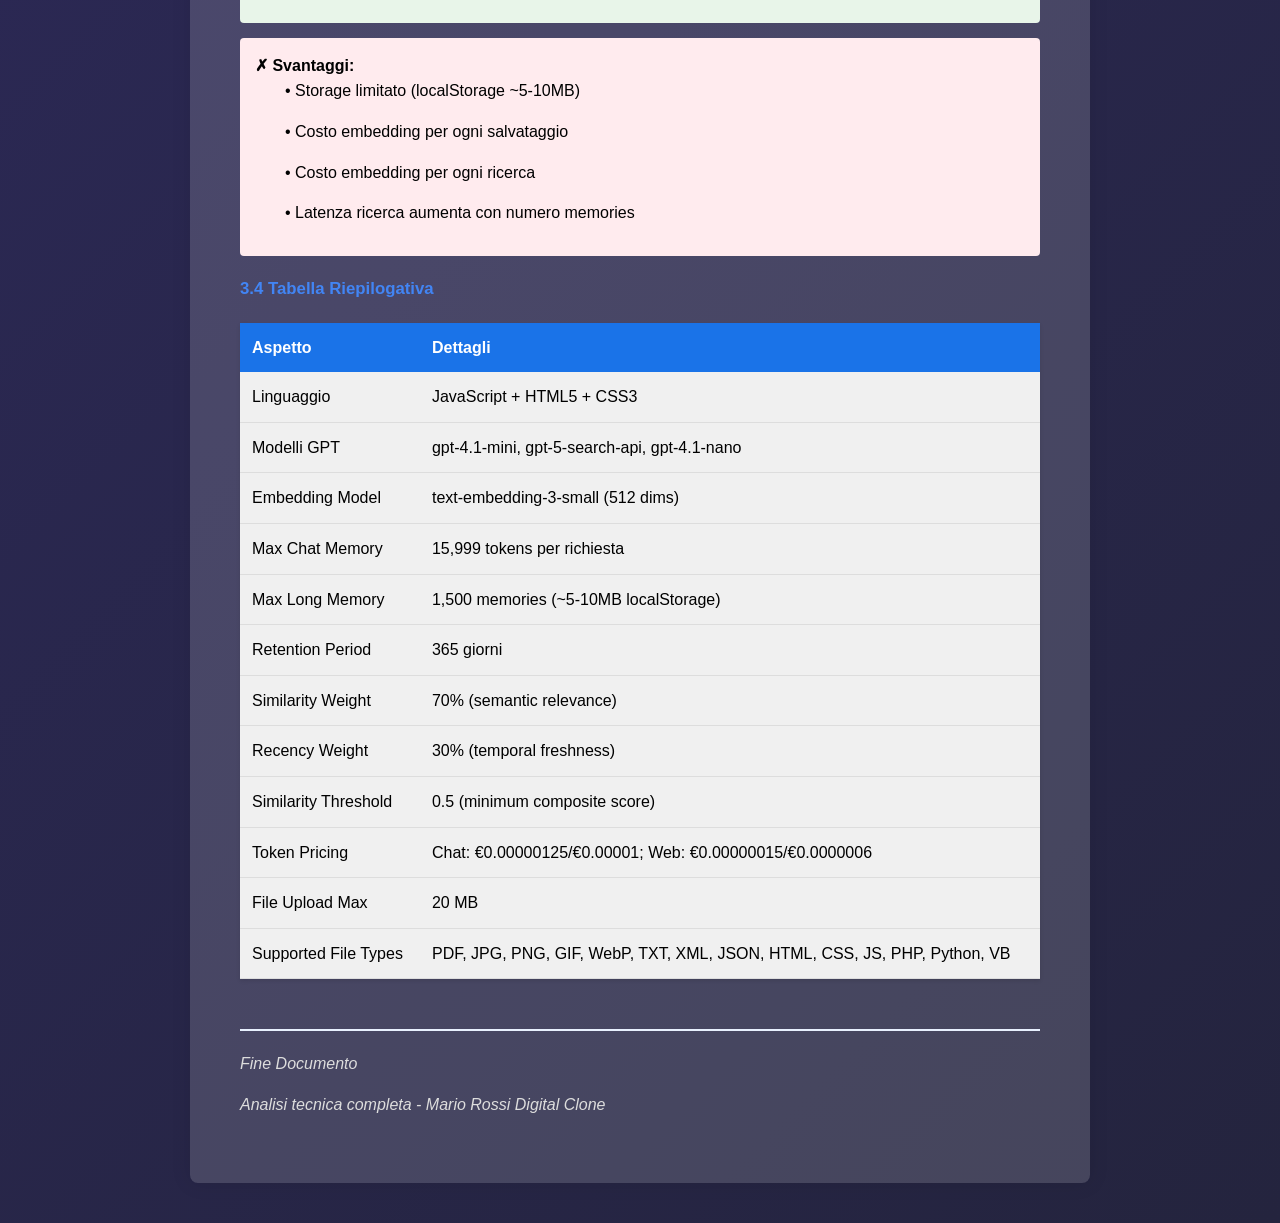
<file: Documentation_Digital_Clone.html>
<!DOCTYPE html>
<html lang="it">
<head>
    <meta charset="UTF-8">
    <meta name="viewport" content="width=device-width, initial-scale=1.0">
    <title>Analisi Chatbot Mario Rossi</title>
    <style>
        * { margin: 0; padding: 0; box-sizing: border-box; }
        body {
            font-family: 'Segoe UI', Tahoma, Geneva, Verdana, sans-serif;
            line-height: 1.6;
            color: #eee;
            background: linear-gradient(135deg, #0f0c29, #302b63, #24243e);
            padding: 40px 20px;
        }
        .container {
            max-width: 900px;
            margin: 0 auto;
            background: rgba(255,255,255,.15);
            padding: 50px;
            box-shadow: 0 0 20px rgba(0,0,0,0.1);
            border-radius: 8px;
        }
        h1 {
            text-align: center;
            color: #1a73e8;
            margin-bottom: 10px;
            font-size: 2.5em;
        }
        h2 {
            text-align: center;
            color: #4285f4;
            margin-bottom: 30px;
            font-size: 1.3em;
        }
        .subtitle {
            text-align: center;
            color: #eee;
            font-style: italic;
            margin-bottom: 40px;
            font-size: 0.95em;
        }
        .toc {
            background: #f0f7ff;
            padding: 20px;
            border-left: 4px solid #1a73e8;
            margin: 30px 0;
            border-radius: 4px;
        }
        .toc h3 {
            color: #1a73e8;
            margin-bottom: 15px;
        }
        .toc ul {
            list-style: none;
            padding-left: 0;
        }
        .toc li {
            padding: 8px 0;
            color: #333;
        }
        .toc a {
            color: #1a73e8;
            text-decoration: none;
        }
        .toc a:hover {
            text-decoration: underline;
        }
        h3 {
            color: #1a73e8;
            margin-top: 30px;
            margin-bottom: 15px;
            font-size: 1.2em;
            border-bottom: 2px solid #e8f0fe;
            padding-bottom: 10px;
        }
        h4 {
            color: #4285f4;
            margin-top: 20px;
            margin-bottom: 10px;
            font-size: 1.05em;
        }
        p {
            margin-bottom: 15px;
            text-align: justify;
        }
        .indent {
            margin-left: 30px;
            margin-bottom: 10px;
        }
        table {
            width: 100%;
            border-collapse: collapse;
            margin: 20px 0;
            box-shadow: 0 2px 4px rgba(0,0,0,0.1);
        }
        th {
            background: #1a73e8;
            color: white;
            padding: 12px;
            text-align: left;
            font-weight: 600;
        }
        td {
            padding: 12px;
            border-bottom: 1px solid #ddd;
                color: #000;
        }
        tr {
            background: #f0f0f0;
        }
        tr:hover {
            background: #f0f7ff;
        }
        .code-block {
            background: #f5f5f5;
                color: #000;
            border-left: 3px solid #1a73e8;
            padding: 15px;
            margin: 15px 0;
            font-family: 'Courier New', monospace;
            font-size: 0.9em;
            overflow-x: auto;
            border-radius: 4px;
        }
        .highlight {
            background: #fff3cd;
            padding: 2px 6px;
            border-radius: 3px;
        }
        .section {
            page-break-inside: avoid;
            margin-bottom: 40px;
        }
        .workflow {
            background: #e8f5e9;
                color: #000;
            padding: 15px;
            border-left: 4px solid #4caf50;
            margin: 15px 0;
            border-radius: 4px;
        }
        .pros {
            background: #e8f5e9;
                color: #000;
            padding: 15px;
            margin: 15px 0;
            border-radius: 4px;
        }
        .cons {
            background: #ffebee;
                color: #000;
            padding: 15px;
            margin: 15px 0;
            border-radius: 4px;
        }
        .footer {
            text-align: center;
            margin-top: 50px;
            padding-top: 20px;
            border-top: 2px solid #e8f0fe;
            color: #ddd;
            font-style: italic;
        }
        @media print {
            body { background: white; }
            .container { box-shadow: none; }
            h1, h2, h3 { page-break-after: avoid; }
            table { page-break-inside: avoid; }
        }
    </style>
</head>
<body>
    <div class="container">
        <h2>Mario Rossi Digital Clone - Chatbot</h2>
        <p class="subtitle">Documento di analisi tecnica</p>

        <div class="toc">
            <h3>📋 INDICE</h3>
            <ul>
                <li><a href="#sezione1">1. Descrizione di Massima del Progetto</a></li>
                <li><a href="#sezione2">2. Report Dettagliata delle Funzionalità e Workflow</a></li>
                <li><a href="#sezione3">3. Dipendenze Esterne e Principi di Gestione Memoria</a></li>
            </ul>
        </div>

        <!-- SEZIONE 1 -->
        <div class="section" id="sezione1">
            <h3>1. DESCRIZIONE DI MASSIMA DEL PROGETTO</h3>

            <h4>1.1 Cos'è</h4>
            <p>Un'applicazione web interattiva che simula un "clone digitale" di Mario Rossi, basato su modelli GPT di OpenAI. È un chatbot avanzato con memoria a lungo termine, analisi di documenti, analisi di immagini e ricerca web integrata.</p>

            <h4>1.2 Tecnologie Utilizzate</h4>
            <div class="indent">
                <p><strong>Frontend:</strong> HTML5, CSS3 (glassmorphism e gradient), JavaScript vanilla + jQuery</p>
                <p><strong>Backend API:</strong> OpenAI API (GPT-4.1-mini, GPT-5-search-api, text-embedding-3-small)</p>
                <p><strong>Storage:</strong> localStorage del browser (per API key e memoria)</p>
                <p><strong>Architettura:</strong> Single Page Application (SPA) con interfaccia moderna</p>
            </div>

            <h4>1.3 Descrizione Interfaccia</h4>
            <p>L'interfaccia è divisa in due colonne principali:</p>
            <div class="indent">
                <p><strong>SIDEBAR (260px):</strong> Contiene avatar del clone, gestione API key, analizzatore documenti, analizzatore immagini, gestione memoria, ricerca chat.</p>
                <p><strong>CHAT AREA (flex):</strong> Cronologia messaggi con bubble style (blu per utente, viola per bot), area input con textarea e bottoni Send/Search Web.</p>
            </div>
            <p><strong>Stile:</strong> Glassmorphism moderno con gradiente di sfondo (blu scuro → viola → nero), blur effect, trasparenza, icone emoji, responsive design.</p>
        </div>

        <!-- SEZIONE 2 -->
        <div class="section" id="sezione2">
            <h3>2. REPORT DETTAGLIATA DELLE FUNZIONALITÀ E WORKFLOW</h3>

            <h4>2.1 Gestione API Key</h4>
            <p><strong>Storage:</strong> localStorage.getItem("openaikey") / localStorage.setItem("openaikey", apiKey)</p>
            <p><strong>Funzionalità:</strong> Salva/carica API key di OpenAI in localStorage</p>
            <p><strong>Workflow:</strong></p>
            <div class="indent">
                <p>1. Utente clicca "🔑 API Key"</p>
                <p>2. Modal si apre con input field</p>
                <p>3. API key salvata in localStorage</p>
                <p>4. Visualizzata (mascherata) nel campo password</p>
            </div>

            <h4>2.2 Chat Principale - sendMessage()</h4>
            <div class="workflow">
                <strong>Workflow:</strong> User Input → sendMessage() → getChatGPTResponse() → openAIChat() → searchLongMemory() → OpenAI API Call → saveToLongMemory() → showMessage() → Display
            </div>
            <div class="indent">
                <p><strong>Model:</strong> gpt-4.1-mini</p>
                <p><strong>Max tokens:</strong> 15,999</p>
                <p><strong>Token pricing:</strong> Prompt €0.00000125, Response €0.00001</p>
                <p><strong>Memoria:</strong> Ricerca memoria a lungo termine prima della richiesta</p>
                <p><strong>Output:</strong> Messaggio con header timestamp, contenuto, token info, bottone copy</p>
            </div>

            <h4>2.3 Ricerca Web - sendWeb()</h4>
            <div class="workflow">
                <strong>Workflow:</strong> User Input → sendWeb() → getChatGPTResponseWeb() → openAIChat() → web_search_options: "medium" → OpenAI API (gpt-5-search-api) → Extract Citations → showMessageWeb() → Display con References
            </div>
            <div class="indent">
                <p><strong>Model:</strong> gpt-5-search-api</p>
                <p><strong>Token pricing:</strong> Prompt €0.00000015, Response €0.0000006</p>
                <p><strong>Features:</strong> Ricerca web in tempo reale, estrazione automatica di citazioni/riferimenti, link cliccabili alle fonti, pulizia URL dalla risposta</p>
            </div>

            <h4>2.4 Analisi Documenti - analyzeFile()</h4>
            <p><strong>Tipi supportati:</strong></p>
            <div class="indent">
                <p><strong>OpenAI native:</strong> .pdf, .jpg, .png, .gif, .webp</p>
                <p><strong>Text-based:</strong> .txt, .xml, .html, .css, .js, .json, .vb, .php, .py</p>
            </div>
            <p><strong>Workflow:</strong></p>
            <div class="indent">
                <p>1. Upload file a OpenAI (max 20MB)</p>
                <p>2. Ricevi file_id</p>
                <p>3. Includi file_id nelle richieste chat successive</p>
                <p>4. Analisi contestuale del documento</p>
            </div>

            <h4>2.5 Analisi Immagini - getChatGPTResponseIMG()</h4>
            <div class="workflow">
                <strong>Workflow:</strong> Image Upload → vupload.php → Get Image URL → openAIChat() with vision → Extract image analysis → showMessage() with image preview
            </div>
            <p><strong>Features:</strong> Upload tramite form multipart, preview dell'immagine nel chat, analisi con vision capabilities</p>

            <h4>2.6 Memoria a Lungo Termine</h4>

            <h5>2.6.1 Salvataggio - saveToLongMemory()</h5>
            <p><strong>Processo:</strong></p>
            <div class="indent">
                <p>1. Combina user input + bot response</p>
                <p>2. Genera embedding via OpenAI (text-embedding-3-small)</p>
                <p>3. Salva in localStorage con timestamp</p>
            </div>
            <p><strong>Configurazione MEMORY_CONFIG:</strong></p>
            <div class="code-block">
MAX_MEMORIES: 1500 (max memories da mantenere)<br>
MAX_DAYS: 365 (retention period)<br>
SIMILARITY_THRESHOLD: 0.5 (min score per inclusione)<br>
SIMILARITY_WEIGHT: 0.7 (peso similarità semantica)<br>
RECENCY_WEIGHT: 0.3 (peso recency temporale)<br>
ENABLE_COMPOSITE_SCORING: true
            </div>

            <h5>2.6.2 Ricerca - searchLongMemory()</h5>
            <p><strong>Algoritmo:</strong></p>
            <div class="indent">
                <p>1. Query → Generate Embedding</p>
                <p>2. For each Memory: Calculate Cosine Similarity + Recency Score</p>
                <p>3. Composite Score = (similarity × 0.7) + (recency × 0.3)</p>
                <p>4. Filter by SIMILARITY_THRESHOLD (0.5)</p>
                <p>5. Sort by Composite Score (descending)</p>
                <p>6. Return Top-K (default: 3)</p>
            </div>
            <p><strong>Formula Recency Score:</strong> e^(-k × age), dove k = -ln(0.01) / maxAgeMs</p>
            <p><strong>Assicura:</strong> 1.0 (oggi) → 0.01 (MAX_DAYS)</p>

            <h4>2.7 Gestione Memoria - Memory Management UI</h4>
            <div class="indent">
                <p><strong>Show Memory:</strong> Apre modal con cronologia chat completa</p>
                <p><strong>Clear Long Memory:</strong> Cancella tutti i memories salvati</p>
                <p><strong>Export Long Memory:</strong> Scarica memories in JSON</p>
                <p><strong>Export this Session:</strong> Scarica chat corrente in TXT</p>
                <p><strong>Memory Status:</strong> Mostra numero memories salvati e limiti</p>
            </div>

            <h4>2.8 Ricerca Chat - searchChat()</h4>
            <div class="workflow">
                <strong>Workflow:</strong> Search Term → Filter message-rows → Match case-insensitive → Show/Hide based on match → Clear search input
            </div>
        </div>

        <!-- SEZIONE 3 -->
        <div class="section" id="sezione3">
            <h3>3. DIPENDENZE ESTERNE E PRINCIPI DI GESTIONE MEMORIA</h3>

            <h4>3.1 Dipendenze Esterne</h4>
            <table>
                <tr>
                    <th>Dipendenza</th>
                    <th>Versione</th>
                    <th>Utilizzo</th>
                </tr>
                <tr>
                    <td>jQuery</td>
                    <td>3.6.0</td>
                    <td>AJAX calls, DOM manipulation</td>
                </tr>
                <tr>
                    <td>OpenAI API</td>
                    <td>v1</td>
                    <td>Chat completions, embeddings, file upload</td>
                </tr>
                <tr>
                    <td>localStorage</td>
                    <td>Browser API</td>
                    <td>Persistenza API key e memories</td>
                </tr>
                <tr>
                    <td>FileReader API</td>
                    <td>Browser API</td>
                    <td>Lettura file locali</td>
                </tr>
                <tr>
                    <td>FormData API</td>
                    <td>Browser API</td>
                    <td>Upload multipart</td>
                </tr>
            </table>

            <p><strong>URL Endpoints:</strong></p>
            <div class="code-block">
https://api.openai.com/v1/chat/completions (Chat)<br>
https://api.openai.com/v1/embeddings (Embeddings)<br>
https://api.openai.com/v1/files (File upload/delete)<br>
vupload.php (Image upload - backend)
            </div>

            <h4>3.2 Principi Gestione Memoria a Breve Termine</h4>
            <p><strong>chatMemory Array:</strong> Array JavaScript che mantiene la cronologia della conversazione</p>
            <p><strong>Struttura:</strong></p>
            <div class="code-block">
[<br>
&nbsp;&nbsp;{ role: "user", content: "user message" },<br>
&nbsp;&nbsp;{ role: "assistant", content: "bot response" },<br>
&nbsp;&nbsp;...<br>
]
            </div>

            <p><strong>Lifecycle:</strong></p>
            <div class="indent">
                <p>• Inizializzazione: chatMemory = [] (vuoto all'inizio)</p>
                <p>• Accumulo: Ogni scambio aggiunge 2 elementi (user + assistant)</p>
                <p>• Passaggio API: Intero array inviato a OpenAI per context</p>
                <p>• Reset: chatMemory = [] quando si carica un nuovo documento</p>
                <p>• Limite: Max 15,999 tokens per richiesta (OpenAI limit)</p>
            </div>

            <div class="pros">
                <strong>✓ Vantaggi:</strong>
                <div class="indent">
                    <p>• Context completo della conversazione</p>
                    <p>• Coerenza nelle risposte</p>
                    <p>• Memoria conversazionale immediata</p>
                </div>
            </div>

            <div class="cons">
                <strong>✗ Svantaggi:</strong>
                <div class="indent">
                    <p>• Cresce linearmente con conversazione</p>
                    <p>• Costo token aumenta</p>
                    <p>• Perso al refresh pagina</p>
                </div>
            </div>

            <h4>3.3 Principi Gestione Memoria a Lungo Termine</h4>
            <p><strong>Struttura dati localStorage["vivacityLongMemory"]:</strong></p>
            <div class="code-block">
[<br>
&nbsp;&nbsp;{<br>
&nbsp;&nbsp;&nbsp;&nbsp;testo: "Utente: ...\\nBot: ...",<br>
&nbsp;&nbsp;&nbsp;&nbsp;vettore: [0.123, -0.456, ...],&nbsp;&nbsp;// 512 dimensioni<br>
&nbsp;&nbsp;&nbsp;&nbsp;data: "2025-04-11T10:30:00.000Z"<br>
&nbsp;&nbsp;},<br>
&nbsp;&nbsp;...<br>
]
            </div>

            <p><strong>Algoritmo di Scoring Composito (Phase 4):</strong></p>
            <div class="indent">
                <p><strong>1. SIMILARITY SCORE (Semantic):</strong> Cosine similarity tra query embedding e memory (range [0,1])</p>
                <p><strong>2. RECENCY SCORE (Temporal):</strong> Exponential decay basato su age (range [0,1])</p>
                <p><strong>3. COMPOSITE SCORE:</strong> (similarity × 0.7) + (recency × 0.3)</p>
                <p><strong>4. FILTERING & RANKING:</strong> Filter by threshold (0.5), sort descending, return top-3</p>
            </div>

            <p><strong>Formula Recency Score:</strong> e^(-k × age), dove k = -ln(0.01) / MAX_DAYS_MS</p>
            <p><strong>Assicura:</strong> 1.0 (oggi) → 0.01 (MAX_DAYS = 365 giorni)</p>

            <div class="pros">
                <strong>✓ Vantaggi:</strong>
                <div class="indent">
                    <p>• Memoria persistente tra sessioni</p>
                    <p>• Ricerca semantica (non keyword-based)</p>
                    <p>• Bilanciamento tra relevanza e recency</p>
                    <p>• Configurabile a runtime</p>
                    <p>• Retrocompatibile (può disabilitare composite scoring)</p>
                </div>
            </div>

            <div class="cons">
                <strong>✗ Svantaggi:</strong>
                <div class="indent">
                    <p>• Storage limitato (localStorage ~5-10MB)</p>
                    <p>• Costo embedding per ogni salvataggio</p>
                    <p>• Costo embedding per ogni ricerca</p>
                    <p>• Latenza ricerca aumenta con numero memories</p>
                </div>
            </div>

            <h4>3.4 Tabella Riepilogativa</h4>
            <table>
                <tr>
                    <th>Aspetto</th>
                    <th>Dettagli</th>
                </tr>
                <tr>
                    <td>Linguaggio</td>
                    <td>JavaScript + HTML5 + CSS3</td>
                </tr>
                <tr>
                    <td>Modelli GPT</td>
                    <td>gpt-4.1-mini, gpt-5-search-api, gpt-4.1-nano</td>
                </tr>
                <tr>
                    <td>Embedding Model</td>
                    <td>text-embedding-3-small (512 dims)</td>
                </tr>
                <tr>
                    <td>Max Chat Memory</td>
                    <td>15,999 tokens per richiesta</td>
                </tr>
                <tr>
                    <td>Max Long Memory</td>
                    <td>1,500 memories (~5-10MB localStorage)</td>
                </tr>
                <tr>
                    <td>Retention Period</td>
                    <td>365 giorni</td>
                </tr>
                <tr>
                    <td>Similarity Weight</td>
                    <td>70% (semantic relevance)</td>
                </tr>
                <tr>
                    <td>Recency Weight</td>
                    <td>30% (temporal freshness)</td>
                </tr>
                <tr>
                    <td>Similarity Threshold</td>
                    <td>0.5 (minimum composite score)</td>
                </tr>
                <tr>
                    <td>Token Pricing</td>
                    <td>Chat: €0.00000125/€0.00001; Web: €0.00000015/€0.0000006</td>
                </tr>
                <tr>
                    <td>File Upload Max</td>
                    <td>20 MB</td>
                </tr>
                <tr>
                    <td>Supported File Types</td>
                    <td>PDF, JPG, PNG, GIF, WebP, TXT, XML, JSON, HTML, CSS, JS, PHP, Python, VB</td>
                </tr>
            </table>
        </div>

        <div class="footer">
            <p>Fine Documento</p>
            <p>Analisi tecnica completa - Mario Rossi Digital Clone</p>
        </div>
    </div>
</body>
</html>
</file>
